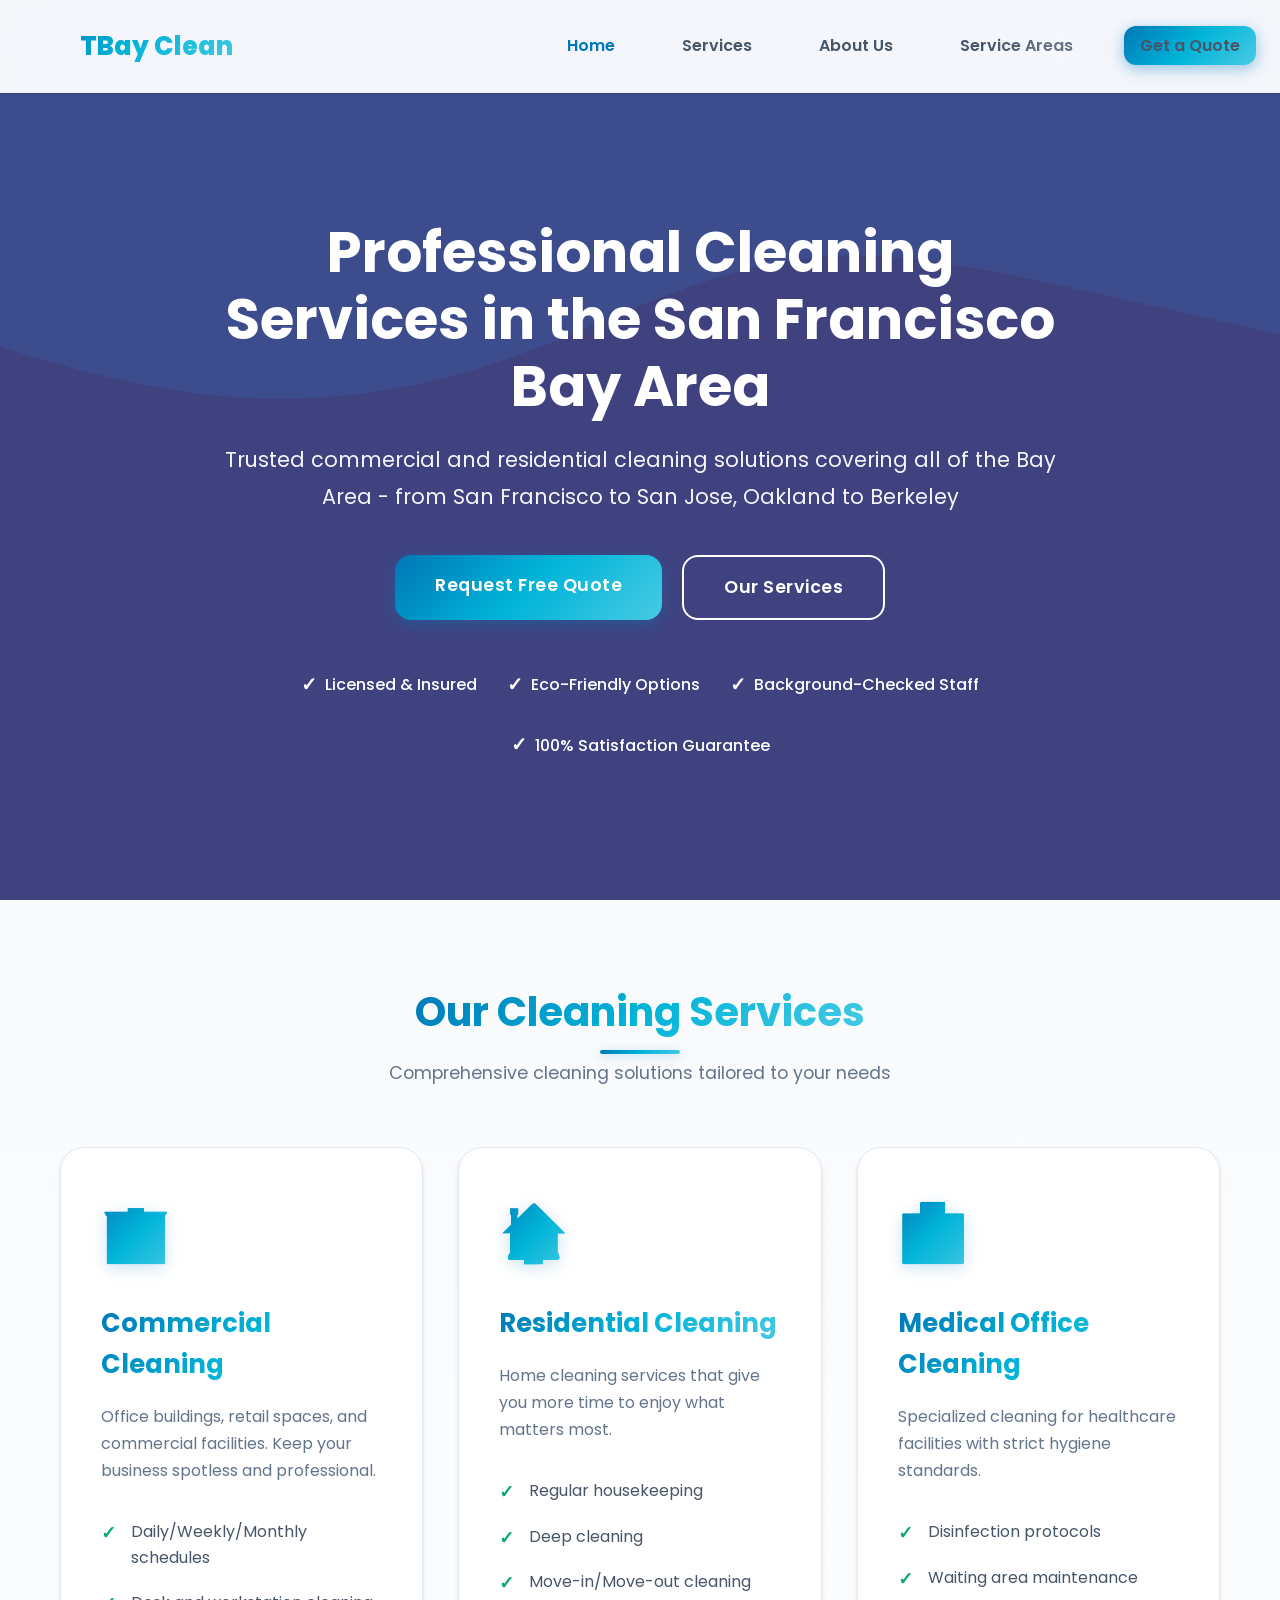
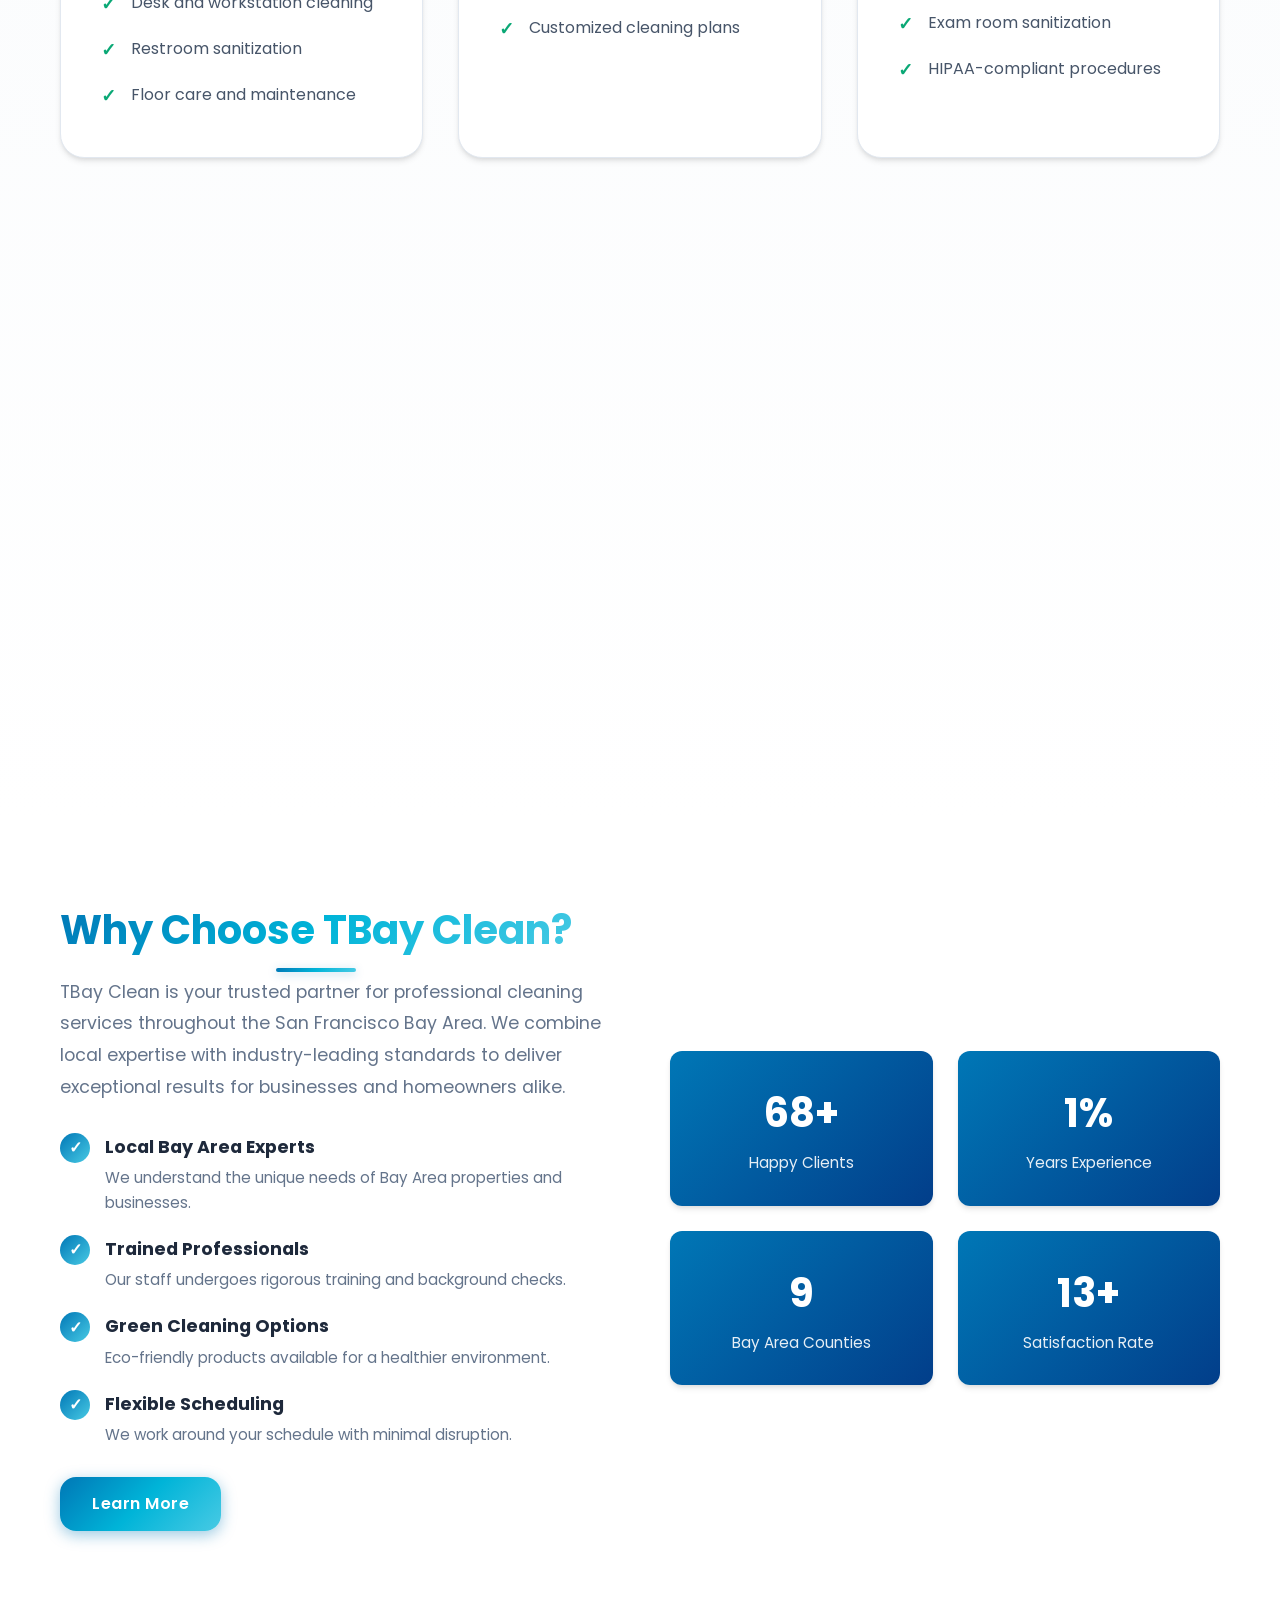
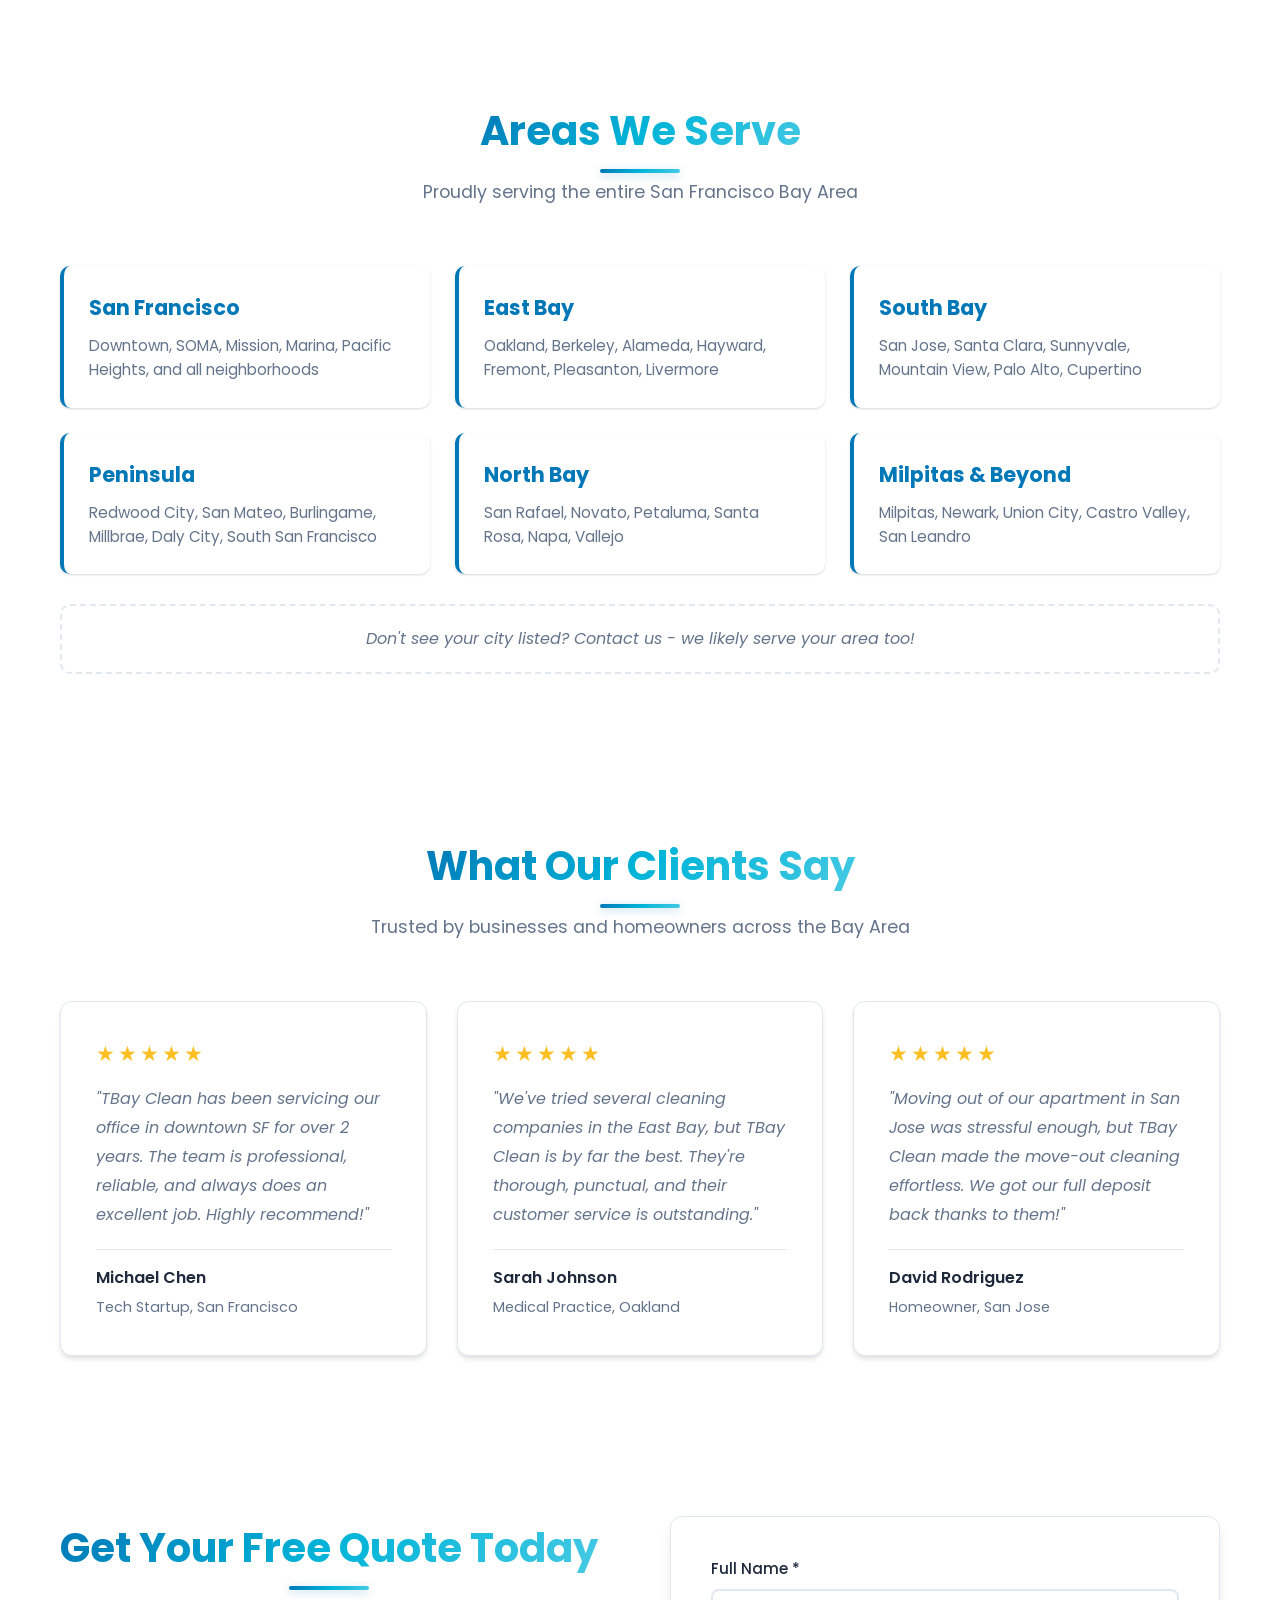
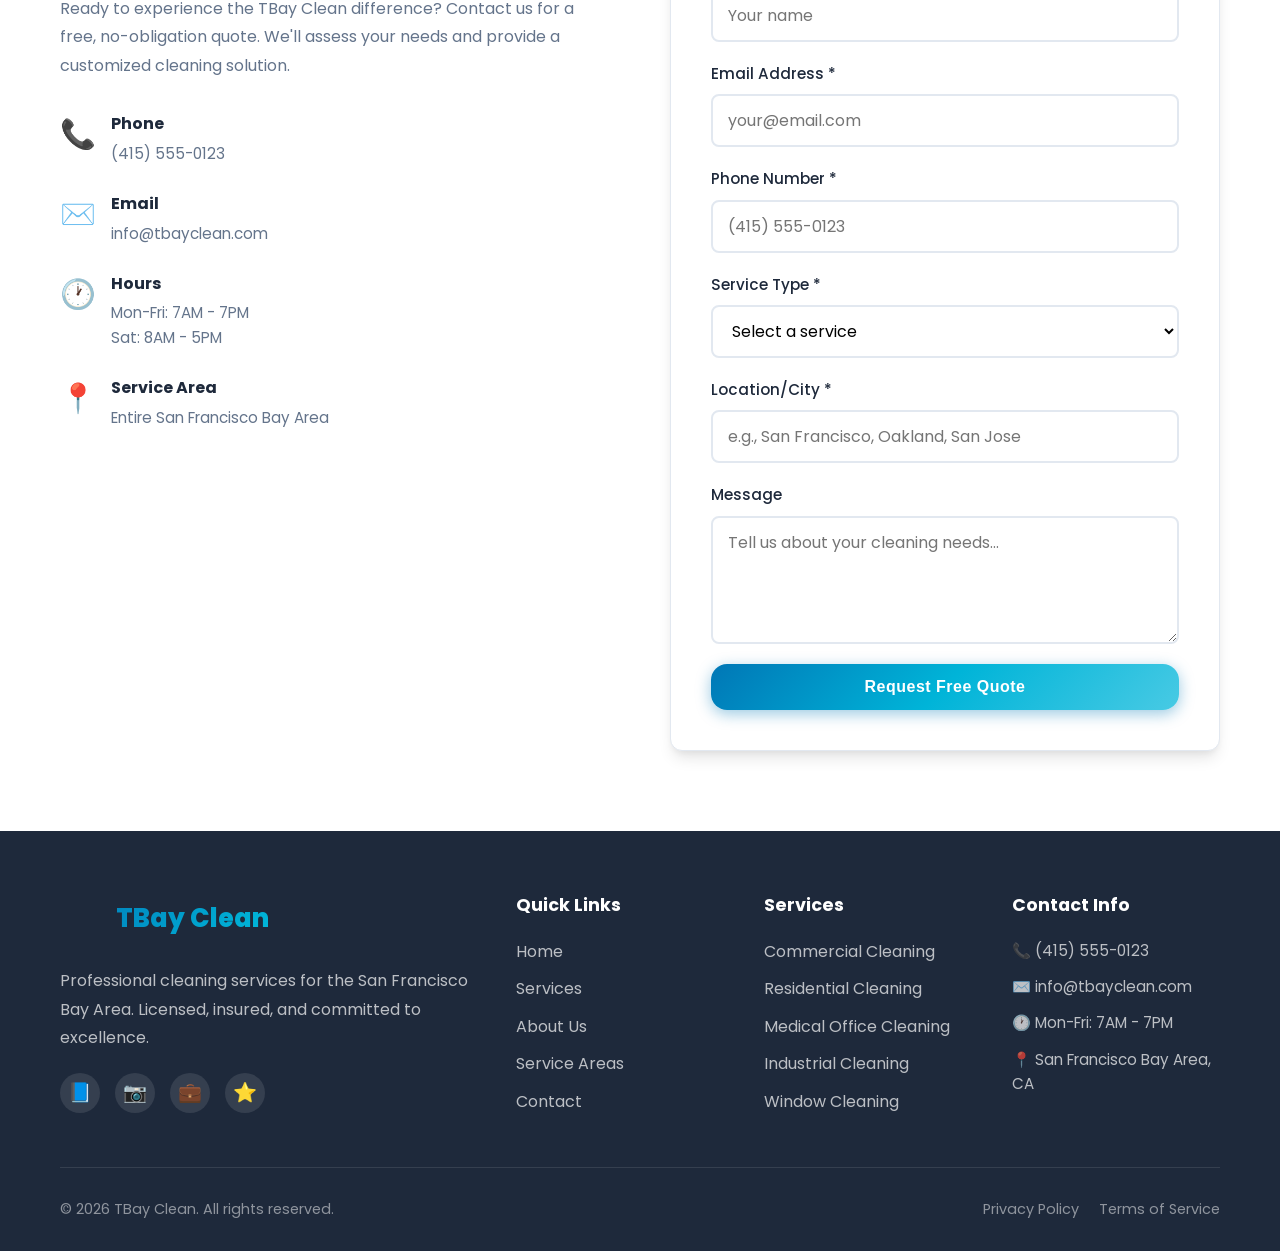
<file: index.html>
<!DOCTYPE html>
<html lang="en">
<head>
    <meta charset="UTF-8">
    <meta name="viewport" content="width=device-width, initial-scale=1.0">
    <meta name="description" content="TBay Clean - Professional cleaning services in the San Francisco Bay Area. Commercial and residential cleaning solutions.">
    <title>TBay Clean | Professional Cleaning Services - San Francisco Bay Area</title>
    <link rel="stylesheet" href="styles.css">
    <link rel="preconnect" href="https://fonts.googleapis.com">
    <link rel="preconnect" href="https://fonts.gstatic.com" crossorigin>
    <link href="https://fonts.googleapis.com/css2?family=Poppins:wght@300;400;500;600;700&display=swap" rel="stylesheet">
</head>
<body>
    <!-- Header -->
    <header class="header">
        <nav class="nav container">
            <a href="#" class="logo">
                <span class="logo-icon">✨</span>
                <span class="logo-text">TBay Clean</span>
            </a>
            
            <ul class="nav-menu" id="navMenu">
                <li><a href="#home" class="nav-link">Home</a></li>
                <li><a href="#services" class="nav-link">Services</a></li>
                <li><a href="#about" class="nav-link">About Us</a></li>
                <li><a href="#areas" class="nav-link">Service Areas</a></li>
                <li><a href="#contact" class="nav-link btn-primary">Get a Quote</a></li>
            </ul>
            
            <button class="nav-toggle" id="navToggle" aria-label="Toggle navigation">
                <span></span>
                <span></span>
                <span></span>
            </button>
        </nav>
    </header>

    <!-- Hero Section -->
    <section id="home" class="hero">
        <div class="hero-overlay"></div>
        <div class="container hero-content">
            <h1 class="hero-title">Professional Cleaning Services in the San Francisco Bay Area</h1>
            <p class="hero-subtitle">Trusted commercial and residential cleaning solutions covering all of the Bay Area - from San Francisco to San Jose, Oakland to Berkeley</p>
            <div class="hero-buttons">
                <a href="#contact" class="btn btn-primary btn-large">Request Free Quote</a>
                <a href="#services" class="btn btn-secondary btn-large">Our Services</a>
            </div>
            <div class="hero-features">
                <div class="feature-item">
                    <span class="feature-icon">✓</span>
                    <span>Licensed & Insured</span>
                </div>
                <div class="feature-item">
                    <span class="feature-icon">✓</span>
                    <span>Eco-Friendly Options</span>
                </div>
                <div class="feature-item">
                    <span class="feature-icon">✓</span>
                    <span>Background-Checked Staff</span>
                </div>
                <div class="feature-item">
                    <span class="feature-icon">✓</span>
                    <span>100% Satisfaction Guarantee</span>
                </div>
            </div>
        </div>
    </section>

    <!-- Services Section -->
    <section id="services" class="services section">
        <div class="container">
            <div class="section-header">
                <h2 class="section-title">Our Cleaning Services</h2>
                <p class="section-subtitle">Comprehensive cleaning solutions tailored to your needs</p>
            </div>
            
            <div class="services-grid">
                <div class="service-card">
                    <div class="service-icon">🏢</div>
                    <h3>Commercial Cleaning</h3>
                    <p>Office buildings, retail spaces, and commercial facilities. Keep your business spotless and professional.</p>
                    <ul class="service-list">
                        <li>Daily/Weekly/Monthly schedules</li>
                        <li>Desk and workstation cleaning</li>
                        <li>Restroom sanitization</li>
                        <li>Floor care and maintenance</li>
                    </ul>
                </div>
                
                <div class="service-card">
                    <div class="service-icon">🏠</div>
                    <h3>Residential Cleaning</h3>
                    <p>Home cleaning services that give you more time to enjoy what matters most.</p>
                    <ul class="service-list">
                        <li>Regular housekeeping</li>
                        <li>Deep cleaning</li>
                        <li>Move-in/Move-out cleaning</li>
                        <li>Customized cleaning plans</li>
                    </ul>
                </div>
                
                <div class="service-card">
                    <div class="service-icon">🏥</div>
                    <h3>Medical Office Cleaning</h3>
                    <p>Specialized cleaning for healthcare facilities with strict hygiene standards.</p>
                    <ul class="service-list">
                        <li>Disinfection protocols</li>
                        <li>Waiting area maintenance</li>
                        <li>Exam room sanitization</li>
                        <li>HIPAA-compliant procedures</li>
                    </ul>
                </div>
                
                <div class="service-card">
                    <div class="service-icon">🏭</div>
                    <h3>Industrial Cleaning</h3>
                    <p>Heavy-duty cleaning for warehouses, factories, and industrial facilities.</p>
                    <ul class="service-list">
                        <li>Warehouse cleaning</li>
                        <li>Equipment degreasing</li>
                        <li>High dusting</li>
                        <li>Safety compliance</li>
                    </ul>
                </div>
                
                <div class="service-card">
                    <div class="service-icon">🪟</div>
                    <h3>Window Cleaning</h3>
                    <p>Crystal clear windows for homes and businesses throughout the Bay Area.</p>
                    <ul class="service-list">
                        <li>Interior and exterior</li>
                        <li>Multi-story buildings</li>
                        <li>Gutter cleaning</li>
                        <li>Screen and track cleaning</li>
                    </ul>
                </div>
                
                <div class="service-card">
                    <div class="service-icon">🛋️</div>
                    <h3>Specialty Services</h3>
                    <p>Additional cleaning services to meet your specific requirements.</p>
                    <ul class="service-list">
                        <li>Carpet cleaning</li>
                        <li>Upholstery cleaning</li>
                        <li>Post-construction cleanup</li>
                        <li>Janitorial supplies</li>
                    </ul>
                </div>
            </div>
        </div>
    </section>

    <!-- About Section -->
    <section id="about" class="about section">
        <div class="container">
            <div class="about-grid">
                <div class="about-content">
                    <h2 class="section-title">Why Choose TBay Clean?</h2>
                    <p class="about-text">TBay Clean is your trusted partner for professional cleaning services throughout the San Francisco Bay Area. We combine local expertise with industry-leading standards to deliver exceptional results for businesses and homeowners alike.</p>
                    
                    <div class="about-features">
                        <div class="about-feature">
                            <span class="feature-check">✓</span>
                            <div>
                                <h4>Local Bay Area Experts</h4>
                                <p>We understand the unique needs of Bay Area properties and businesses.</p>
                            </div>
                        </div>
                        
                        <div class="about-feature">
                            <span class="feature-check">✓</span>
                            <div>
                                <h4>Trained Professionals</h4>
                                <p>Our staff undergoes rigorous training and background checks.</p>
                            </div>
                        </div>
                        
                        <div class="about-feature">
                            <span class="feature-check">✓</span>
                            <div>
                                <h4>Green Cleaning Options</h4>
                                <p>Eco-friendly products available for a healthier environment.</p>
                            </div>
                        </div>
                        
                        <div class="about-feature">
                            <span class="feature-check">✓</span>
                            <div>
                                <h4>Flexible Scheduling</h4>
                                <p>We work around your schedule with minimal disruption.</p>
                            </div>
                        </div>
                    </div>
                    
                    <a href="#contact" class="btn btn-primary">Learn More</a>
                </div>
                
                <div class="about-stats">
                    <div class="stat-card">
                        <span class="stat-number">500+</span>
                        <span class="stat-label">Happy Clients</span>
                    </div>
                    <div class="stat-card">
                        <span class="stat-number">10+</span>
                        <span class="stat-label">Years Experience</span>
                    </div>
                    <div class="stat-card">
                        <span class="stat-number">9</span>
                        <span class="stat-label">Bay Area Counties</span>
                    </div>
                    <div class="stat-card">
                        <span class="stat-number">100%</span>
                        <span class="stat-label">Satisfaction Rate</span>
                    </div>
                </div>
            </div>
        </div>
    </section>

    <!-- Service Areas Section -->
    <section id="areas" class="areas section">
        <div class="container">
            <div class="section-header">
                <h2 class="section-title">Areas We Serve</h2>
                <p class="section-subtitle">Proudly serving the entire San Francisco Bay Area</p>
            </div>
            
            <div class="areas-grid">
                <div class="area-card">
                    <h3>San Francisco</h3>
                    <p>Downtown, SOMA, Mission, Marina, Pacific Heights, and all neighborhoods</p>
                </div>
                
                <div class="area-card">
                    <h3>East Bay</h3>
                    <p>Oakland, Berkeley, Alameda, Hayward, Fremont, Pleasanton, Livermore</p>
                </div>
                
                <div class="area-card">
                    <h3>South Bay</h3>
                    <p>San Jose, Santa Clara, Sunnyvale, Mountain View, Palo Alto, Cupertino</p>
                </div>
                
                <div class="area-card">
                    <h3>Peninsula</h3>
                    <p>Redwood City, San Mateo, Burlingame, Millbrae, Daly City, South San Francisco</p>
                </div>
                
                <div class="area-card">
                    <h3>North Bay</h3>
                    <p>San Rafael, Novato, Petaluma, Santa Rosa, Napa, Vallejo</p>
                </div>
                
                <div class="area-card">
                    <h3>Milpitas & Beyond</h3>
                    <p>Milpitas, Newark, Union City, Castro Valley, San Leandro</p>
                </div>
            </div>
            
            <p class="areas-note">Don't see your city listed? Contact us - we likely serve your area too!</p>
        </div>
    </section>

    <!-- Testimonials Section -->
    <section class="testimonials section">
        <div class="container">
            <div class="section-header">
                <h2 class="section-title">What Our Clients Say</h2>
                <p class="section-subtitle">Trusted by businesses and homeowners across the Bay Area</p>
            </div>
            
            <div class="testimonials-grid">
                <div class="testimonial-card">
                    <div class="testimonial-stars">★★★★★</div>
                    <p class="testimonial-text">"TBay Clean has been servicing our office in downtown SF for over 2 years. The team is professional, reliable, and always does an excellent job. Highly recommend!"</p>
                    <div class="testimonial-author">
                        <span class="author-name">Michael Chen</span>
                        <span class="author-company">Tech Startup, San Francisco</span>
                    </div>
                </div>
                
                <div class="testimonial-card">
                    <div class="testimonial-stars">★★★★★</div>
                    <p class="testimonial-text">"We've tried several cleaning companies in the East Bay, but TBay Clean is by far the best. They're thorough, punctual, and their customer service is outstanding."</p>
                    <div class="testimonial-author">
                        <span class="author-name">Sarah Johnson</span>
                        <span class="author-company">Medical Practice, Oakland</span>
                    </div>
                </div>
                
                <div class="testimonial-card">
                    <div class="testimonial-stars">★★★★★</div>
                    <p class="testimonial-text">"Moving out of our apartment in San Jose was stressful enough, but TBay Clean made the move-out cleaning effortless. We got our full deposit back thanks to them!"</p>
                    <div class="testimonial-author">
                        <span class="author-name">David Rodriguez</span>
                        <span class="author-company">Homeowner, San Jose</span>
                    </div>
                </div>
            </div>
        </div>
    </section>

    <!-- Contact Section -->
    <section id="contact" class="contact section">
        <div class="container">
            <div class="contact-grid">
                <div class="contact-info">
                    <h2 class="section-title">Get Your Free Quote Today</h2>
                    <p class="contact-text">Ready to experience the TBay Clean difference? Contact us for a free, no-obligation quote. We'll assess your needs and provide a customized cleaning solution.</p>
                    
                    <div class="contact-details">
                        <div class="contact-item">
                            <span class="contact-icon">📞</span>
                            <div>
                                <h4>Phone</h4>
                                <p>(415) 555-0123</p>
                            </div>
                        </div>
                        
                        <div class="contact-item">
                            <span class="contact-icon">✉️</span>
                            <div>
                                <h4>Email</h4>
                                <p>info@tbayclean.com</p>
                            </div>
                        </div>
                        
                        <div class="contact-item">
                            <span class="contact-icon">🕐</span>
                            <div>
                                <h4>Hours</h4>
                                <p>Mon-Fri: 7AM - 7PM<br>Sat: 8AM - 5PM</p>
                            </div>
                        </div>
                        
                        <div class="contact-item">
                            <span class="contact-icon">📍</span>
                            <div>
                                <h4>Service Area</h4>
                                <p>Entire San Francisco Bay Area</p>
                            </div>
                        </div>
                    </div>
                </div>
                
                <div class="contact-form-wrapper">
                    <form class="contact-form" id="contactForm">
                        <div class="form-group">
                            <label for="name">Full Name *</label>
                            <input type="text" id="name" name="name" required placeholder="Your name">
                        </div>
                        
                        <div class="form-group">
                            <label for="email">Email Address *</label>
                            <input type="email" id="email" name="email" required placeholder="your@email.com">
                        </div>
                        
                        <div class="form-group">
                            <label for="phone">Phone Number *</label>
                            <input type="tel" id="phone" name="phone" required placeholder="(415) 555-0123">
                        </div>
                        
                        <div class="form-group">
                            <label for="service">Service Type *</label>
                            <select id="service" name="service" required>
                                <option value="">Select a service</option>
                                <option value="commercial">Commercial Cleaning</option>
                                <option value="residential">Residential Cleaning</option>
                                <option value="medical">Medical Office Cleaning</option>
                                <option value="industrial">Industrial Cleaning</option>
                                <option value="windows">Window Cleaning</option>
                                <option value="specialty">Specialty Services</option>
                            </select>
                        </div>
                        
                        <div class="form-group">
                            <label for="location">Location/City *</label>
                            <input type="text" id="location" name="location" required placeholder="e.g., San Francisco, Oakland, San Jose">
                        </div>
                        
                        <div class="form-group">
                            <label for="message">Message</label>
                            <textarea id="message" name="message" rows="4" placeholder="Tell us about your cleaning needs..."></textarea>
                        </div>
                        
                        <button type="submit" class="btn btn-primary btn-full">Request Free Quote</button>
                    </form>
                </div>
            </div>
        </div>
    </section>

    <!-- Footer -->
    <footer class="footer">
        <div class="container">
            <div class="footer-grid">
                <div class="footer-about">
                    <a href="#" class="logo">
                        <span class="logo-icon">✨</span>
                        <span class="logo-text">TBay Clean</span>
                    </a>
                    <p>Professional cleaning services for the San Francisco Bay Area. Licensed, insured, and committed to excellence.</p>
                    <div class="social-links">
                        <a href="#" aria-label="Facebook">📘</a>
                        <a href="#" aria-label="Instagram">📷</a>
                        <a href="#" aria-label="LinkedIn">💼</a>
                        <a href="#" aria-label="Yelp">⭐</a>
                    </div>
                </div>
                
                <div class="footer-links">
                    <h4>Quick Links</h4>
                    <ul>
                        <li><a href="#home">Home</a></li>
                        <li><a href="#services">Services</a></li>
                        <li><a href="#about">About Us</a></li>
                        <li><a href="#areas">Service Areas</a></li>
                        <li><a href="#contact">Contact</a></li>
                    </ul>
                </div>
                
                <div class="footer-services">
                    <h4>Services</h4>
                    <ul>
                        <li><a href="#services">Commercial Cleaning</a></li>
                        <li><a href="#services">Residential Cleaning</a></li>
                        <li><a href="#services">Medical Office Cleaning</a></li>
                        <li><a href="#services">Industrial Cleaning</a></li>
                        <li><a href="#services">Window Cleaning</a></li>
                    </ul>
                </div>
                
                <div class="footer-contact">
                    <h4>Contact Info</h4>
                    <p>📞 (415) 555-0123</p>
                    <p>✉️ info@tbayclean.com</p>
                    <p>🕐 Mon-Fri: 7AM - 7PM</p>
                    <p>📍 San Francisco Bay Area, CA</p>
                </div>
            </div>
            
            <div class="footer-bottom">
                <p>&copy; 2024 TBay Clean. All rights reserved.</p>
                <div class="footer-legal">
                    <a href="#">Privacy Policy</a>
                    <a href="#">Terms of Service</a>
                </div>
            </div>
        </div>
    </footer>

    <script src="script.js"></script>
</body>
</html>
</file>
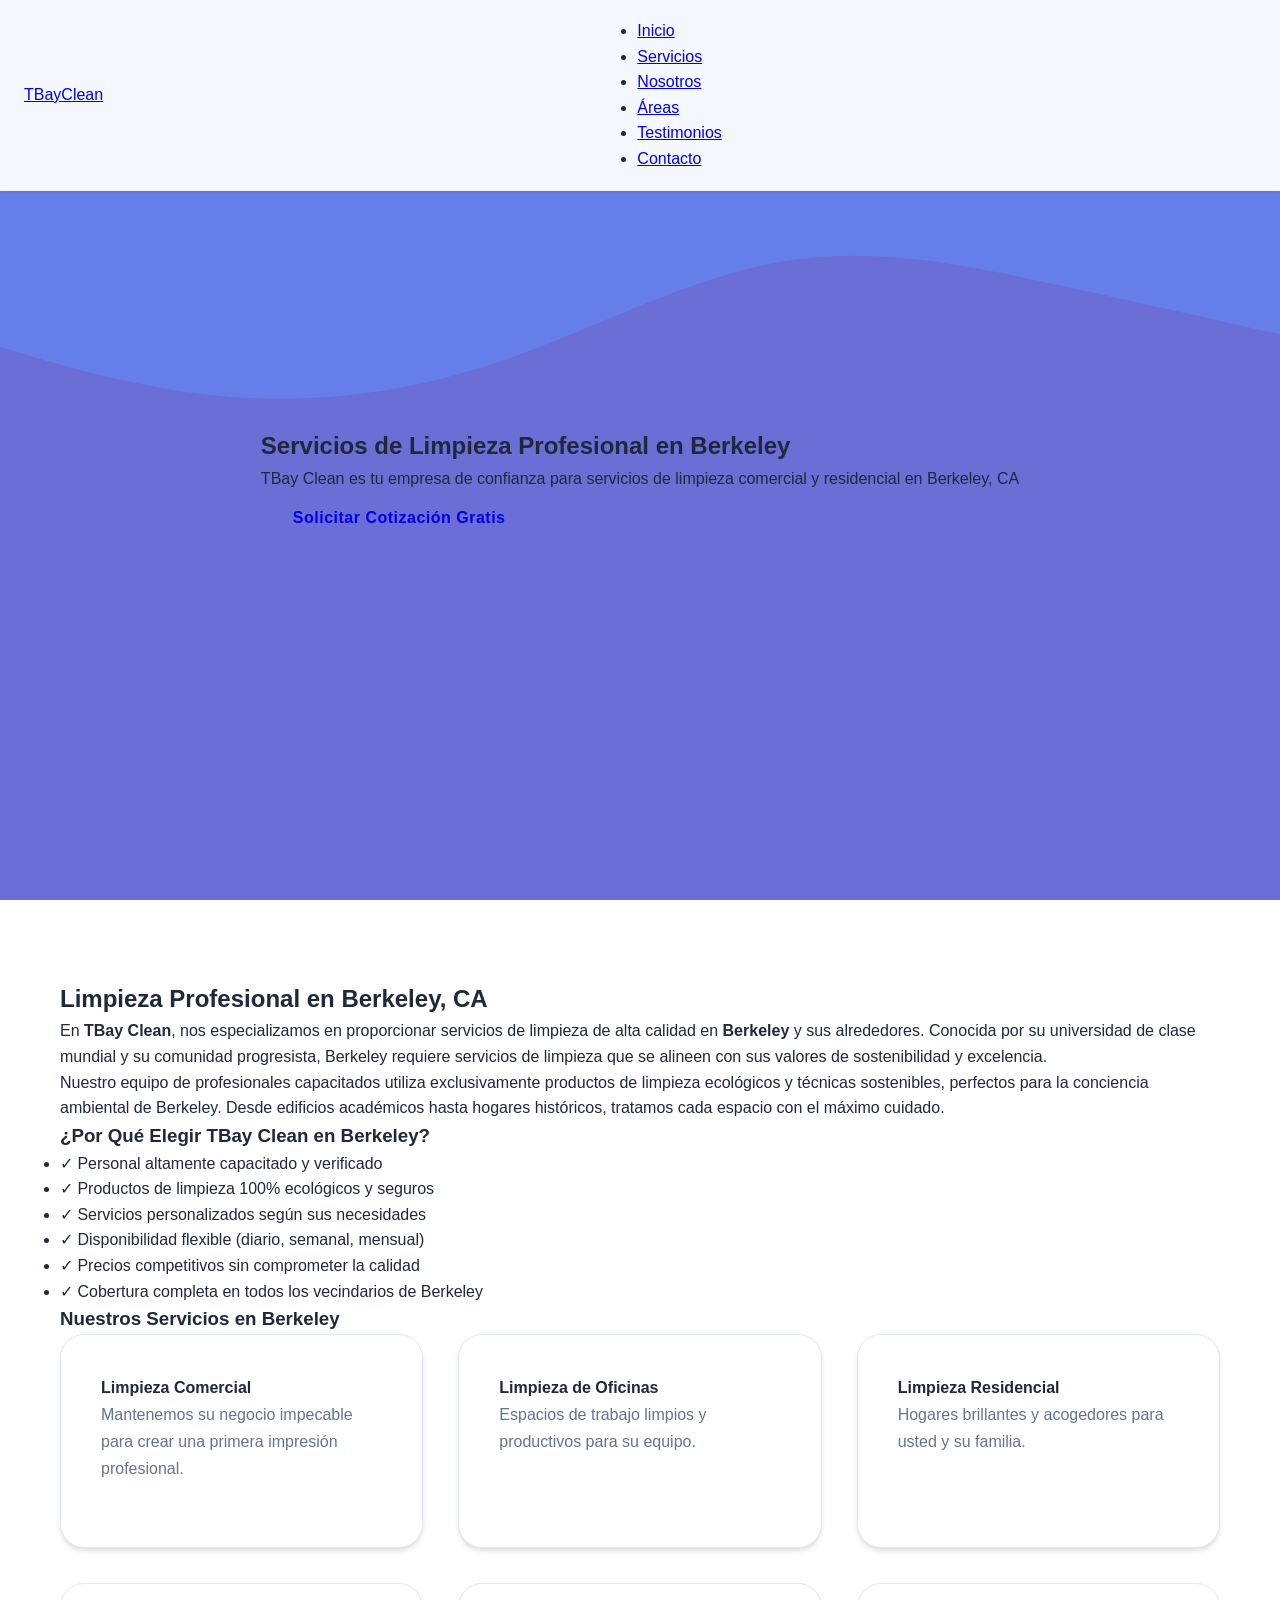
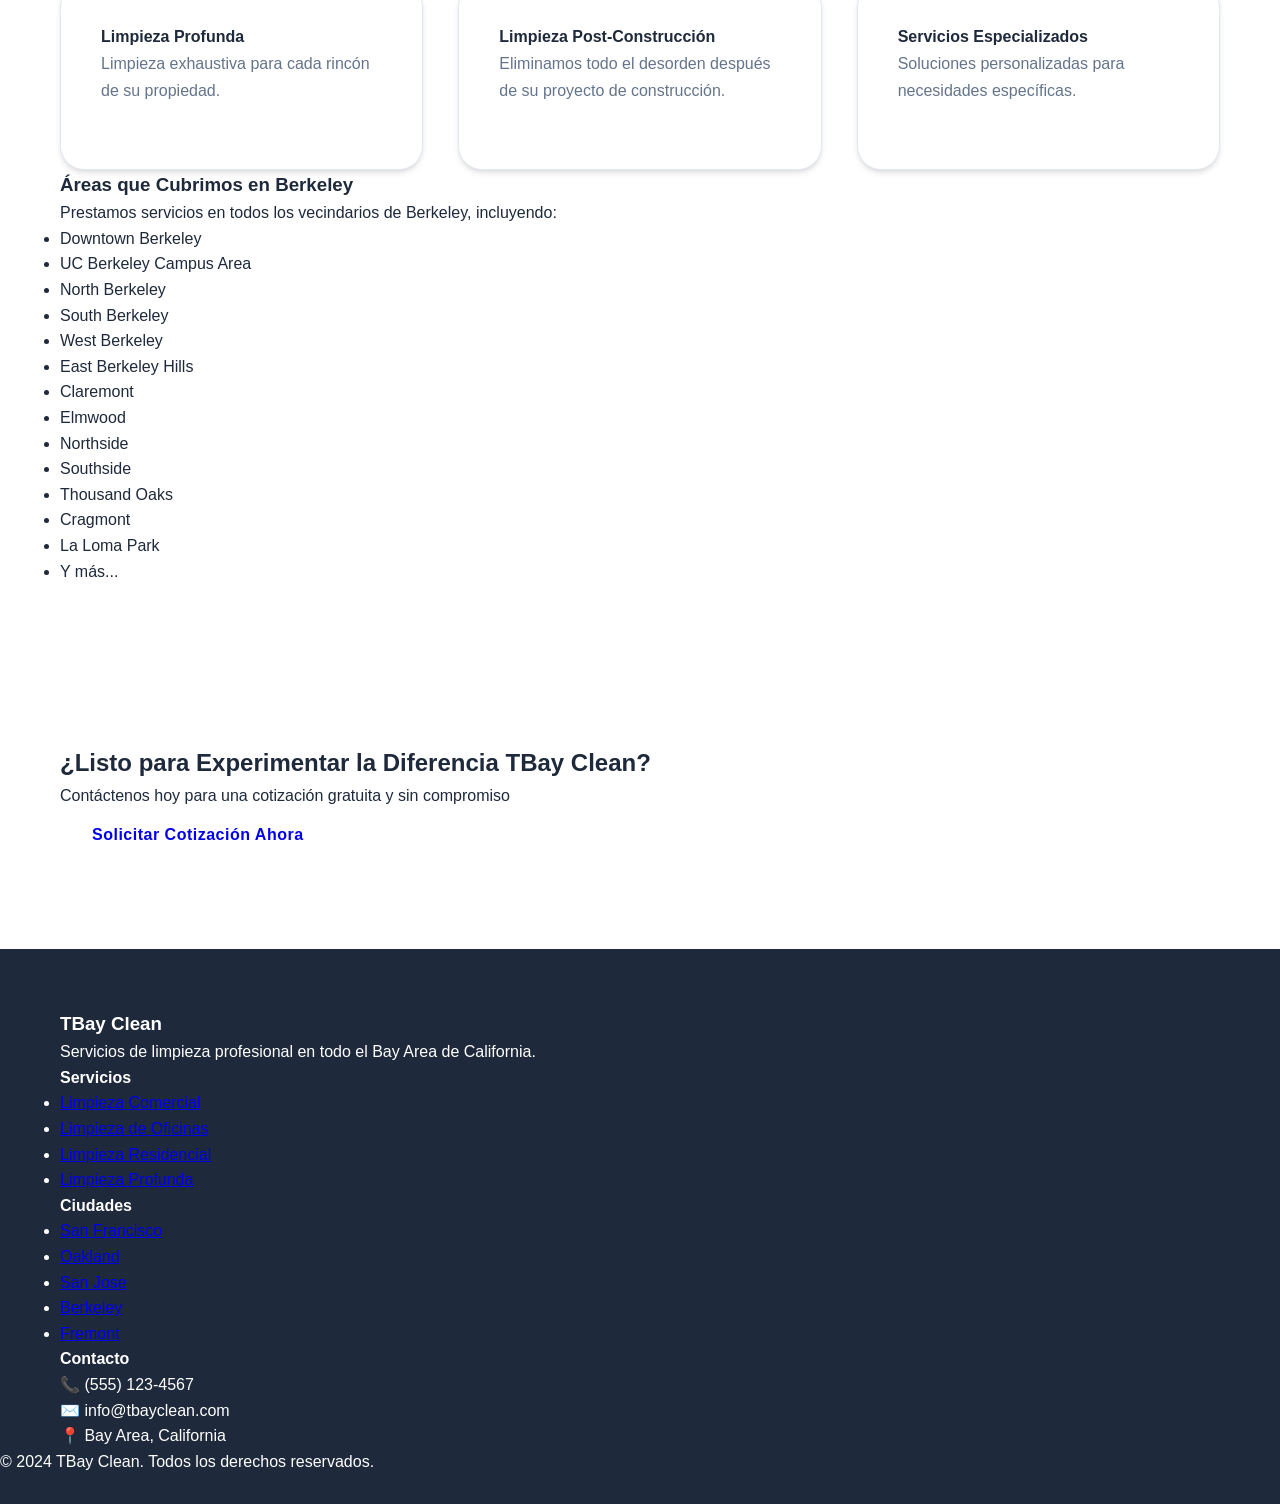
<file: berkeley.html>
<!DOCTYPE html>
<html lang="es">
<head>
    <meta charset="UTF-8">
    <meta name="viewport" content="width=device-width, initial-scale=1.0">
    <meta name="description" content="Servicios de limpieza profesional en Berkeley, CA. TBay Clean ofrece limpieza comercial, residencial y de oficinas en toda el área de Berkeley.">
    <meta name="keywords" content="limpieza Berkeley, cleaning services Berkeley, limpieza comercial Berkeley, limpieza de oficinas Berkeley, TBay Clean">
    <title>Servicios de Limpieza en Berkeley | TBay Clean</title>
    <link rel="stylesheet" href="styles.css">
    <link rel="canonical" href="https://tbayclean.com/berkeley.html">
</head>
<body>
    <header class="header">
        <nav class="nav container">
            <div class="nav__logo">
                <a href="index.html">TBay<span>Clean</span></a>
            </div>
            <ul class="nav__menu" id="nav-menu">
                <li class="nav__item"><a href="index.html#inicio" class="nav__link">Inicio</a></li>
                <li class="nav__item"><a href="index.html#servicios" class="nav__link">Servicios</a></li>
                <li class="nav__item"><a href="index.html#nosotros" class="nav__link">Nosotros</a></li>
                <li class="nav__item"><a href="index.html#areas" class="nav__link">Áreas</a></li>
                <li class="nav__item"><a href="index.html#testimonios" class="nav__link">Testimonios</a></li>
                <li class="nav__item"><a href="index.html#contacto" class="nav__link nav__link--cta">Contacto</a></li>
            </ul>
            <div class="nav__toggle" id="nav-toggle">
                <i class="bx bx-menu"></i>
            </div>
        </nav>
    </header>

    <main>
        <section class="hero hero--city">
            <div class="container hero__content">
                <h1 class="hero__title">Servicios de Limpieza Profesional en Berkeley</h1>
                <p class="hero__subtitle">TBay Clean es tu empresa de confianza para servicios de limpieza comercial y residencial en Berkeley, CA</p>
                <a href="#contacto" class="btn btn--primary">Solicitar Cotización Gratis</a>
            </div>
        </section>

        <section class="city-info section">
            <div class="container">
                <h2 class="section__title">Limpieza Profesional en Berkeley, CA</h2>
                <div class="city-content">
                    <p>En <strong>TBay Clean</strong>, nos especializamos en proporcionar servicios de limpieza de alta calidad en <strong>Berkeley</strong> y sus alrededores. Conocida por su universidad de clase mundial y su comunidad progresista, Berkeley requiere servicios de limpieza que se alineen con sus valores de sostenibilidad y excelencia.</p>
                    
                    <p>Nuestro equipo de profesionales capacitados utiliza exclusivamente productos de limpieza ecológicos y técnicas sostenibles, perfectos para la conciencia ambiental de Berkeley. Desde edificios académicos hasta hogares históricos, tratamos cada espacio con el máximo cuidado.</p>

                    <h3>¿Por Qué Elegir TBay Clean en Berkeley?</h3>
                    <ul class="city-benefits">
                        <li>✓ Personal altamente capacitado y verificado</li>
                        <li>✓ Productos de limpieza 100% ecológicos y seguros</li>
                        <li>✓ Servicios personalizados según sus necesidades</li>
                        <li>✓ Disponibilidad flexible (diario, semanal, mensual)</li>
                        <li>✓ Precios competitivos sin comprometer la calidad</li>
                        <li>✓ Cobertura completa en todos los vecindarios de Berkeley</li>
                    </ul>

                    <h3>Nuestros Servicios en Berkeley</h3>
                    <div class="services-grid">
                        <div class="service-card">
                            <h4>Limpieza Comercial</h4>
                            <p>Mantenemos su negocio impecable para crear una primera impresión profesional.</p>
                        </div>
                        <div class="service-card">
                            <h4>Limpieza de Oficinas</h4>
                            <p>Espacios de trabajo limpios y productivos para su equipo.</p>
                        </div>
                        <div class="service-card">
                            <h4>Limpieza Residencial</h4>
                            <p>Hogares brillantes y acogedores para usted y su familia.</p>
                        </div>
                        <div class="service-card">
                            <h4>Limpieza Profunda</h4>
                            <p>Limpieza exhaustiva para cada rincón de su propiedad.</p>
                        </div>
                        <div class="service-card">
                            <h4>Limpieza Post-Construcción</h4>
                            <p>Eliminamos todo el desorden después de su proyecto de construcción.</p>
                        </div>
                        <div class="service-card">
                            <h4>Servicios Especializados</h4>
                            <p>Soluciones personalizadas para necesidades específicas.</p>
                        </div>
                    </div>

                    <h3>Áreas que Cubrimos en Berkeley</h3>
                    <p>Prestamos servicios en todos los vecindarios de Berkeley, incluyendo:</p>
                    <ul class="neighborhoods">
                        <li>Downtown Berkeley</li>
                        <li>UC Berkeley Campus Area</li>
                        <li>North Berkeley</li>
                        <li>South Berkeley</li>
                        <li>West Berkeley</li>
                        <li>East Berkeley Hills</li>
                        <li>Claremont</li>
                        <li>Elmwood</li>
                        <li>Northside</li>
                        <li>Southside</li>
                        <li>Thousand Oaks</li>
                        <li>Cragmont</li>
                        <li>La Loma Park</li>
                        <li>Y más...</li>
                    </ul>
                </div>
            </div>
        </section>

        <section class="cta-section section">
            <div class="container cta-container">
                <h2>¿Listo para Experimentar la Diferencia TBay Clean?</h2>
                <p>Contáctenos hoy para una cotización gratuita y sin compromiso</p>
                <a href="index.html#contacto" class="btn btn--primary">Solicitar Cotización Ahora</a>
            </div>
        </section>
    </main>

    <footer class="footer">
        <div class="container footer__content">
            <div class="footer__section">
                <h3>TBay Clean</h3>
                <p>Servicios de limpieza profesional en todo el Bay Area de California.</p>
            </div>
            <div class="footer__section">
                <h4>Servicios</h4>
                <ul>
                    <li><a href="index.html#servicios">Limpieza Comercial</a></li>
                    <li><a href="index.html#servicios">Limpieza de Oficinas</a></li>
                    <li><a href="index.html#servicios">Limpieza Residencial</a></li>
                    <li><a href="index.html#servicios">Limpieza Profunda</a></li>
                </ul>
            </div>
            <div class="footer__section">
                <h4>Ciudades</h4>
                <ul>
                    <li><a href="san-francisco.html">San Francisco</a></li>
                    <li><a href="oakland.html">Oakland</a></li>
                    <li><a href="san-jose.html">San Jose</a></li>
                    <li><a href="berkeley.html">Berkeley</a></li>
                    <li><a href="fremont.html">Fremont</a></li>
                </ul>
            </div>
            <div class="footer__section">
                <h4>Contacto</h4>
                <p>📞 (555) 123-4567</p>
                <p>✉️ info@tbayclean.com</p>
                <p>📍 Bay Area, California</p>
            </div>
        </div>
        <div class="footer__bottom">
            <p>&copy; 2024 TBay Clean. Todos los derechos reservados.</p>
        </div>
    </footer>

    <script src="script.js"></script>
</body>
</html>
</file>
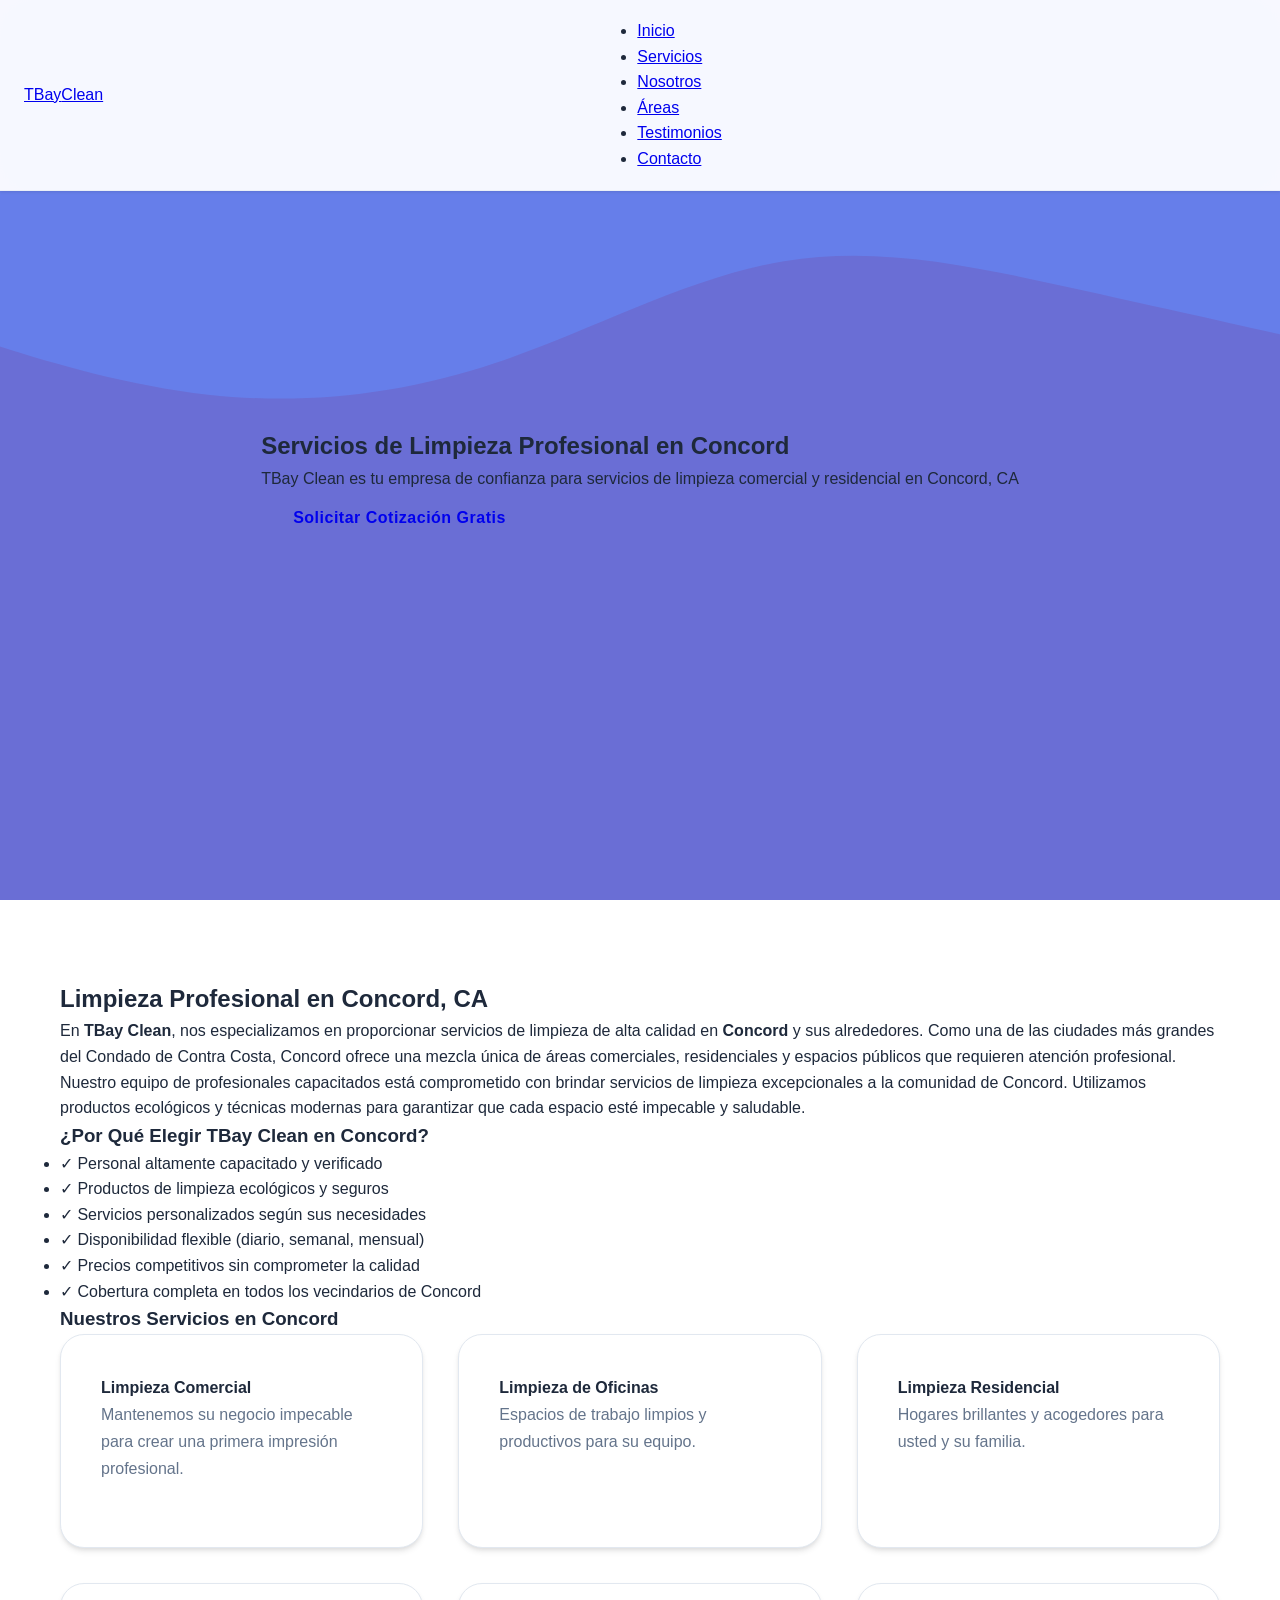
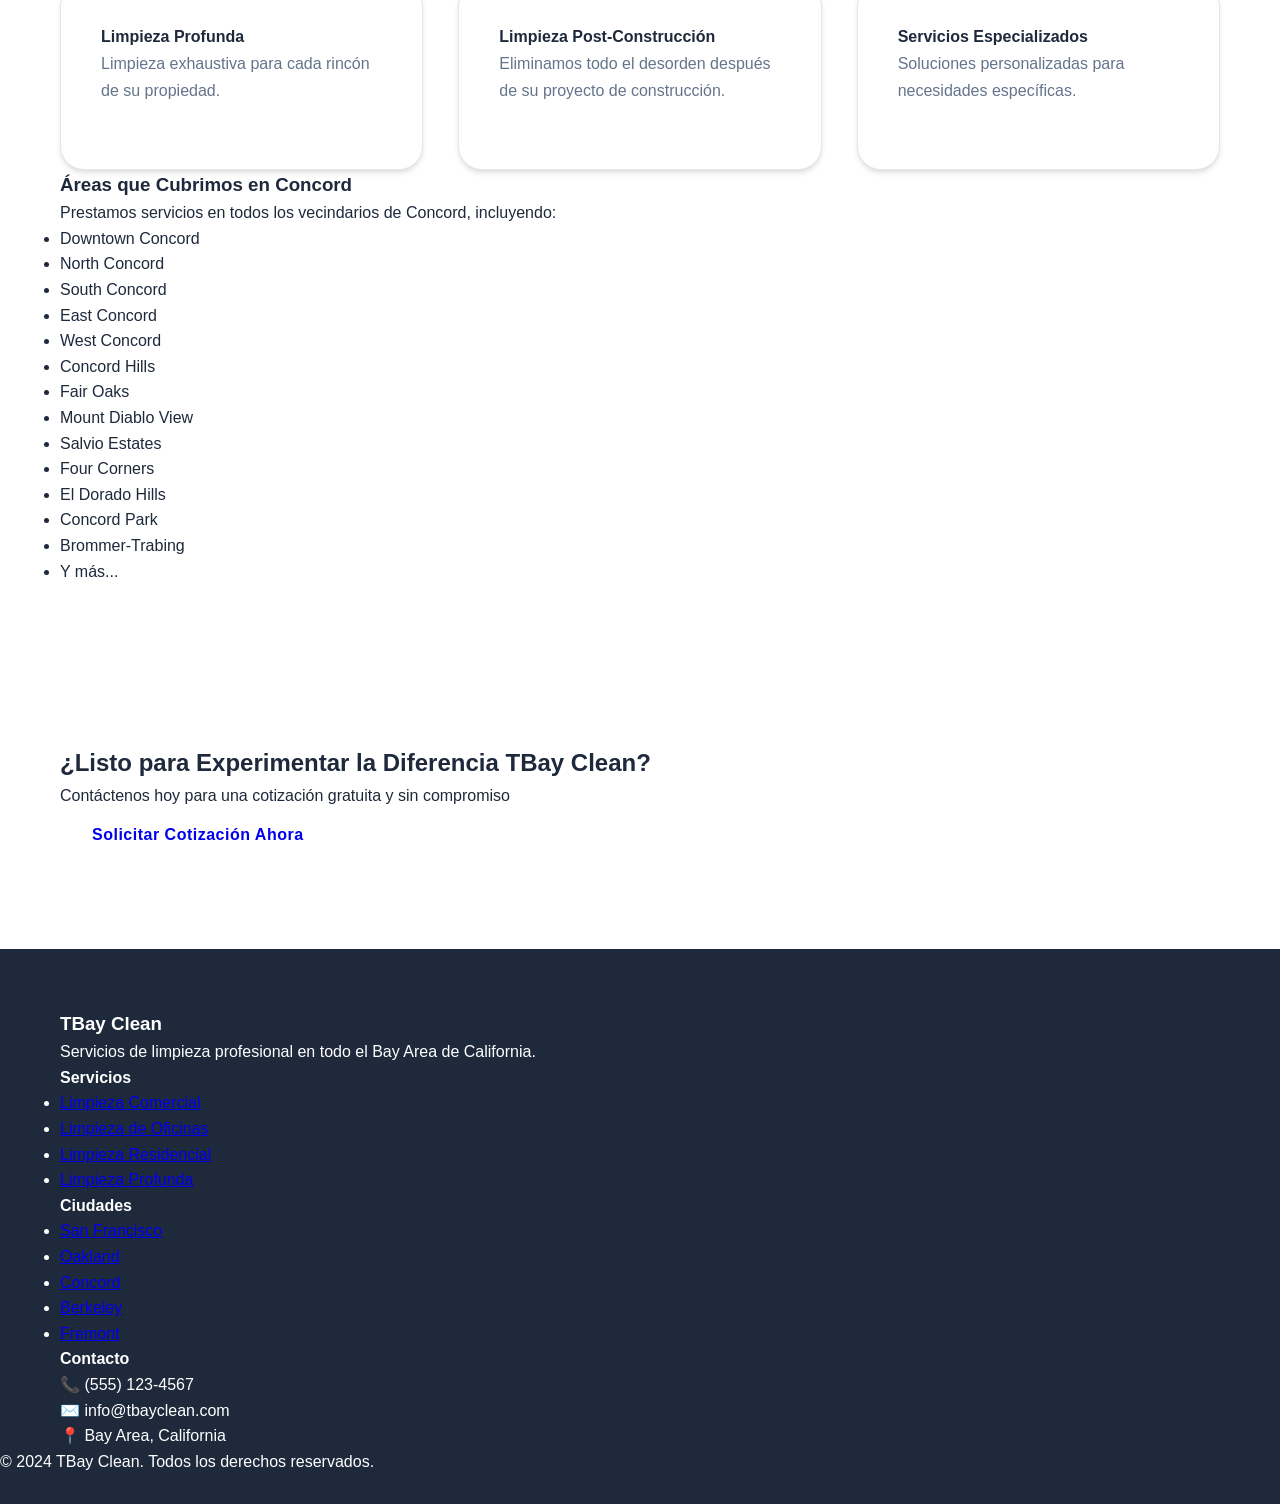
<file: concord.html>
<!DOCTYPE html>
<html lang="es">
<head>
    <meta charset="UTF-8">
    <meta name="viewport" content="width=device-width, initial-scale=1.0">
    <meta name="description" content="Servicios de limpieza profesional en Concord, CA. TBay Clean ofrece limpieza comercial, residencial y de oficinas en toda el área de Concord.">
    <meta name="keywords" content="limpieza Concord, cleaning services Concord, limpieza comercial Concord, limpieza de oficinas Concord, TBay Clean">
    <title>Servicios de Limpieza en Concord | TBay Clean</title>
    <link rel="stylesheet" href="styles.css">
    <link rel="canonical" href="https://tbayclean.com/concord.html">
</head>
<body>
    <header class="header">
        <nav class="nav container">
            <div class="nav__logo">
                <a href="index.html">TBay<span>Clean</span></a>
            </div>
            <ul class="nav__menu" id="nav-menu">
                <li class="nav__item"><a href="index.html#inicio" class="nav__link">Inicio</a></li>
                <li class="nav__item"><a href="index.html#servicios" class="nav__link">Servicios</a></li>
                <li class="nav__item"><a href="index.html#nosotros" class="nav__link">Nosotros</a></li>
                <li class="nav__item"><a href="index.html#areas" class="nav__link">Áreas</a></li>
                <li class="nav__item"><a href="index.html#testimonios" class="nav__link">Testimonios</a></li>
                <li class="nav__item"><a href="index.html#contacto" class="nav__link nav__link--cta">Contacto</a></li>
            </ul>
            <div class="nav__toggle" id="nav-toggle">
                <i class="bx bx-menu"></i>
            </div>
        </nav>
    </header>

    <main>
        <section class="hero hero--city">
            <div class="container hero__content">
                <h1 class="hero__title">Servicios de Limpieza Profesional en Concord</h1>
                <p class="hero__subtitle">TBay Clean es tu empresa de confianza para servicios de limpieza comercial y residencial en Concord, CA</p>
                <a href="#contacto" class="btn btn--primary">Solicitar Cotización Gratis</a>
            </div>
        </section>

        <section class="city-info section">
            <div class="container">
                <h2 class="section__title">Limpieza Profesional en Concord, CA</h2>
                <div class="city-content">
                    <p>En <strong>TBay Clean</strong>, nos especializamos en proporcionar servicios de limpieza de alta calidad en <strong>Concord</strong> y sus alrededores. Como una de las ciudades más grandes del Condado de Contra Costa, Concord ofrece una mezcla única de áreas comerciales, residenciales y espacios públicos que requieren atención profesional.</p>
                    
                    <p>Nuestro equipo de profesionales capacitados está comprometido con brindar servicios de limpieza excepcionales a la comunidad de Concord. Utilizamos productos ecológicos y técnicas modernas para garantizar que cada espacio esté impecable y saludable.</p>

                    <h3>¿Por Qué Elegir TBay Clean en Concord?</h3>
                    <ul class="city-benefits">
                        <li>✓ Personal altamente capacitado y verificado</li>
                        <li>✓ Productos de limpieza ecológicos y seguros</li>
                        <li>✓ Servicios personalizados según sus necesidades</li>
                        <li>✓ Disponibilidad flexible (diario, semanal, mensual)</li>
                        <li>✓ Precios competitivos sin comprometer la calidad</li>
                        <li>✓ Cobertura completa en todos los vecindarios de Concord</li>
                    </ul>

                    <h3>Nuestros Servicios en Concord</h3>
                    <div class="services-grid">
                        <div class="service-card">
                            <h4>Limpieza Comercial</h4>
                            <p>Mantenemos su negocio impecable para crear una primera impresión profesional.</p>
                        </div>
                        <div class="service-card">
                            <h4>Limpieza de Oficinas</h4>
                            <p>Espacios de trabajo limpios y productivos para su equipo.</p>
                        </div>
                        <div class="service-card">
                            <h4>Limpieza Residencial</h4>
                            <p>Hogares brillantes y acogedores para usted y su familia.</p>
                        </div>
                        <div class="service-card">
                            <h4>Limpieza Profunda</h4>
                            <p>Limpieza exhaustiva para cada rincón de su propiedad.</p>
                        </div>
                        <div class="service-card">
                            <h4>Limpieza Post-Construcción</h4>
                            <p>Eliminamos todo el desorden después de su proyecto de construcción.</p>
                        </div>
                        <div class="service-card">
                            <h4>Servicios Especializados</h4>
                            <p>Soluciones personalizadas para necesidades específicas.</p>
                        </div>
                    </div>

                    <h3>Áreas que Cubrimos en Concord</h3>
                    <p>Prestamos servicios en todos los vecindarios de Concord, incluyendo:</p>
                    <ul class="neighborhoods">
                        <li>Downtown Concord</li>
                        <li>North Concord</li>
                        <li>South Concord</li>
                        <li>East Concord</li>
                        <li>West Concord</li>
                        <li>Concord Hills</li>
                        <li>Fair Oaks</li>
                        <li>Mount Diablo View</li>
                        <li>Salvio Estates</li>
                        <li>Four Corners</li>
                        <li>El Dorado Hills</li>
                        <li>Concord Park</li>
                        <li>Brommer-Trabing</li>
                        <li>Y más...</li>
                    </ul>
                </div>
            </div>
        </section>

        <section class="cta-section section">
            <div class="container cta-container">
                <h2>¿Listo para Experimentar la Diferencia TBay Clean?</h2>
                <p>Contáctenos hoy para una cotización gratuita y sin compromiso</p>
                <a href="index.html#contacto" class="btn btn--primary">Solicitar Cotización Ahora</a>
            </div>
        </section>
    </main>

    <footer class="footer">
        <div class="container footer__content">
            <div class="footer__section">
                <h3>TBay Clean</h3>
                <p>Servicios de limpieza profesional en todo el Bay Area de California.</p>
            </div>
            <div class="footer__section">
                <h4>Servicios</h4>
                <ul>
                    <li><a href="index.html#servicios">Limpieza Comercial</a></li>
                    <li><a href="index.html#servicios">Limpieza de Oficinas</a></li>
                    <li><a href="index.html#servicios">Limpieza Residencial</a></li>
                    <li><a href="index.html#servicios">Limpieza Profunda</a></li>
                </ul>
            </div>
            <div class="footer__section">
                <h4>Ciudades</h4>
                <ul>
                    <li><a href="san-francisco.html">San Francisco</a></li>
                    <li><a href="oakland.html">Oakland</a></li>
                    <li><a href="concord.html">Concord</a></li>
                    <li><a href="berkeley.html">Berkeley</a></li>
                    <li><a href="fremont.html">Fremont</a></li>
                </ul>
            </div>
            <div class="footer__section">
                <h4>Contacto</h4>
                <p>📞 (555) 123-4567</p>
                <p>✉️ info@tbayclean.com</p>
                <p>📍 Bay Area, California</p>
            </div>
        </div>
        <div class="footer__bottom">
            <p>&copy; 2024 TBay Clean. Todos los derechos reservados.</p>
        </div>
    </footer>

    <script src="script.js"></script>
</body>
</html>
</file>
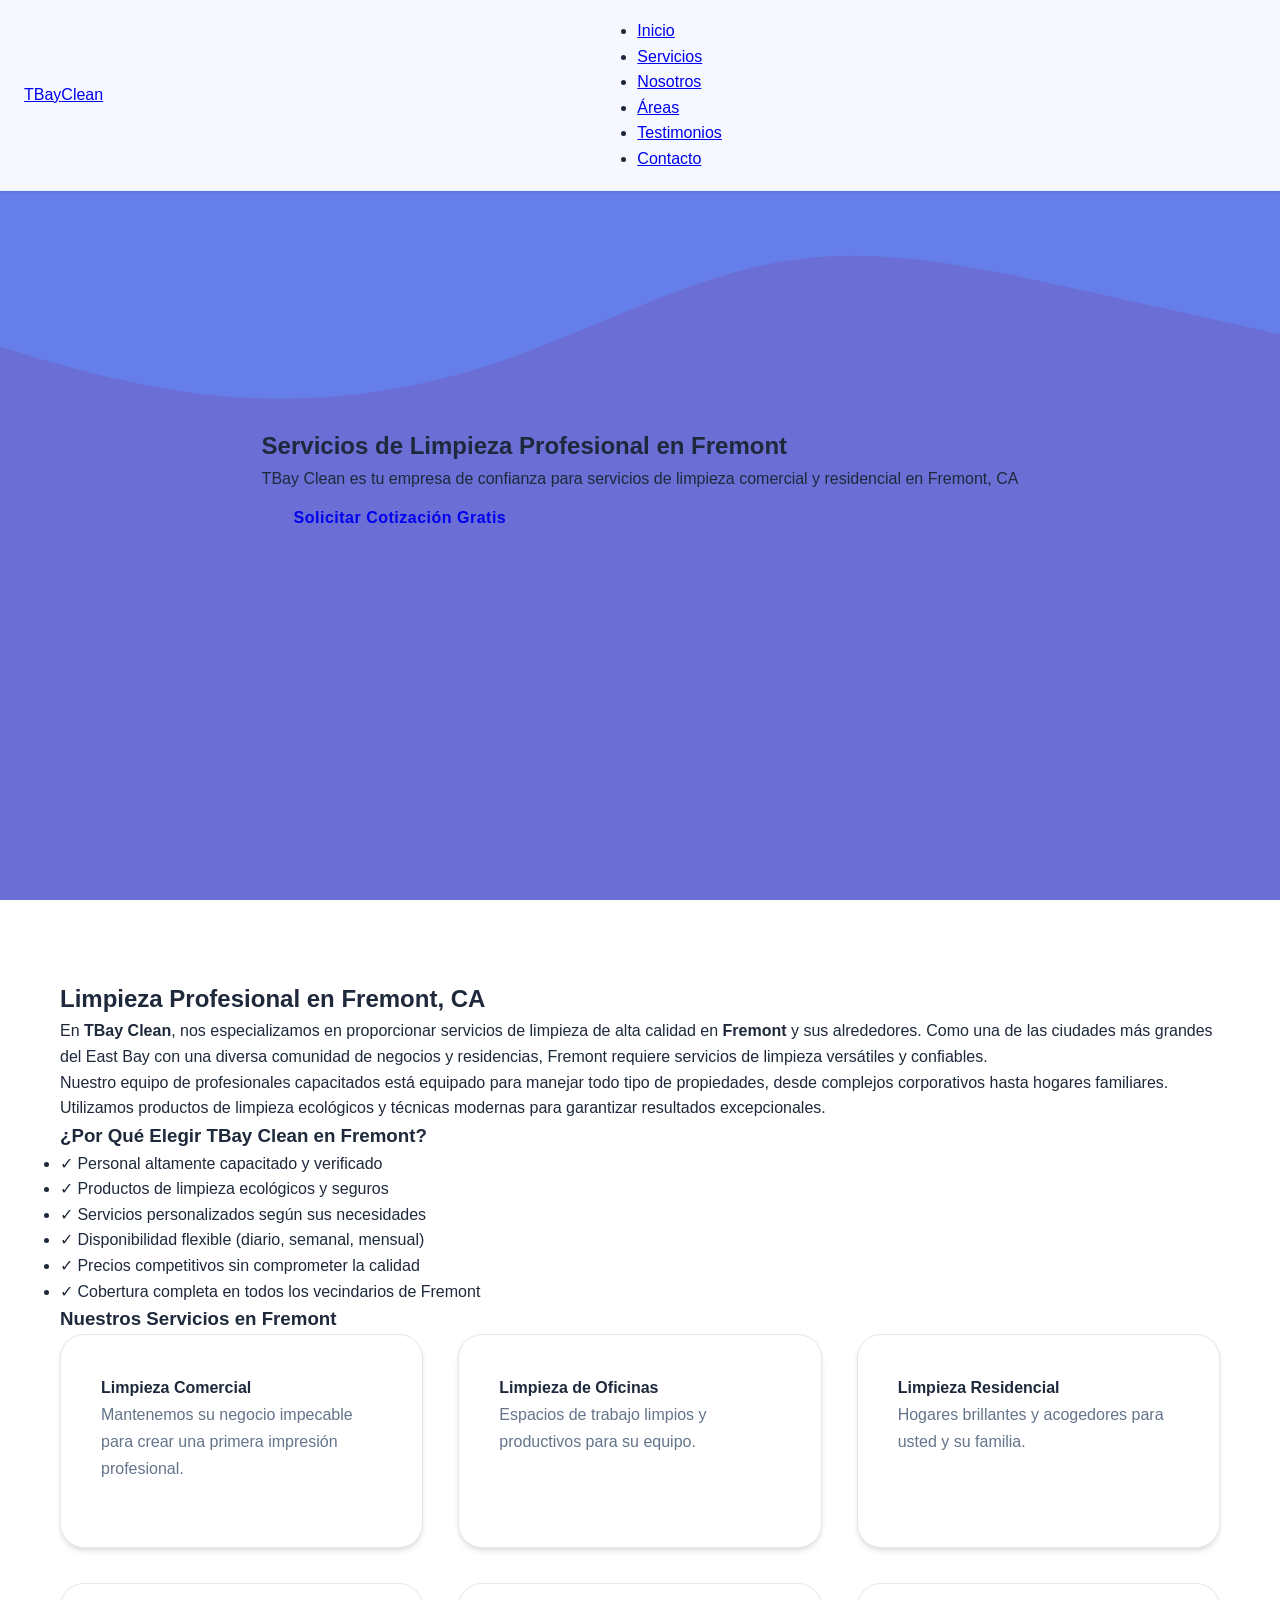
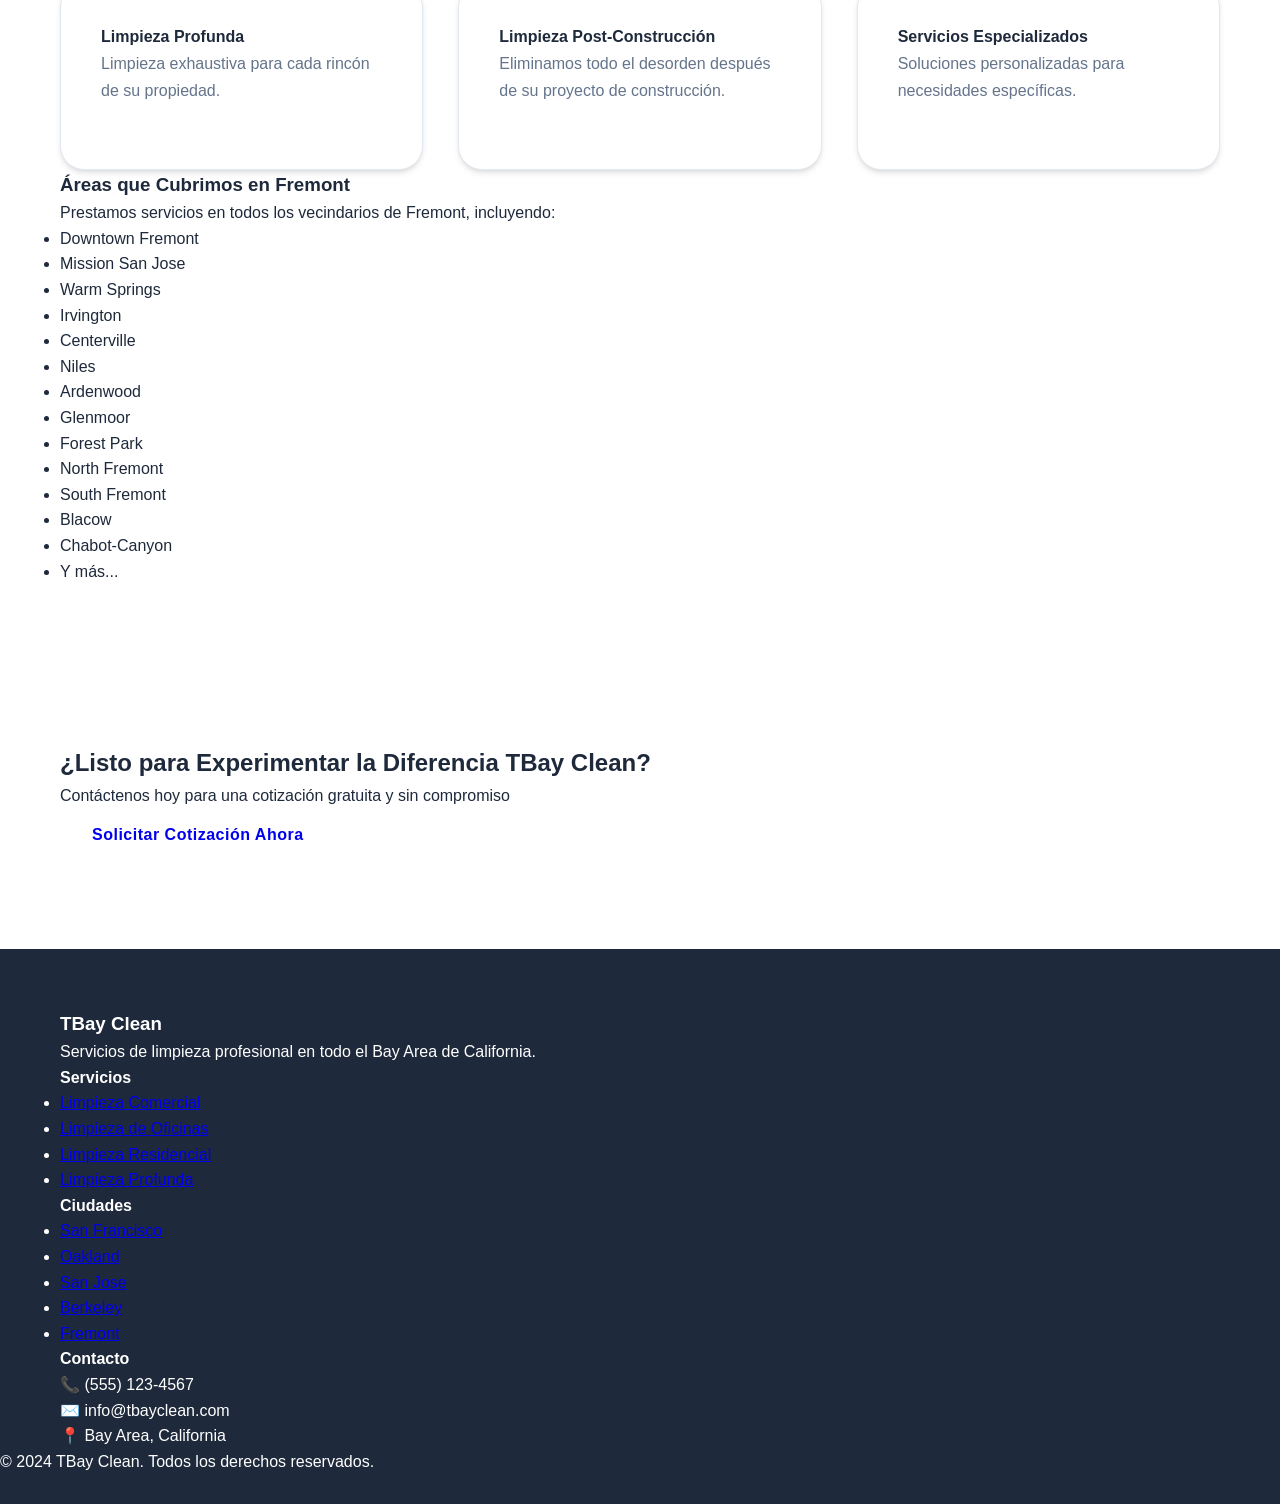
<file: fremont.html>
<!DOCTYPE html>
<html lang="es">
<head>
    <meta charset="UTF-8">
    <meta name="viewport" content="width=device-width, initial-scale=1.0">
    <meta name="description" content="Servicios de limpieza profesional en Fremont, CA. TBay Clean ofrece limpieza comercial, residencial y de oficinas en toda el área de Fremont.">
    <meta name="keywords" content="limpieza Fremont, cleaning services Fremont, limpieza comercial Fremont, limpieza de oficinas Fremont, TBay Clean">
    <title>Servicios de Limpieza en Fremont | TBay Clean</title>
    <link rel="stylesheet" href="styles.css">
    <link rel="canonical" href="https://tbayclean.com/fremont.html">
</head>
<body>
    <header class="header">
        <nav class="nav container">
            <div class="nav__logo">
                <a href="index.html">TBay<span>Clean</span></a>
            </div>
            <ul class="nav__menu" id="nav-menu">
                <li class="nav__item"><a href="index.html#inicio" class="nav__link">Inicio</a></li>
                <li class="nav__item"><a href="index.html#servicios" class="nav__link">Servicios</a></li>
                <li class="nav__item"><a href="index.html#nosotros" class="nav__link">Nosotros</a></li>
                <li class="nav__item"><a href="index.html#areas" class="nav__link">Áreas</a></li>
                <li class="nav__item"><a href="index.html#testimonios" class="nav__link">Testimonios</a></li>
                <li class="nav__item"><a href="index.html#contacto" class="nav__link nav__link--cta">Contacto</a></li>
            </ul>
            <div class="nav__toggle" id="nav-toggle">
                <i class="bx bx-menu"></i>
            </div>
        </nav>
    </header>

    <main>
        <section class="hero hero--city">
            <div class="container hero__content">
                <h1 class="hero__title">Servicios de Limpieza Profesional en Fremont</h1>
                <p class="hero__subtitle">TBay Clean es tu empresa de confianza para servicios de limpieza comercial y residencial en Fremont, CA</p>
                <a href="#contacto" class="btn btn--primary">Solicitar Cotización Gratis</a>
            </div>
        </section>

        <section class="city-info section">
            <div class="container">
                <h2 class="section__title">Limpieza Profesional en Fremont, CA</h2>
                <div class="city-content">
                    <p>En <strong>TBay Clean</strong>, nos especializamos en proporcionar servicios de limpieza de alta calidad en <strong>Fremont</strong> y sus alrededores. Como una de las ciudades más grandes del East Bay con una diversa comunidad de negocios y residencias, Fremont requiere servicios de limpieza versátiles y confiables.</p>
                    
                    <p>Nuestro equipo de profesionales capacitados está equipado para manejar todo tipo de propiedades, desde complejos corporativos hasta hogares familiares. Utilizamos productos de limpieza ecológicos y técnicas modernas para garantizar resultados excepcionales.</p>

                    <h3>¿Por Qué Elegir TBay Clean en Fremont?</h3>
                    <ul class="city-benefits">
                        <li>✓ Personal altamente capacitado y verificado</li>
                        <li>✓ Productos de limpieza ecológicos y seguros</li>
                        <li>✓ Servicios personalizados según sus necesidades</li>
                        <li>✓ Disponibilidad flexible (diario, semanal, mensual)</li>
                        <li>✓ Precios competitivos sin comprometer la calidad</li>
                        <li>✓ Cobertura completa en todos los vecindarios de Fremont</li>
                    </ul>

                    <h3>Nuestros Servicios en Fremont</h3>
                    <div class="services-grid">
                        <div class="service-card">
                            <h4>Limpieza Comercial</h4>
                            <p>Mantenemos su negocio impecable para crear una primera impresión profesional.</p>
                        </div>
                        <div class="service-card">
                            <h4>Limpieza de Oficinas</h4>
                            <p>Espacios de trabajo limpios y productivos para su equipo.</p>
                        </div>
                        <div class="service-card">
                            <h4>Limpieza Residencial</h4>
                            <p>Hogares brillantes y acogedores para usted y su familia.</p>
                        </div>
                        <div class="service-card">
                            <h4>Limpieza Profunda</h4>
                            <p>Limpieza exhaustiva para cada rincón de su propiedad.</p>
                        </div>
                        <div class="service-card">
                            <h4>Limpieza Post-Construcción</h4>
                            <p>Eliminamos todo el desorden después de su proyecto de construcción.</p>
                        </div>
                        <div class="service-card">
                            <h4>Servicios Especializados</h4>
                            <p>Soluciones personalizadas para necesidades específicas.</p>
                        </div>
                    </div>

                    <h3>Áreas que Cubrimos en Fremont</h3>
                    <p>Prestamos servicios en todos los vecindarios de Fremont, incluyendo:</p>
                    <ul class="neighborhoods">
                        <li>Downtown Fremont</li>
                        <li>Mission San Jose</li>
                        <li>Warm Springs</li>
                        <li>Irvington</li>
                        <li>Centerville</li>
                        <li>Niles</li>
                        <li>Ardenwood</li>
                        <li>Glenmoor</li>
                        <li>Forest Park</li>
                        <li>North Fremont</li>
                        <li>South Fremont</li>
                        <li>Blacow</li>
                        <li>Chabot-Canyon</li>
                        <li>Y más...</li>
                    </ul>
                </div>
            </div>
        </section>

        <section class="cta-section section">
            <div class="container cta-container">
                <h2>¿Listo para Experimentar la Diferencia TBay Clean?</h2>
                <p>Contáctenos hoy para una cotización gratuita y sin compromiso</p>
                <a href="index.html#contacto" class="btn btn--primary">Solicitar Cotización Ahora</a>
            </div>
        </section>
    </main>

    <footer class="footer">
        <div class="container footer__content">
            <div class="footer__section">
                <h3>TBay Clean</h3>
                <p>Servicios de limpieza profesional en todo el Bay Area de California.</p>
            </div>
            <div class="footer__section">
                <h4>Servicios</h4>
                <ul>
                    <li><a href="index.html#servicios">Limpieza Comercial</a></li>
                    <li><a href="index.html#servicios">Limpieza de Oficinas</a></li>
                    <li><a href="index.html#servicios">Limpieza Residencial</a></li>
                    <li><a href="index.html#servicios">Limpieza Profunda</a></li>
                </ul>
            </div>
            <div class="footer__section">
                <h4>Ciudades</h4>
                <ul>
                    <li><a href="san-francisco.html">San Francisco</a></li>
                    <li><a href="oakland.html">Oakland</a></li>
                    <li><a href="san-jose.html">San Jose</a></li>
                    <li><a href="berkeley.html">Berkeley</a></li>
                    <li><a href="fremont.html">Fremont</a></li>
                </ul>
            </div>
            <div class="footer__section">
                <h4>Contacto</h4>
                <p>📞 (555) 123-4567</p>
                <p>✉️ info@tbayclean.com</p>
                <p>📍 Bay Area, California</p>
            </div>
        </div>
        <div class="footer__bottom">
            <p>&copy; 2024 TBay Clean. Todos los derechos reservados.</p>
        </div>
    </footer>

    <script src="script.js"></script>
</body>
</html>
</file>
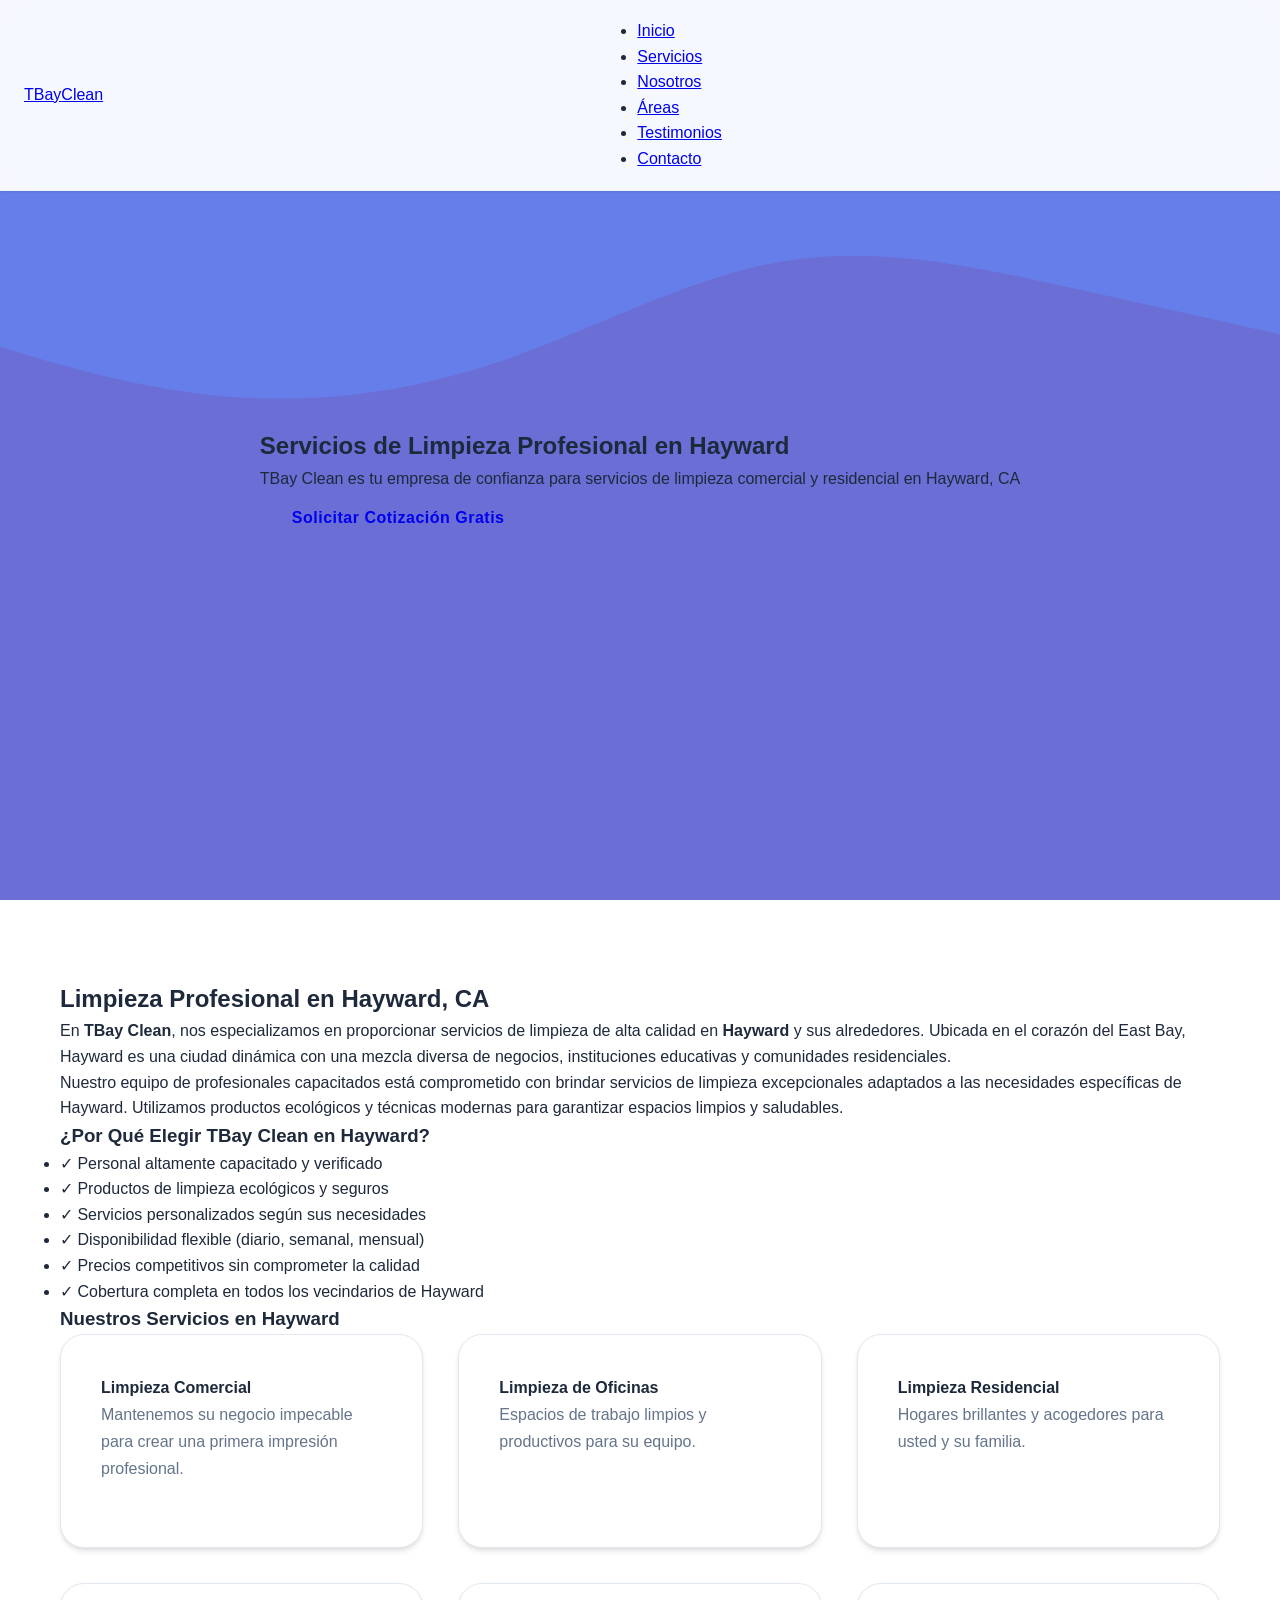
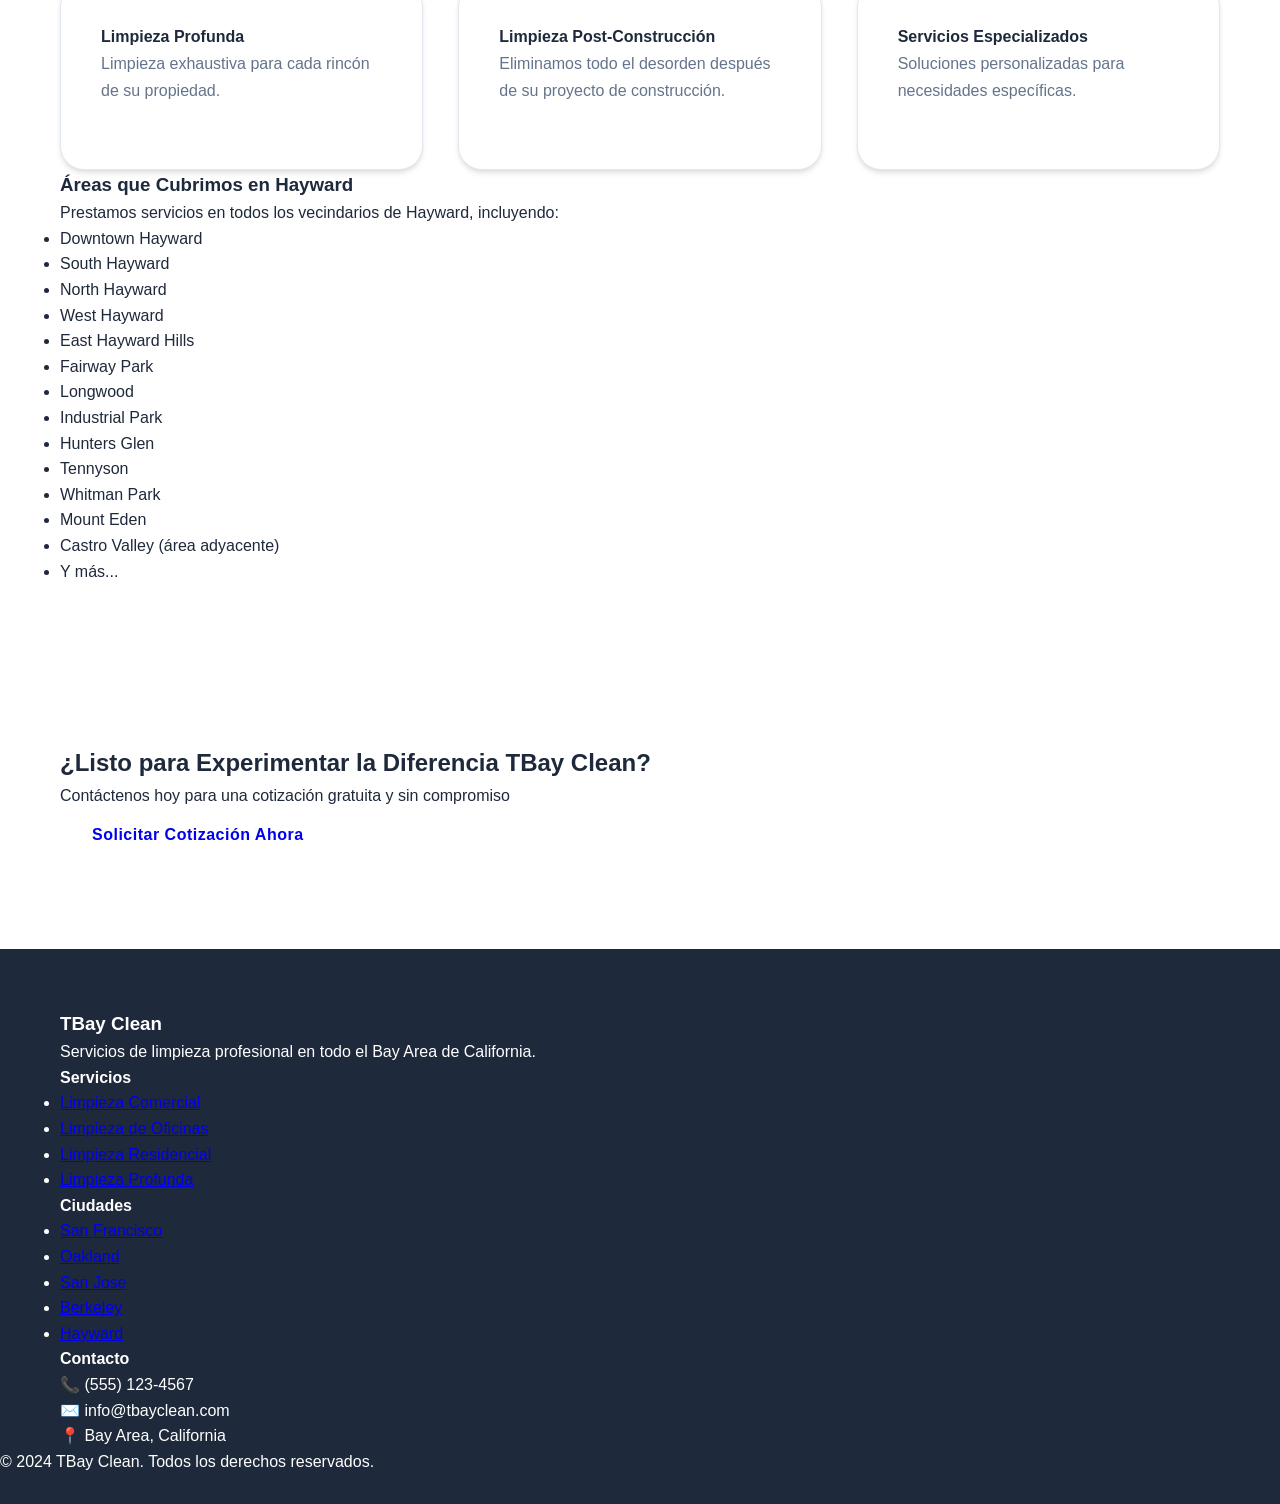
<file: hayward.html>
<!DOCTYPE html>
<html lang="es">
<head>
    <meta charset="UTF-8">
    <meta name="viewport" content="width=device-width, initial-scale=1.0">
    <meta name="description" content="Servicios de limpieza profesional en Hayward, CA. TBay Clean ofrece limpieza comercial, residencial y de oficinas en toda el área de Hayward.">
    <meta name="keywords" content="limpieza Hayward, cleaning services Hayward, limpieza comercial Hayward, limpieza de oficinas Hayward, TBay Clean">
    <title>Servicios de Limpieza en Hayward | TBay Clean</title>
    <link rel="stylesheet" href="styles.css">
    <link rel="canonical" href="https://tbayclean.com/hayward.html">
</head>
<body>
    <header class="header">
        <nav class="nav container">
            <div class="nav__logo">
                <a href="index.html">TBay<span>Clean</span></a>
            </div>
            <ul class="nav__menu" id="nav-menu">
                <li class="nav__item"><a href="index.html#inicio" class="nav__link">Inicio</a></li>
                <li class="nav__item"><a href="index.html#servicios" class="nav__link">Servicios</a></li>
                <li class="nav__item"><a href="index.html#nosotros" class="nav__link">Nosotros</a></li>
                <li class="nav__item"><a href="index.html#areas" class="nav__link">Áreas</a></li>
                <li class="nav__item"><a href="index.html#testimonios" class="nav__link">Testimonios</a></li>
                <li class="nav__item"><a href="index.html#contacto" class="nav__link nav__link--cta">Contacto</a></li>
            </ul>
            <div class="nav__toggle" id="nav-toggle">
                <i class="bx bx-menu"></i>
            </div>
        </nav>
    </header>

    <main>
        <section class="hero hero--city">
            <div class="container hero__content">
                <h1 class="hero__title">Servicios de Limpieza Profesional en Hayward</h1>
                <p class="hero__subtitle">TBay Clean es tu empresa de confianza para servicios de limpieza comercial y residencial en Hayward, CA</p>
                <a href="#contacto" class="btn btn--primary">Solicitar Cotización Gratis</a>
            </div>
        </section>

        <section class="city-info section">
            <div class="container">
                <h2 class="section__title">Limpieza Profesional en Hayward, CA</h2>
                <div class="city-content">
                    <p>En <strong>TBay Clean</strong>, nos especializamos en proporcionar servicios de limpieza de alta calidad en <strong>Hayward</strong> y sus alrededores. Ubicada en el corazón del East Bay, Hayward es una ciudad dinámica con una mezcla diversa de negocios, instituciones educativas y comunidades residenciales.</p>
                    
                    <p>Nuestro equipo de profesionales capacitados está comprometido con brindar servicios de limpieza excepcionales adaptados a las necesidades específicas de Hayward. Utilizamos productos ecológicos y técnicas modernas para garantizar espacios limpios y saludables.</p>

                    <h3>¿Por Qué Elegir TBay Clean en Hayward?</h3>
                    <ul class="city-benefits">
                        <li>✓ Personal altamente capacitado y verificado</li>
                        <li>✓ Productos de limpieza ecológicos y seguros</li>
                        <li>✓ Servicios personalizados según sus necesidades</li>
                        <li>✓ Disponibilidad flexible (diario, semanal, mensual)</li>
                        <li>✓ Precios competitivos sin comprometer la calidad</li>
                        <li>✓ Cobertura completa en todos los vecindarios de Hayward</li>
                    </ul>

                    <h3>Nuestros Servicios en Hayward</h3>
                    <div class="services-grid">
                        <div class="service-card">
                            <h4>Limpieza Comercial</h4>
                            <p>Mantenemos su negocio impecable para crear una primera impresión profesional.</p>
                        </div>
                        <div class="service-card">
                            <h4>Limpieza de Oficinas</h4>
                            <p>Espacios de trabajo limpios y productivos para su equipo.</p>
                        </div>
                        <div class="service-card">
                            <h4>Limpieza Residencial</h4>
                            <p>Hogares brillantes y acogedores para usted y su familia.</p>
                        </div>
                        <div class="service-card">
                            <h4>Limpieza Profunda</h4>
                            <p>Limpieza exhaustiva para cada rincón de su propiedad.</p>
                        </div>
                        <div class="service-card">
                            <h4>Limpieza Post-Construcción</h4>
                            <p>Eliminamos todo el desorden después de su proyecto de construcción.</p>
                        </div>
                        <div class="service-card">
                            <h4>Servicios Especializados</h4>
                            <p>Soluciones personalizadas para necesidades específicas.</p>
                        </div>
                    </div>

                    <h3>Áreas que Cubrimos en Hayward</h3>
                    <p>Prestamos servicios en todos los vecindarios de Hayward, incluyendo:</p>
                    <ul class="neighborhoods">
                        <li>Downtown Hayward</li>
                        <li>South Hayward</li>
                        <li>North Hayward</li>
                        <li>West Hayward</li>
                        <li>East Hayward Hills</li>
                        <li>Fairway Park</li>
                        <li>Longwood</li>
                        <li>Industrial Park</li>
                        <li>Hunters Glen</li>
                        <li>Tennyson</li>
                        <li>Whitman Park</li>
                        <li>Mount Eden</li>
                        <li>Castro Valley (área adyacente)</li>
                        <li>Y más...</li>
                    </ul>
                </div>
            </div>
        </section>

        <section class="cta-section section">
            <div class="container cta-container">
                <h2>¿Listo para Experimentar la Diferencia TBay Clean?</h2>
                <p>Contáctenos hoy para una cotización gratuita y sin compromiso</p>
                <a href="index.html#contacto" class="btn btn--primary">Solicitar Cotización Ahora</a>
            </div>
        </section>
    </main>

    <footer class="footer">
        <div class="container footer__content">
            <div class="footer__section">
                <h3>TBay Clean</h3>
                <p>Servicios de limpieza profesional en todo el Bay Area de California.</p>
            </div>
            <div class="footer__section">
                <h4>Servicios</h4>
                <ul>
                    <li><a href="index.html#servicios">Limpieza Comercial</a></li>
                    <li><a href="index.html#servicios">Limpieza de Oficinas</a></li>
                    <li><a href="index.html#servicios">Limpieza Residencial</a></li>
                    <li><a href="index.html#servicios">Limpieza Profunda</a></li>
                </ul>
            </div>
            <div class="footer__section">
                <h4>Ciudades</h4>
                <ul>
                    <li><a href="san-francisco.html">San Francisco</a></li>
                    <li><a href="oakland.html">Oakland</a></li>
                    <li><a href="san-jose.html">San Jose</a></li>
                    <li><a href="berkeley.html">Berkeley</a></li>
                    <li><a href="hayward.html">Hayward</a></li>
                </ul>
            </div>
            <div class="footer__section">
                <h4>Contacto</h4>
                <p>📞 (555) 123-4567</p>
                <p>✉️ info@tbayclean.com</p>
                <p>📍 Bay Area, California</p>
            </div>
        </div>
        <div class="footer__bottom">
            <p>&copy; 2024 TBay Clean. Todos los derechos reservados.</p>
        </div>
    </footer>

    <script src="script.js"></script>
</body>
</html>
</file>
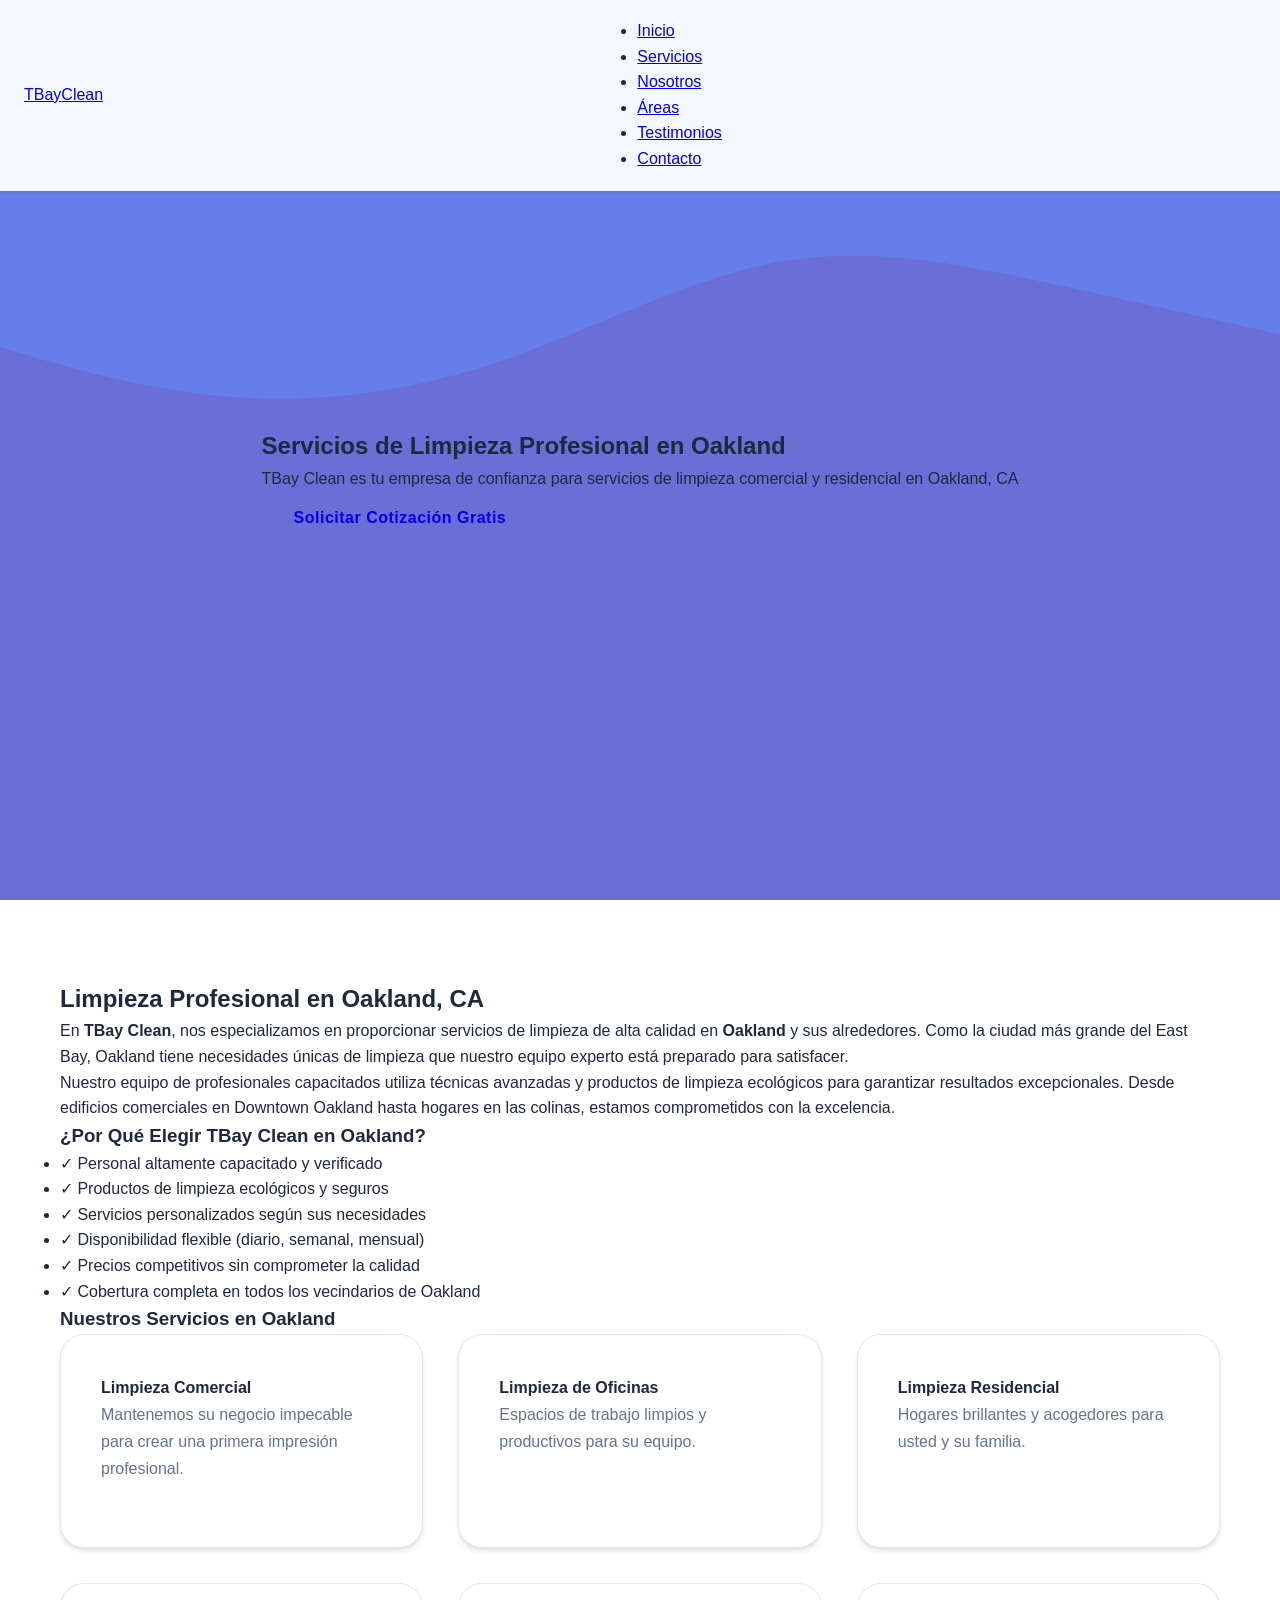
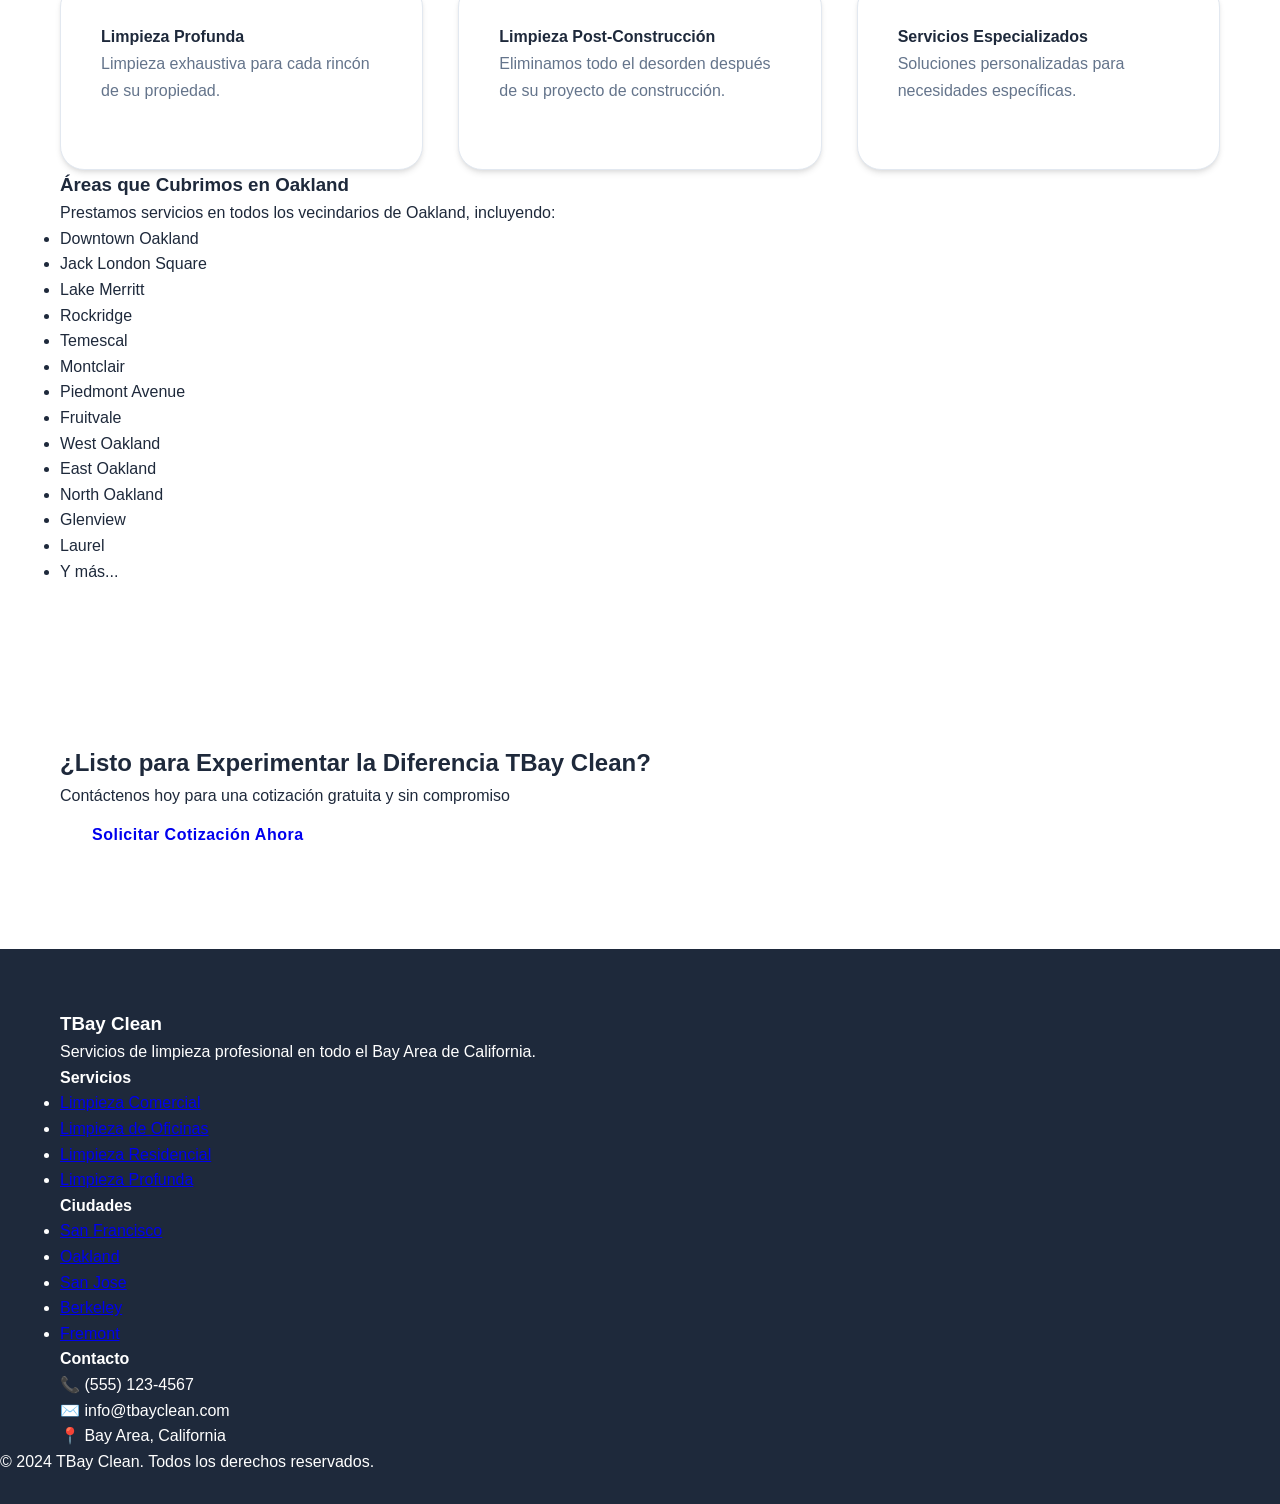
<file: oakland.html>
<!DOCTYPE html>
<html lang="es">
<head>
    <meta charset="UTF-8">
    <meta name="viewport" content="width=device-width, initial-scale=1.0">
    <meta name="description" content="Servicios de limpieza profesional en Oakland, CA. TBay Clean ofrece limpieza comercial, residencial y de oficinas en toda el área de Oakland.">
    <meta name="keywords" content="limpieza Oakland, cleaning services Oakland, limpieza comercial Oakland, limpieza de oficinas Oakland, TBay Clean">
    <title>Servicios de Limpieza en Oakland | TBay Clean</title>
    <link rel="stylesheet" href="styles.css">
    <link rel="canonical" href="https://tbayclean.com/oakland.html">
</head>
<body>
    <header class="header">
        <nav class="nav container">
            <div class="nav__logo">
                <a href="index.html">TBay<span>Clean</span></a>
            </div>
            <ul class="nav__menu" id="nav-menu">
                <li class="nav__item"><a href="index.html#inicio" class="nav__link">Inicio</a></li>
                <li class="nav__item"><a href="index.html#servicios" class="nav__link">Servicios</a></li>
                <li class="nav__item"><a href="index.html#nosotros" class="nav__link">Nosotros</a></li>
                <li class="nav__item"><a href="index.html#areas" class="nav__link">Áreas</a></li>
                <li class="nav__item"><a href="index.html#testimonios" class="nav__link">Testimonios</a></li>
                <li class="nav__item"><a href="index.html#contacto" class="nav__link nav__link--cta">Contacto</a></li>
            </ul>
            <div class="nav__toggle" id="nav-toggle">
                <i class="bx bx-menu"></i>
            </div>
        </nav>
    </header>

    <main>
        <section class="hero hero--city">
            <div class="container hero__content">
                <h1 class="hero__title">Servicios de Limpieza Profesional en Oakland</h1>
                <p class="hero__subtitle">TBay Clean es tu empresa de confianza para servicios de limpieza comercial y residencial en Oakland, CA</p>
                <a href="#contacto" class="btn btn--primary">Solicitar Cotización Gratis</a>
            </div>
        </section>

        <section class="city-info section">
            <div class="container">
                <h2 class="section__title">Limpieza Profesional en Oakland, CA</h2>
                <div class="city-content">
                    <p>En <strong>TBay Clean</strong>, nos especializamos en proporcionar servicios de limpieza de alta calidad en <strong>Oakland</strong> y sus alrededores. Como la ciudad más grande del East Bay, Oakland tiene necesidades únicas de limpieza que nuestro equipo experto está preparado para satisfacer.</p>
                    
                    <p>Nuestro equipo de profesionales capacitados utiliza técnicas avanzadas y productos de limpieza ecológicos para garantizar resultados excepcionales. Desde edificios comerciales en Downtown Oakland hasta hogares en las colinas, estamos comprometidos con la excelencia.</p>

                    <h3>¿Por Qué Elegir TBay Clean en Oakland?</h3>
                    <ul class="city-benefits">
                        <li>✓ Personal altamente capacitado y verificado</li>
                        <li>✓ Productos de limpieza ecológicos y seguros</li>
                        <li>✓ Servicios personalizados según sus necesidades</li>
                        <li>✓ Disponibilidad flexible (diario, semanal, mensual)</li>
                        <li>✓ Precios competitivos sin comprometer la calidad</li>
                        <li>✓ Cobertura completa en todos los vecindarios de Oakland</li>
                    </ul>

                    <h3>Nuestros Servicios en Oakland</h3>
                    <div class="services-grid">
                        <div class="service-card">
                            <h4>Limpieza Comercial</h4>
                            <p>Mantenemos su negocio impecable para crear una primera impresión profesional.</p>
                        </div>
                        <div class="service-card">
                            <h4>Limpieza de Oficinas</h4>
                            <p>Espacios de trabajo limpios y productivos para su equipo.</p>
                        </div>
                        <div class="service-card">
                            <h4>Limpieza Residencial</h4>
                            <p>Hogares brillantes y acogedores para usted y su familia.</p>
                        </div>
                        <div class="service-card">
                            <h4>Limpieza Profunda</h4>
                            <p>Limpieza exhaustiva para cada rincón de su propiedad.</p>
                        </div>
                        <div class="service-card">
                            <h4>Limpieza Post-Construcción</h4>
                            <p>Eliminamos todo el desorden después de su proyecto de construcción.</p>
                        </div>
                        <div class="service-card">
                            <h4>Servicios Especializados</h4>
                            <p>Soluciones personalizadas para necesidades específicas.</p>
                        </div>
                    </div>

                    <h3>Áreas que Cubrimos en Oakland</h3>
                    <p>Prestamos servicios en todos los vecindarios de Oakland, incluyendo:</p>
                    <ul class="neighborhoods">
                        <li>Downtown Oakland</li>
                        <li>Jack London Square</li>
                        <li>Lake Merritt</li>
                        <li>Rockridge</li>
                        <li>Temescal</li>
                        <li>Montclair</li>
                        <li>Piedmont Avenue</li>
                        <li>Fruitvale</li>
                        <li>West Oakland</li>
                        <li>East Oakland</li>
                        <li>North Oakland</li>
                        <li>Glenview</li>
                        <li>Laurel</li>
                        <li>Y más...</li>
                    </ul>
                </div>
            </div>
        </section>

        <section class="cta-section section">
            <div class="container cta-container">
                <h2>¿Listo para Experimentar la Diferencia TBay Clean?</h2>
                <p>Contáctenos hoy para una cotización gratuita y sin compromiso</p>
                <a href="index.html#contacto" class="btn btn--primary">Solicitar Cotización Ahora</a>
            </div>
        </section>
    </main>

    <footer class="footer">
        <div class="container footer__content">
            <div class="footer__section">
                <h3>TBay Clean</h3>
                <p>Servicios de limpieza profesional en todo el Bay Area de California.</p>
            </div>
            <div class="footer__section">
                <h4>Servicios</h4>
                <ul>
                    <li><a href="index.html#servicios">Limpieza Comercial</a></li>
                    <li><a href="index.html#servicios">Limpieza de Oficinas</a></li>
                    <li><a href="index.html#servicios">Limpieza Residencial</a></li>
                    <li><a href="index.html#servicios">Limpieza Profunda</a></li>
                </ul>
            </div>
            <div class="footer__section">
                <h4>Ciudades</h4>
                <ul>
                    <li><a href="san-francisco.html">San Francisco</a></li>
                    <li><a href="oakland.html">Oakland</a></li>
                    <li><a href="san-jose.html">San Jose</a></li>
                    <li><a href="berkeley.html">Berkeley</a></li>
                    <li><a href="fremont.html">Fremont</a></li>
                </ul>
            </div>
            <div class="footer__section">
                <h4>Contacto</h4>
                <p>📞 (555) 123-4567</p>
                <p>✉️ info@tbayclean.com</p>
                <p>📍 Bay Area, California</p>
            </div>
        </div>
        <div class="footer__bottom">
            <p>&copy; 2024 TBay Clean. Todos los derechos reservados.</p>
        </div>
    </footer>

    <script src="script.js"></script>
</body>
</html>
</file>
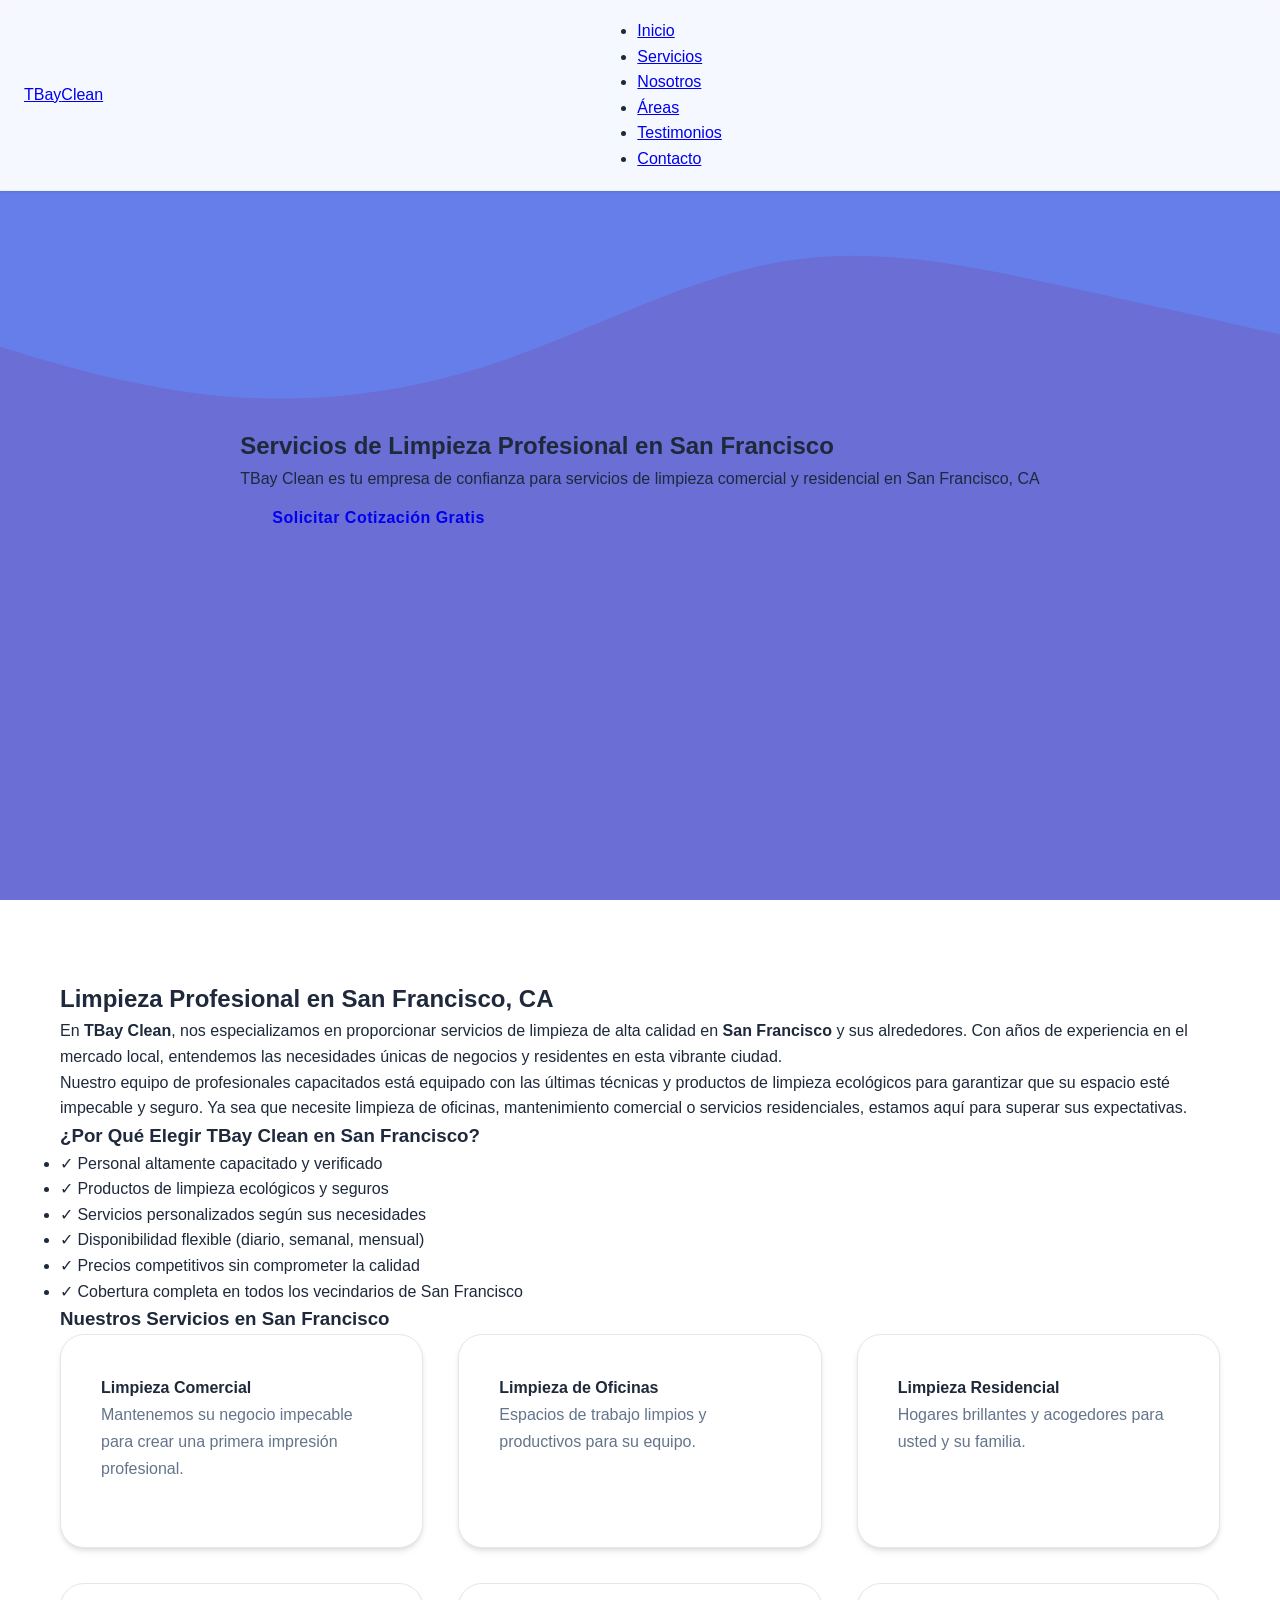
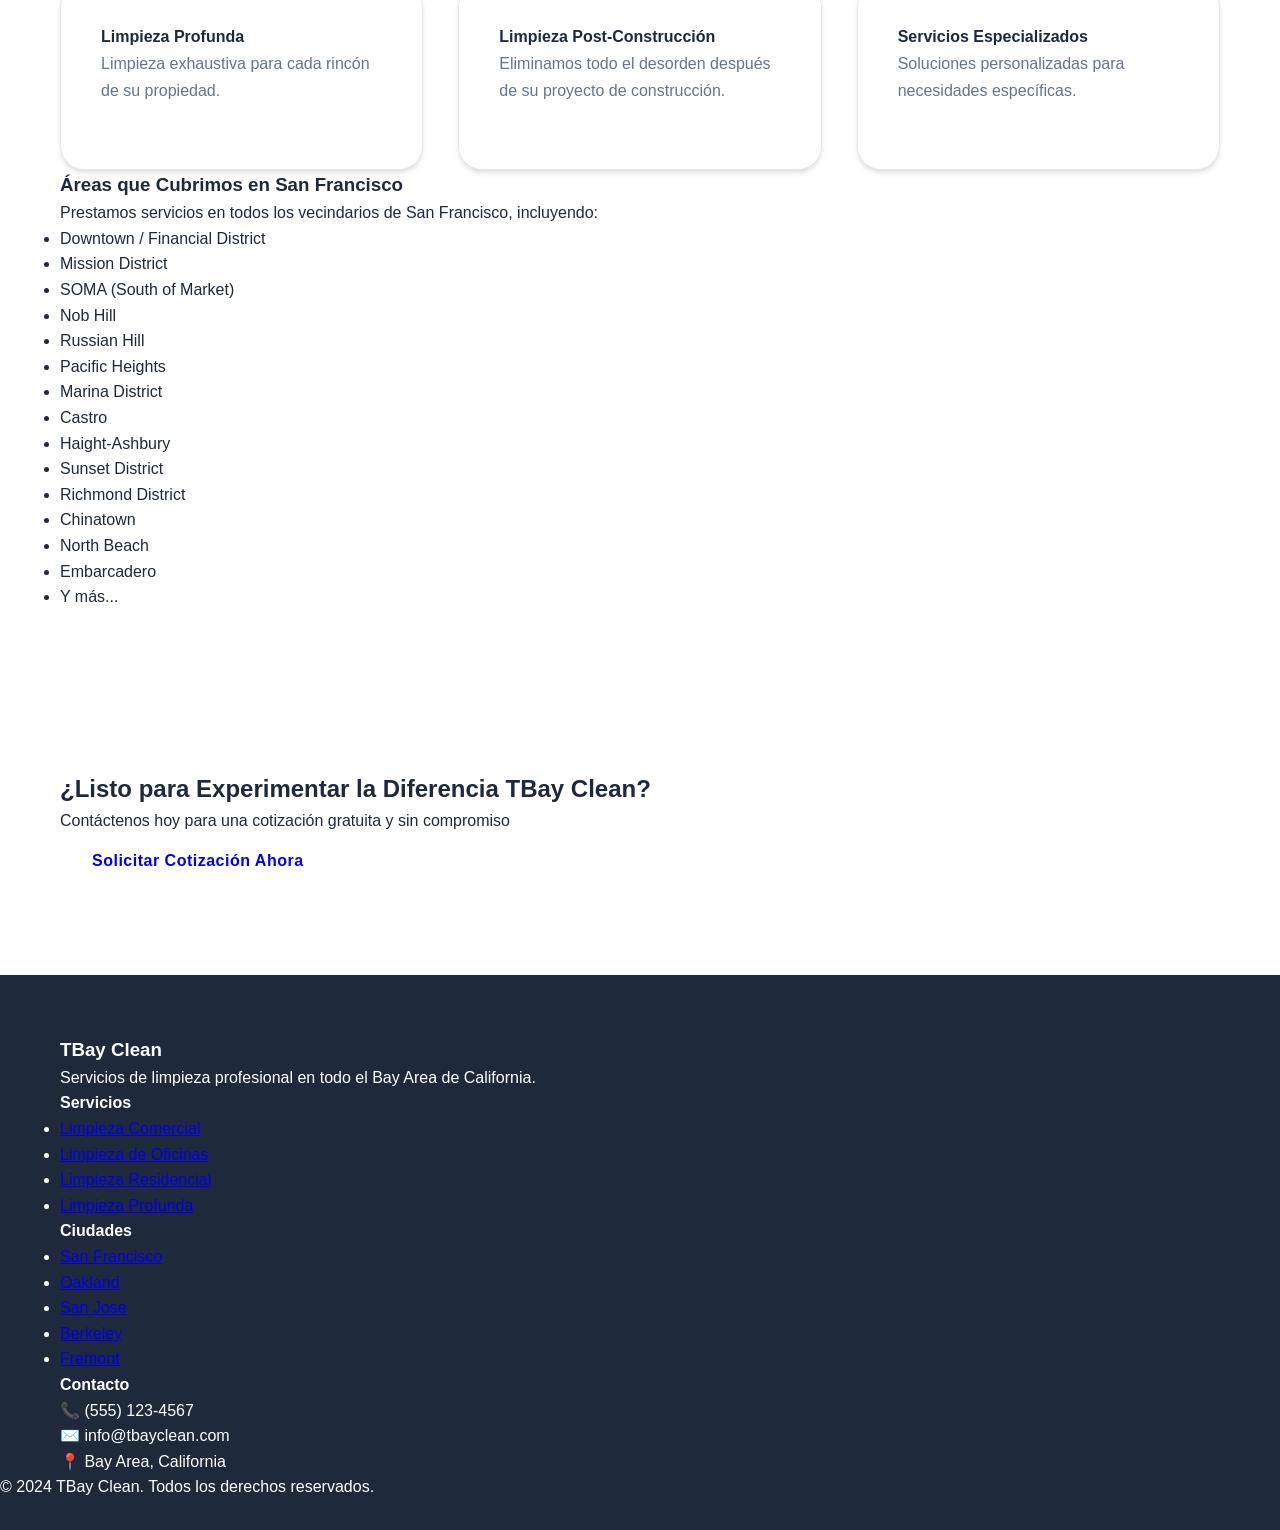
<file: san-francisco.html>
<!DOCTYPE html>
<html lang="es">
<head>
    <meta charset="UTF-8">
    <meta name="viewport" content="width=device-width, initial-scale=1.0">
    <meta name="description" content="Servicios de limpieza profesional en San Francisco, CA. TBay Clean ofrece limpieza comercial, residencial y de oficinas en toda el área de San Francisco.">
    <meta name="keywords" content="limpieza San Francisco, cleaning services San Francisco, limpieza comercial SF, limpieza de oficinas San Francisco, TBay Clean">
    <title>Servicios de Limpieza en San Francisco | TBay Clean</title>
    <link rel="stylesheet" href="styles.css">
    <link rel="canonical" href="https://tbayclean.com/san-francisco.html">
</head>
<body>
    <header class="header">
        <nav class="nav container">
            <div class="nav__logo">
                <a href="index.html">TBay<span>Clean</span></a>
            </div>
            <ul class="nav__menu" id="nav-menu">
                <li class="nav__item"><a href="index.html#inicio" class="nav__link">Inicio</a></li>
                <li class="nav__item"><a href="index.html#servicios" class="nav__link">Servicios</a></li>
                <li class="nav__item"><a href="index.html#nosotros" class="nav__link">Nosotros</a></li>
                <li class="nav__item"><a href="index.html#areas" class="nav__link">Áreas</a></li>
                <li class="nav__item"><a href="index.html#testimonios" class="nav__link">Testimonios</a></li>
                <li class="nav__item"><a href="index.html#contacto" class="nav__link nav__link--cta">Contacto</a></li>
            </ul>
            <div class="nav__toggle" id="nav-toggle">
                <i class="bx bx-menu"></i>
            </div>
        </nav>
    </header>

    <main>
        <section class="hero hero--city">
            <div class="container hero__content">
                <h1 class="hero__title">Servicios de Limpieza Profesional en San Francisco</h1>
                <p class="hero__subtitle">TBay Clean es tu empresa de confianza para servicios de limpieza comercial y residencial en San Francisco, CA</p>
                <a href="#contacto" class="btn btn--primary">Solicitar Cotización Gratis</a>
            </div>
        </section>

        <section class="city-info section">
            <div class="container">
                <h2 class="section__title">Limpieza Profesional en San Francisco, CA</h2>
                <div class="city-content">
                    <p>En <strong>TBay Clean</strong>, nos especializamos en proporcionar servicios de limpieza de alta calidad en <strong>San Francisco</strong> y sus alrededores. Con años de experiencia en el mercado local, entendemos las necesidades únicas de negocios y residentes en esta vibrante ciudad.</p>
                    
                    <p>Nuestro equipo de profesionales capacitados está equipado con las últimas técnicas y productos de limpieza ecológicos para garantizar que su espacio esté impecable y seguro. Ya sea que necesite limpieza de oficinas, mantenimiento comercial o servicios residenciales, estamos aquí para superar sus expectativas.</p>

                    <h3>¿Por Qué Elegir TBay Clean en San Francisco?</h3>
                    <ul class="city-benefits">
                        <li>✓ Personal altamente capacitado y verificado</li>
                        <li>✓ Productos de limpieza ecológicos y seguros</li>
                        <li>✓ Servicios personalizados según sus necesidades</li>
                        <li>✓ Disponibilidad flexible (diario, semanal, mensual)</li>
                        <li>✓ Precios competitivos sin comprometer la calidad</li>
                        <li>✓ Cobertura completa en todos los vecindarios de San Francisco</li>
                    </ul>

                    <h3>Nuestros Servicios en San Francisco</h3>
                    <div class="services-grid">
                        <div class="service-card">
                            <h4>Limpieza Comercial</h4>
                            <p>Mantenemos su negocio impecable para crear una primera impresión profesional.</p>
                        </div>
                        <div class="service-card">
                            <h4>Limpieza de Oficinas</h4>
                            <p>Espacios de trabajo limpios y productivos para su equipo.</p>
                        </div>
                        <div class="service-card">
                            <h4>Limpieza Residencial</h4>
                            <p>Hogares brillantes y acogedores para usted y su familia.</p>
                        </div>
                        <div class="service-card">
                            <h4>Limpieza Profunda</h4>
                            <p>Limpieza exhaustiva para cada rincón de su propiedad.</p>
                        </div>
                        <div class="service-card">
                            <h4>Limpieza Post-Construcción</h4>
                            <p>Eliminamos todo el desorden después de su proyecto de construcción.</p>
                        </div>
                        <div class="service-card">
                            <h4>Servicios Especializados</h4>
                            <p>Soluciones personalizadas para necesidades específicas.</p>
                        </div>
                    </div>

                    <h3>Áreas que Cubrimos en San Francisco</h3>
                    <p>Prestamos servicios en todos los vecindarios de San Francisco, incluyendo:</p>
                    <ul class="neighborhoods">
                        <li>Downtown / Financial District</li>
                        <li>Mission District</li>
                        <li>SOMA (South of Market)</li>
                        <li>Nob Hill</li>
                        <li>Russian Hill</li>
                        <li>Pacific Heights</li>
                        <li>Marina District</li>
                        <li>Castro</li>
                        <li>Haight-Ashbury</li>
                        <li>Sunset District</li>
                        <li>Richmond District</li>
                        <li>Chinatown</li>
                        <li>North Beach</li>
                        <li>Embarcadero</li>
                        <li>Y más...</li>
                    </ul>
                </div>
            </div>
        </section>

        <section class="cta-section section">
            <div class="container cta-container">
                <h2>¿Listo para Experimentar la Diferencia TBay Clean?</h2>
                <p>Contáctenos hoy para una cotización gratuita y sin compromiso</p>
                <a href="index.html#contacto" class="btn btn--primary">Solicitar Cotización Ahora</a>
            </div>
        </section>
    </main>

    <footer class="footer">
        <div class="container footer__content">
            <div class="footer__section">
                <h3>TBay Clean</h3>
                <p>Servicios de limpieza profesional en todo el Bay Area de California.</p>
            </div>
            <div class="footer__section">
                <h4>Servicios</h4>
                <ul>
                    <li><a href="index.html#servicios">Limpieza Comercial</a></li>
                    <li><a href="index.html#servicios">Limpieza de Oficinas</a></li>
                    <li><a href="index.html#servicios">Limpieza Residencial</a></li>
                    <li><a href="index.html#servicios">Limpieza Profunda</a></li>
                </ul>
            </div>
            <div class="footer__section">
                <h4>Ciudades</h4>
                <ul>
                    <li><a href="san-francisco.html">San Francisco</a></li>
                    <li><a href="oakland.html">Oakland</a></li>
                    <li><a href="san-jose.html">San Jose</a></li>
                    <li><a href="berkeley.html">Berkeley</a></li>
                    <li><a href="fremont.html">Fremont</a></li>
                </ul>
            </div>
            <div class="footer__section">
                <h4>Contacto</h4>
                <p>📞 (555) 123-4567</p>
                <p>✉️ info@tbayclean.com</p>
                <p>📍 Bay Area, California</p>
            </div>
        </div>
        <div class="footer__bottom">
            <p>&copy; 2024 TBay Clean. Todos los derechos reservados.</p>
        </div>
    </footer>

    <script src="script.js"></script>
</body>
</html>
</file>
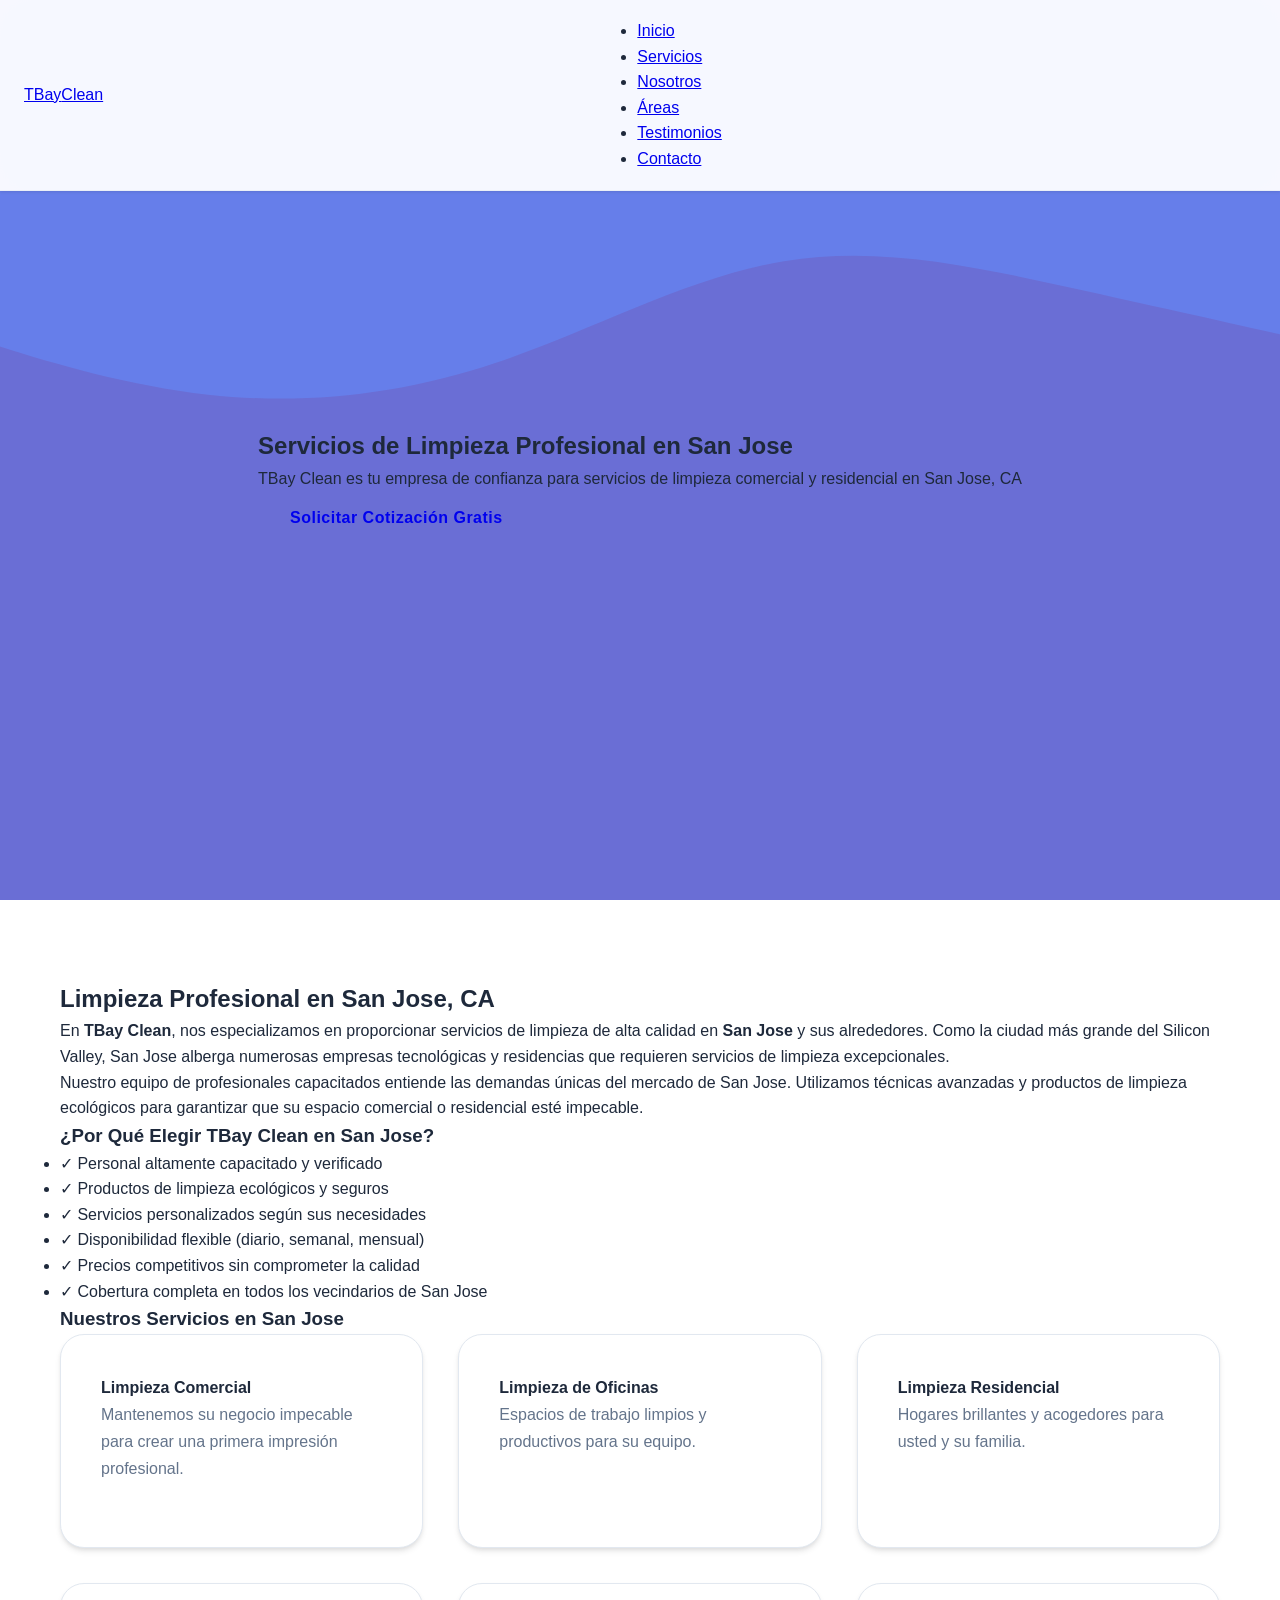
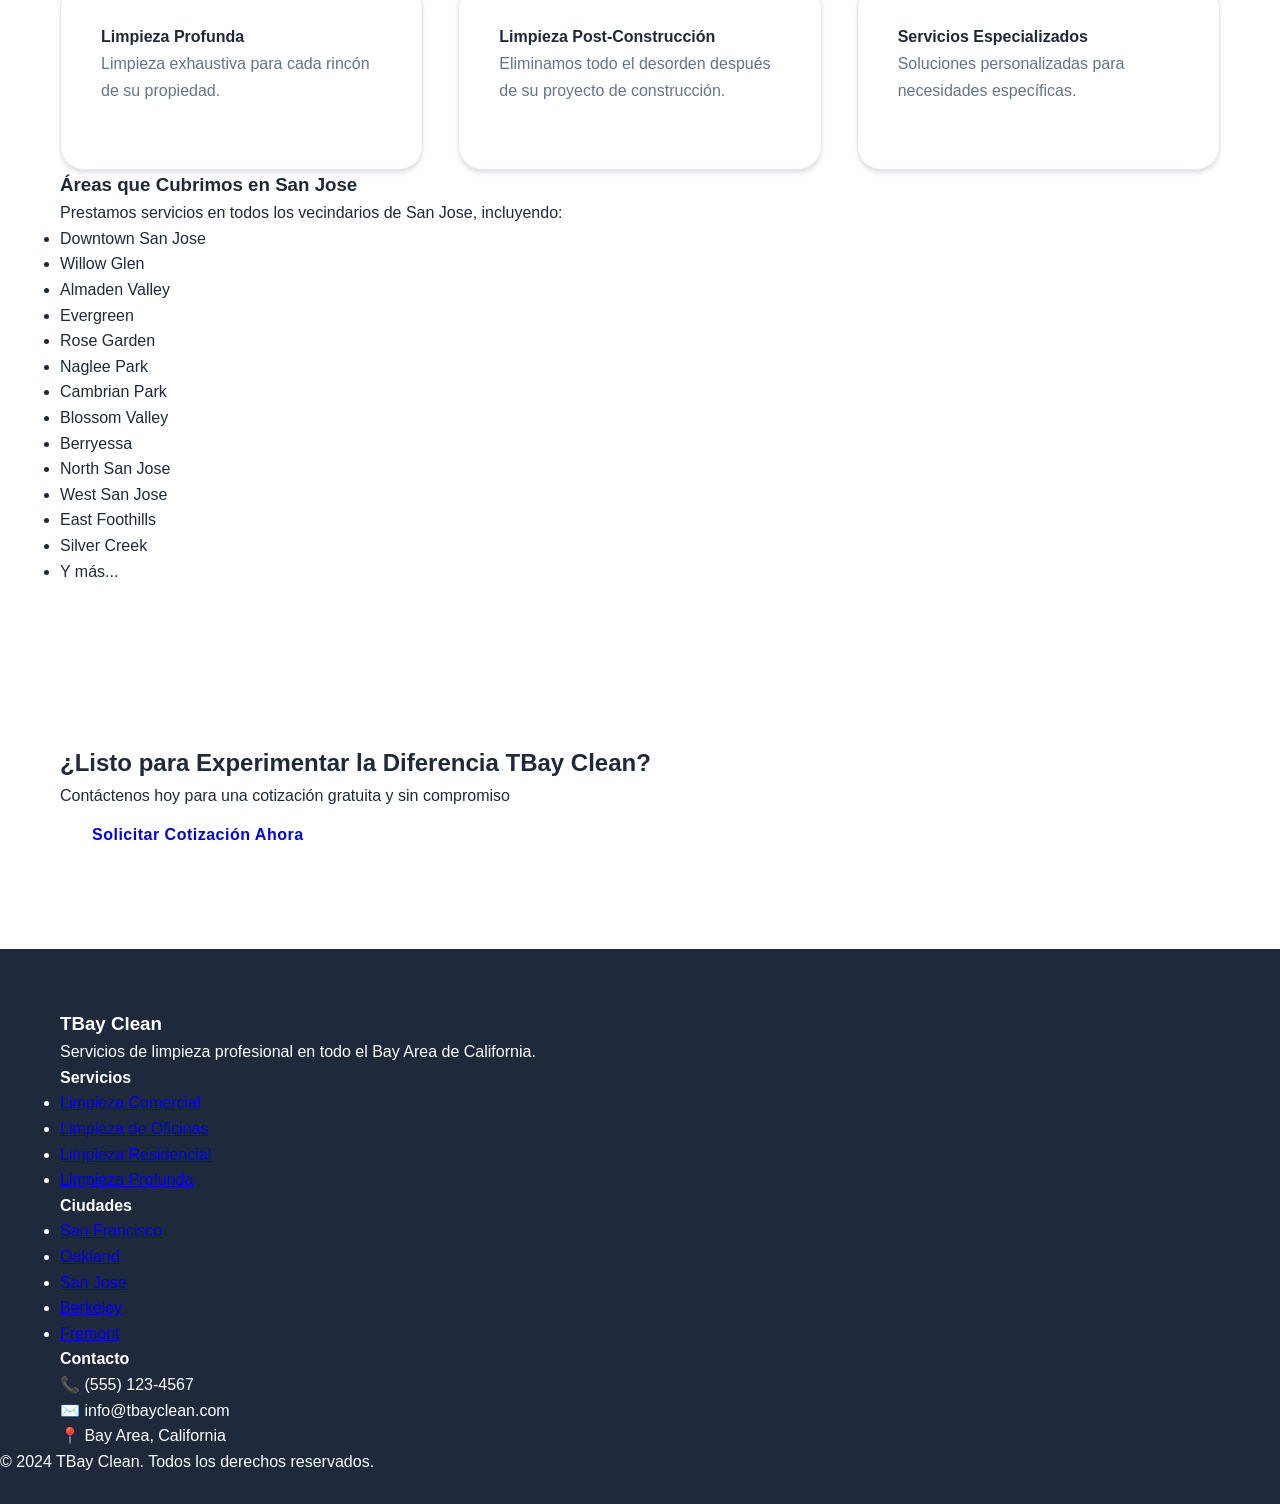
<file: san-jose.html>
<!DOCTYPE html>
<html lang="es">
<head>
    <meta charset="UTF-8">
    <meta name="viewport" content="width=device-width, initial-scale=1.0">
    <meta name="description" content="Servicios de limpieza profesional en San Jose, CA. TBay Clean ofrece limpieza comercial, residencial y de oficinas en toda el área de San Jose.">
    <meta name="keywords" content="limpieza San Jose, cleaning services San Jose, limpieza comercial San Jose, limpieza de oficinas San Jose, TBay Clean">
    <title>Servicios de Limpieza en San Jose | TBay Clean</title>
    <link rel="stylesheet" href="styles.css">
    <link rel="canonical" href="https://tbayclean.com/san-jose.html">
</head>
<body>
    <header class="header">
        <nav class="nav container">
            <div class="nav__logo">
                <a href="index.html">TBay<span>Clean</span></a>
            </div>
            <ul class="nav__menu" id="nav-menu">
                <li class="nav__item"><a href="index.html#inicio" class="nav__link">Inicio</a></li>
                <li class="nav__item"><a href="index.html#servicios" class="nav__link">Servicios</a></li>
                <li class="nav__item"><a href="index.html#nosotros" class="nav__link">Nosotros</a></li>
                <li class="nav__item"><a href="index.html#areas" class="nav__link">Áreas</a></li>
                <li class="nav__item"><a href="index.html#testimonios" class="nav__link">Testimonios</a></li>
                <li class="nav__item"><a href="index.html#contacto" class="nav__link nav__link--cta">Contacto</a></li>
            </ul>
            <div class="nav__toggle" id="nav-toggle">
                <i class="bx bx-menu"></i>
            </div>
        </nav>
    </header>

    <main>
        <section class="hero hero--city">
            <div class="container hero__content">
                <h1 class="hero__title">Servicios de Limpieza Profesional en San Jose</h1>
                <p class="hero__subtitle">TBay Clean es tu empresa de confianza para servicios de limpieza comercial y residencial en San Jose, CA</p>
                <a href="#contacto" class="btn btn--primary">Solicitar Cotización Gratis</a>
            </div>
        </section>

        <section class="city-info section">
            <div class="container">
                <h2 class="section__title">Limpieza Profesional en San Jose, CA</h2>
                <div class="city-content">
                    <p>En <strong>TBay Clean</strong>, nos especializamos en proporcionar servicios de limpieza de alta calidad en <strong>San Jose</strong> y sus alrededores. Como la ciudad más grande del Silicon Valley, San Jose alberga numerosas empresas tecnológicas y residencias que requieren servicios de limpieza excepcionales.</p>
                    
                    <p>Nuestro equipo de profesionales capacitados entiende las demandas únicas del mercado de San Jose. Utilizamos técnicas avanzadas y productos de limpieza ecológicos para garantizar que su espacio comercial o residencial esté impecable.</p>

                    <h3>¿Por Qué Elegir TBay Clean en San Jose?</h3>
                    <ul class="city-benefits">
                        <li>✓ Personal altamente capacitado y verificado</li>
                        <li>✓ Productos de limpieza ecológicos y seguros</li>
                        <li>✓ Servicios personalizados según sus necesidades</li>
                        <li>✓ Disponibilidad flexible (diario, semanal, mensual)</li>
                        <li>✓ Precios competitivos sin comprometer la calidad</li>
                        <li>✓ Cobertura completa en todos los vecindarios de San Jose</li>
                    </ul>

                    <h3>Nuestros Servicios en San Jose</h3>
                    <div class="services-grid">
                        <div class="service-card">
                            <h4>Limpieza Comercial</h4>
                            <p>Mantenemos su negocio impecable para crear una primera impresión profesional.</p>
                        </div>
                        <div class="service-card">
                            <h4>Limpieza de Oficinas</h4>
                            <p>Espacios de trabajo limpios y productivos para su equipo.</p>
                        </div>
                        <div class="service-card">
                            <h4>Limpieza Residencial</h4>
                            <p>Hogares brillantes y acogedores para usted y su familia.</p>
                        </div>
                        <div class="service-card">
                            <h4>Limpieza Profunda</h4>
                            <p>Limpieza exhaustiva para cada rincón de su propiedad.</p>
                        </div>
                        <div class="service-card">
                            <h4>Limpieza Post-Construcción</h4>
                            <p>Eliminamos todo el desorden después de su proyecto de construcción.</p>
                        </div>
                        <div class="service-card">
                            <h4>Servicios Especializados</h4>
                            <p>Soluciones personalizadas para necesidades específicas.</p>
                        </div>
                    </div>

                    <h3>Áreas que Cubrimos en San Jose</h3>
                    <p>Prestamos servicios en todos los vecindarios de San Jose, incluyendo:</p>
                    <ul class="neighborhoods">
                        <li>Downtown San Jose</li>
                        <li>Willow Glen</li>
                        <li>Almaden Valley</li>
                        <li>Evergreen</li>
                        <li>Rose Garden</li>
                        <li>Naglee Park</li>
                        <li>Cambrian Park</li>
                        <li>Blossom Valley</li>
                        <li>Berryessa</li>
                        <li>North San Jose</li>
                        <li>West San Jose</li>
                        <li>East Foothills</li>
                        <li>Silver Creek</li>
                        <li>Y más...</li>
                    </ul>
                </div>
            </div>
        </section>

        <section class="cta-section section">
            <div class="container cta-container">
                <h2>¿Listo para Experimentar la Diferencia TBay Clean?</h2>
                <p>Contáctenos hoy para una cotización gratuita y sin compromiso</p>
                <a href="index.html#contacto" class="btn btn--primary">Solicitar Cotización Ahora</a>
            </div>
        </section>
    </main>

    <footer class="footer">
        <div class="container footer__content">
            <div class="footer__section">
                <h3>TBay Clean</h3>
                <p>Servicios de limpieza profesional en todo el Bay Area de California.</p>
            </div>
            <div class="footer__section">
                <h4>Servicios</h4>
                <ul>
                    <li><a href="index.html#servicios">Limpieza Comercial</a></li>
                    <li><a href="index.html#servicios">Limpieza de Oficinas</a></li>
                    <li><a href="index.html#servicios">Limpieza Residencial</a></li>
                    <li><a href="index.html#servicios">Limpieza Profunda</a></li>
                </ul>
            </div>
            <div class="footer__section">
                <h4>Ciudades</h4>
                <ul>
                    <li><a href="san-francisco.html">San Francisco</a></li>
                    <li><a href="oakland.html">Oakland</a></li>
                    <li><a href="san-jose.html">San Jose</a></li>
                    <li><a href="berkeley.html">Berkeley</a></li>
                    <li><a href="fremont.html">Fremont</a></li>
                </ul>
            </div>
            <div class="footer__section">
                <h4>Contacto</h4>
                <p>📞 (555) 123-4567</p>
                <p>✉️ info@tbayclean.com</p>
                <p>📍 Bay Area, California</p>
            </div>
        </div>
        <div class="footer__bottom">
            <p>&copy; 2024 TBay Clean. Todos los derechos reservados.</p>
        </div>
    </footer>

    <script src="script.js"></script>
</body>
</html>
</file>
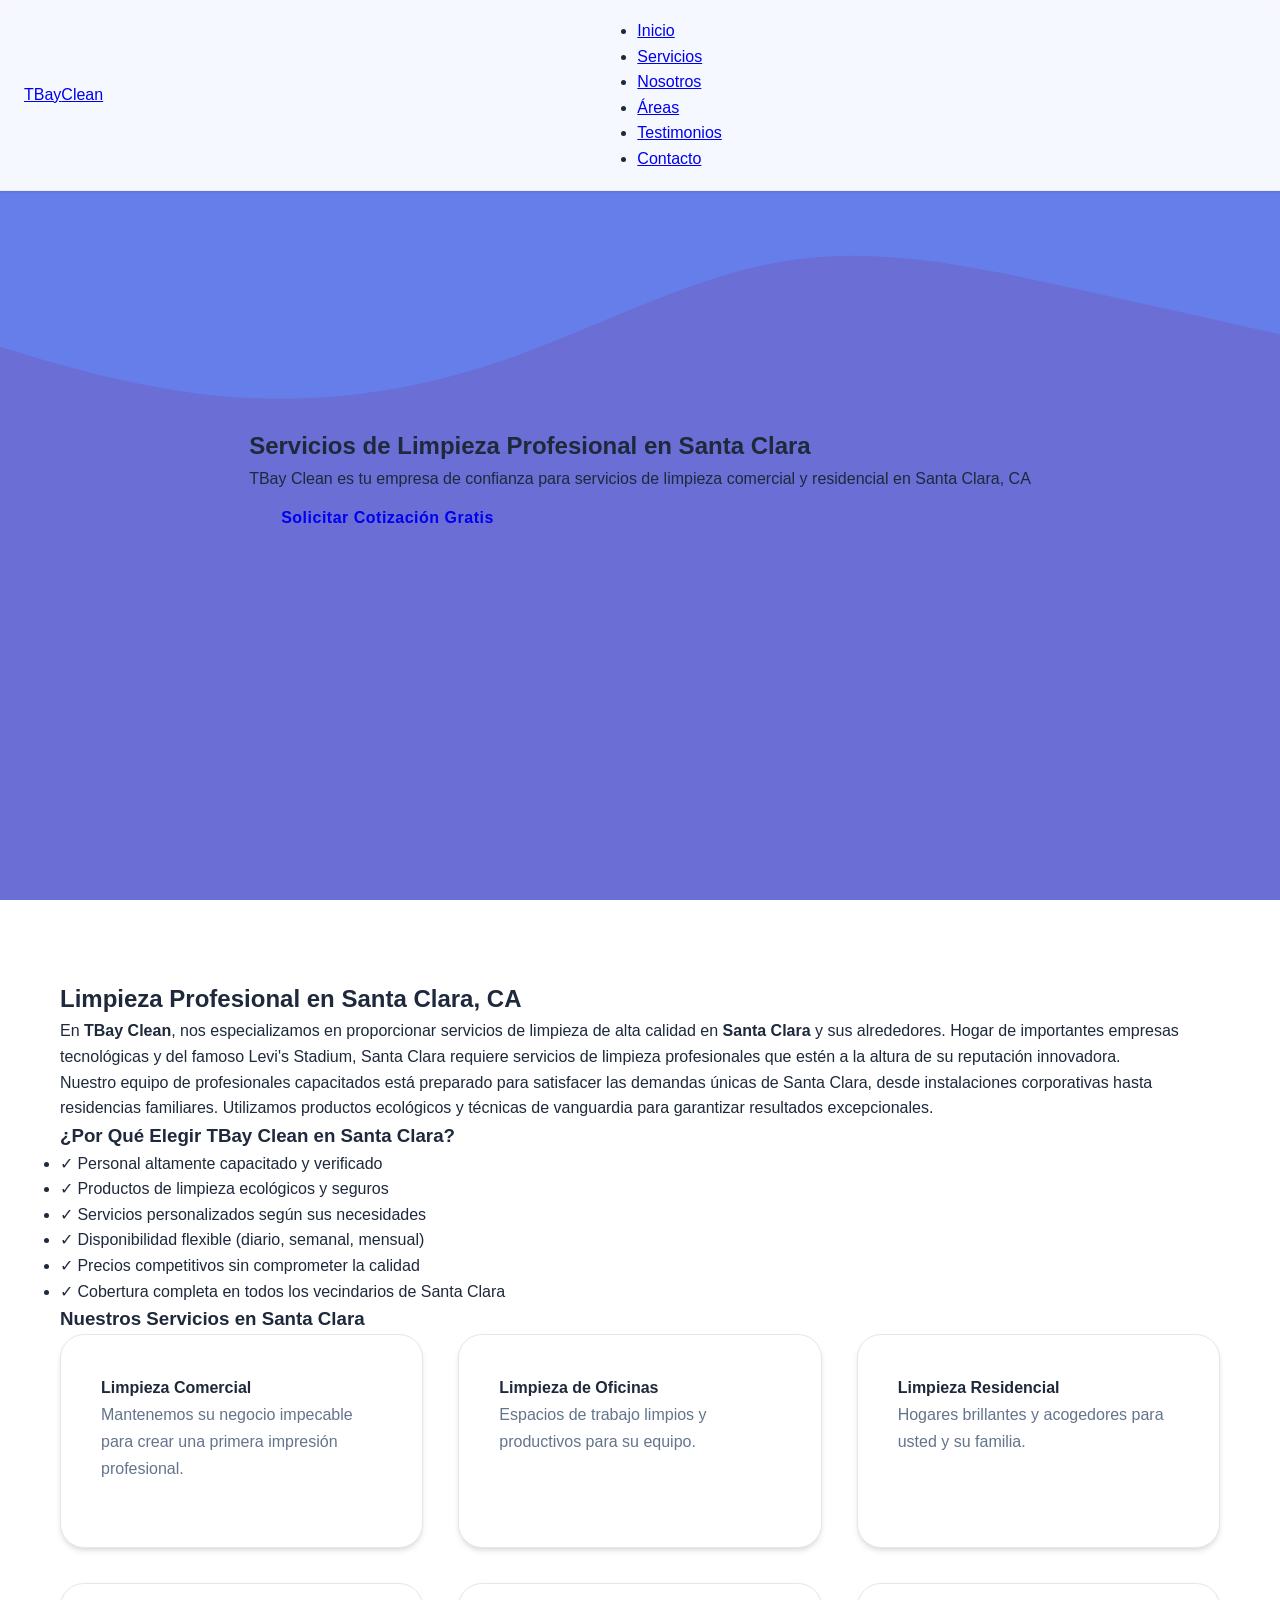
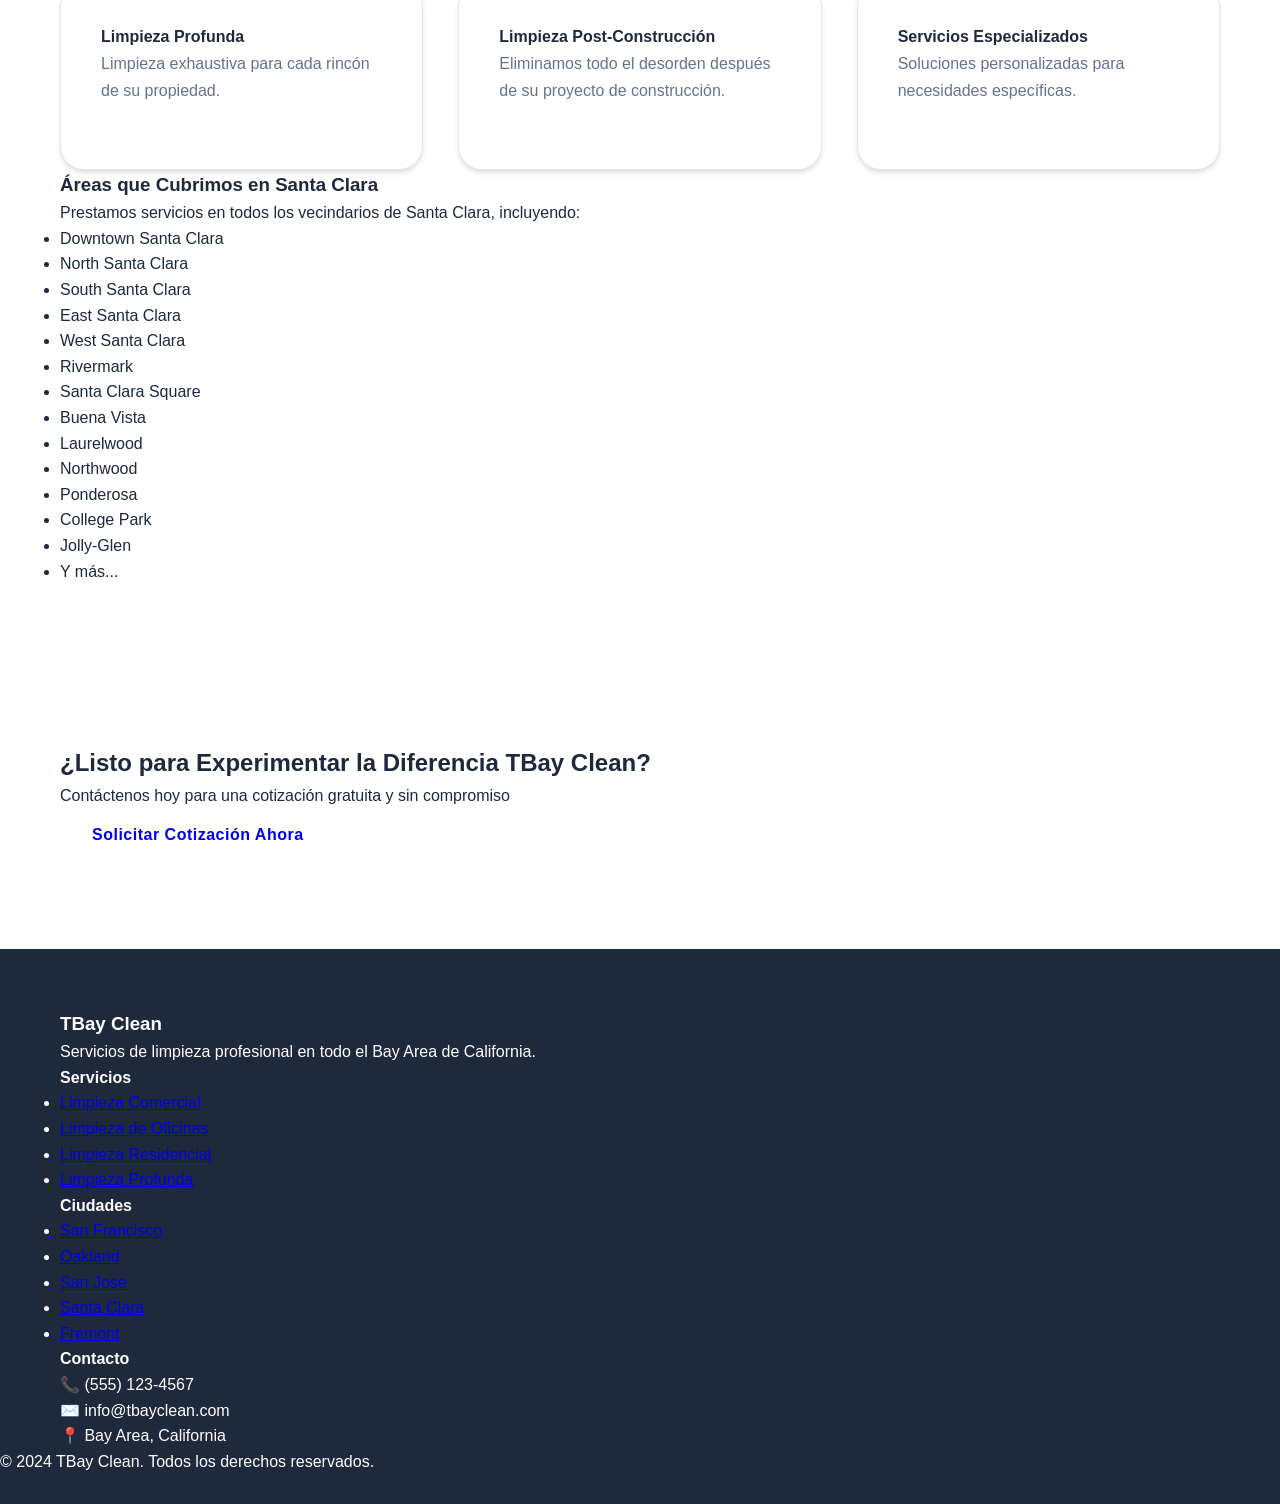
<file: santa-clara.html>
<!DOCTYPE html>
<html lang="es">
<head>
    <meta charset="UTF-8">
    <meta name="viewport" content="width=device-width, initial-scale=1.0">
    <meta name="description" content="Servicios de limpieza profesional en Santa Clara, CA. TBay Clean ofrece limpieza comercial, residencial y de oficinas en toda el área de Santa Clara.">
    <meta name="keywords" content="limpieza Santa Clara, cleaning services Santa Clara, limpieza comercial Santa Clara, limpieza de oficinas Santa Clara, TBay Clean">
    <title>Servicios de Limpieza en Santa Clara | TBay Clean</title>
    <link rel="stylesheet" href="styles.css">
    <link rel="canonical" href="https://tbayclean.com/santa-clara.html">
</head>
<body>
    <header class="header">
        <nav class="nav container">
            <div class="nav__logo">
                <a href="index.html">TBay<span>Clean</span></a>
            </div>
            <ul class="nav__menu" id="nav-menu">
                <li class="nav__item"><a href="index.html#inicio" class="nav__link">Inicio</a></li>
                <li class="nav__item"><a href="index.html#servicios" class="nav__link">Servicios</a></li>
                <li class="nav__item"><a href="index.html#nosotros" class="nav__link">Nosotros</a></li>
                <li class="nav__item"><a href="index.html#areas" class="nav__link">Áreas</a></li>
                <li class="nav__item"><a href="index.html#testimonios" class="nav__link">Testimonios</a></li>
                <li class="nav__item"><a href="index.html#contacto" class="nav__link nav__link--cta">Contacto</a></li>
            </ul>
            <div class="nav__toggle" id="nav-toggle">
                <i class="bx bx-menu"></i>
            </div>
        </nav>
    </header>

    <main>
        <section class="hero hero--city">
            <div class="container hero__content">
                <h1 class="hero__title">Servicios de Limpieza Profesional en Santa Clara</h1>
                <p class="hero__subtitle">TBay Clean es tu empresa de confianza para servicios de limpieza comercial y residencial en Santa Clara, CA</p>
                <a href="#contacto" class="btn btn--primary">Solicitar Cotización Gratis</a>
            </div>
        </section>

        <section class="city-info section">
            <div class="container">
                <h2 class="section__title">Limpieza Profesional en Santa Clara, CA</h2>
                <div class="city-content">
                    <p>En <strong>TBay Clean</strong>, nos especializamos en proporcionar servicios de limpieza de alta calidad en <strong>Santa Clara</strong> y sus alrededores. Hogar de importantes empresas tecnológicas y del famoso Levi's Stadium, Santa Clara requiere servicios de limpieza profesionales que estén a la altura de su reputación innovadora.</p>
                    
                    <p>Nuestro equipo de profesionales capacitados está preparado para satisfacer las demandas únicas de Santa Clara, desde instalaciones corporativas hasta residencias familiares. Utilizamos productos ecológicos y técnicas de vanguardia para garantizar resultados excepcionales.</p>

                    <h3>¿Por Qué Elegir TBay Clean en Santa Clara?</h3>
                    <ul class="city-benefits">
                        <li>✓ Personal altamente capacitado y verificado</li>
                        <li>✓ Productos de limpieza ecológicos y seguros</li>
                        <li>✓ Servicios personalizados según sus necesidades</li>
                        <li>✓ Disponibilidad flexible (diario, semanal, mensual)</li>
                        <li>✓ Precios competitivos sin comprometer la calidad</li>
                        <li>✓ Cobertura completa en todos los vecindarios de Santa Clara</li>
                    </ul>

                    <h3>Nuestros Servicios en Santa Clara</h3>
                    <div class="services-grid">
                        <div class="service-card">
                            <h4>Limpieza Comercial</h4>
                            <p>Mantenemos su negocio impecable para crear una primera impresión profesional.</p>
                        </div>
                        <div class="service-card">
                            <h4>Limpieza de Oficinas</h4>
                            <p>Espacios de trabajo limpios y productivos para su equipo.</p>
                        </div>
                        <div class="service-card">
                            <h4>Limpieza Residencial</h4>
                            <p>Hogares brillantes y acogedores para usted y su familia.</p>
                        </div>
                        <div class="service-card">
                            <h4>Limpieza Profunda</h4>
                            <p>Limpieza exhaustiva para cada rincón de su propiedad.</p>
                        </div>
                        <div class="service-card">
                            <h4>Limpieza Post-Construcción</h4>
                            <p>Eliminamos todo el desorden después de su proyecto de construcción.</p>
                        </div>
                        <div class="service-card">
                            <h4>Servicios Especializados</h4>
                            <p>Soluciones personalizadas para necesidades específicas.</p>
                        </div>
                    </div>

                    <h3>Áreas que Cubrimos en Santa Clara</h3>
                    <p>Prestamos servicios en todos los vecindarios de Santa Clara, incluyendo:</p>
                    <ul class="neighborhoods">
                        <li>Downtown Santa Clara</li>
                        <li>North Santa Clara</li>
                        <li>South Santa Clara</li>
                        <li>East Santa Clara</li>
                        <li>West Santa Clara</li>
                        <li>Rivermark</li>
                        <li>Santa Clara Square</li>
                        <li>Buena Vista</li>
                        <li>Laurelwood</li>
                        <li>Northwood</li>
                        <li>Ponderosa</li>
                        <li>College Park</li>
                        <li>Jolly-Glen</li>
                        <li>Y más...</li>
                    </ul>
                </div>
            </div>
        </section>

        <section class="cta-section section">
            <div class="container cta-container">
                <h2>¿Listo para Experimentar la Diferencia TBay Clean?</h2>
                <p>Contáctenos hoy para una cotización gratuita y sin compromiso</p>
                <a href="index.html#contacto" class="btn btn--primary">Solicitar Cotización Ahora</a>
            </div>
        </section>
    </main>

    <footer class="footer">
        <div class="container footer__content">
            <div class="footer__section">
                <h3>TBay Clean</h3>
                <p>Servicios de limpieza profesional en todo el Bay Area de California.</p>
            </div>
            <div class="footer__section">
                <h4>Servicios</h4>
                <ul>
                    <li><a href="index.html#servicios">Limpieza Comercial</a></li>
                    <li><a href="index.html#servicios">Limpieza de Oficinas</a></li>
                    <li><a href="index.html#servicios">Limpieza Residencial</a></li>
                    <li><a href="index.html#servicios">Limpieza Profunda</a></li>
                </ul>
            </div>
            <div class="footer__section">
                <h4>Ciudades</h4>
                <ul>
                    <li><a href="san-francisco.html">San Francisco</a></li>
                    <li><a href="oakland.html">Oakland</a></li>
                    <li><a href="san-jose.html">San Jose</a></li>
                    <li><a href="santa-clara.html">Santa Clara</a></li>
                    <li><a href="fremont.html">Fremont</a></li>
                </ul>
            </div>
            <div class="footer__section">
                <h4>Contacto</h4>
                <p>📞 (555) 123-4567</p>
                <p>✉️ info@tbayclean.com</p>
                <p>📍 Bay Area, California</p>
            </div>
        </div>
        <div class="footer__bottom">
            <p>&copy; 2024 TBay Clean. Todos los derechos reservados.</p>
        </div>
    </footer>

    <script src="script.js"></script>
</body>
</html>
</file>
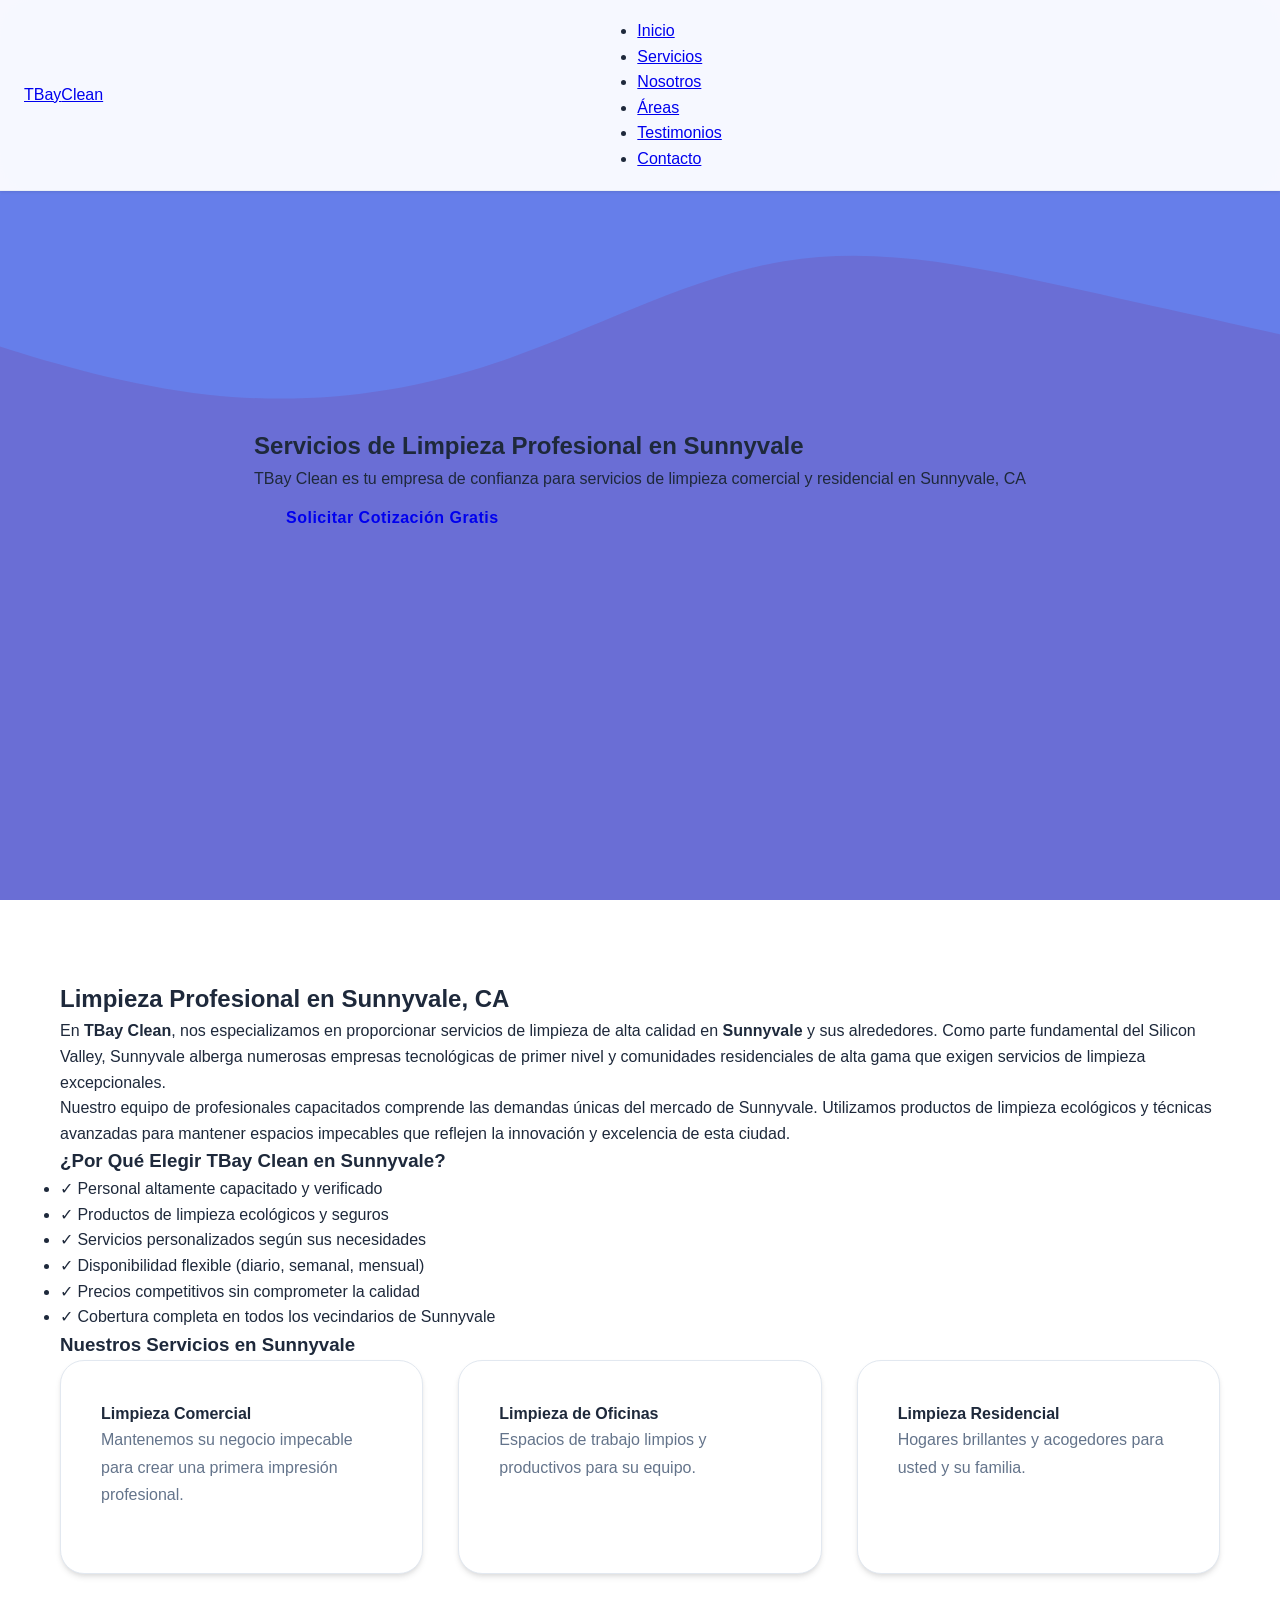
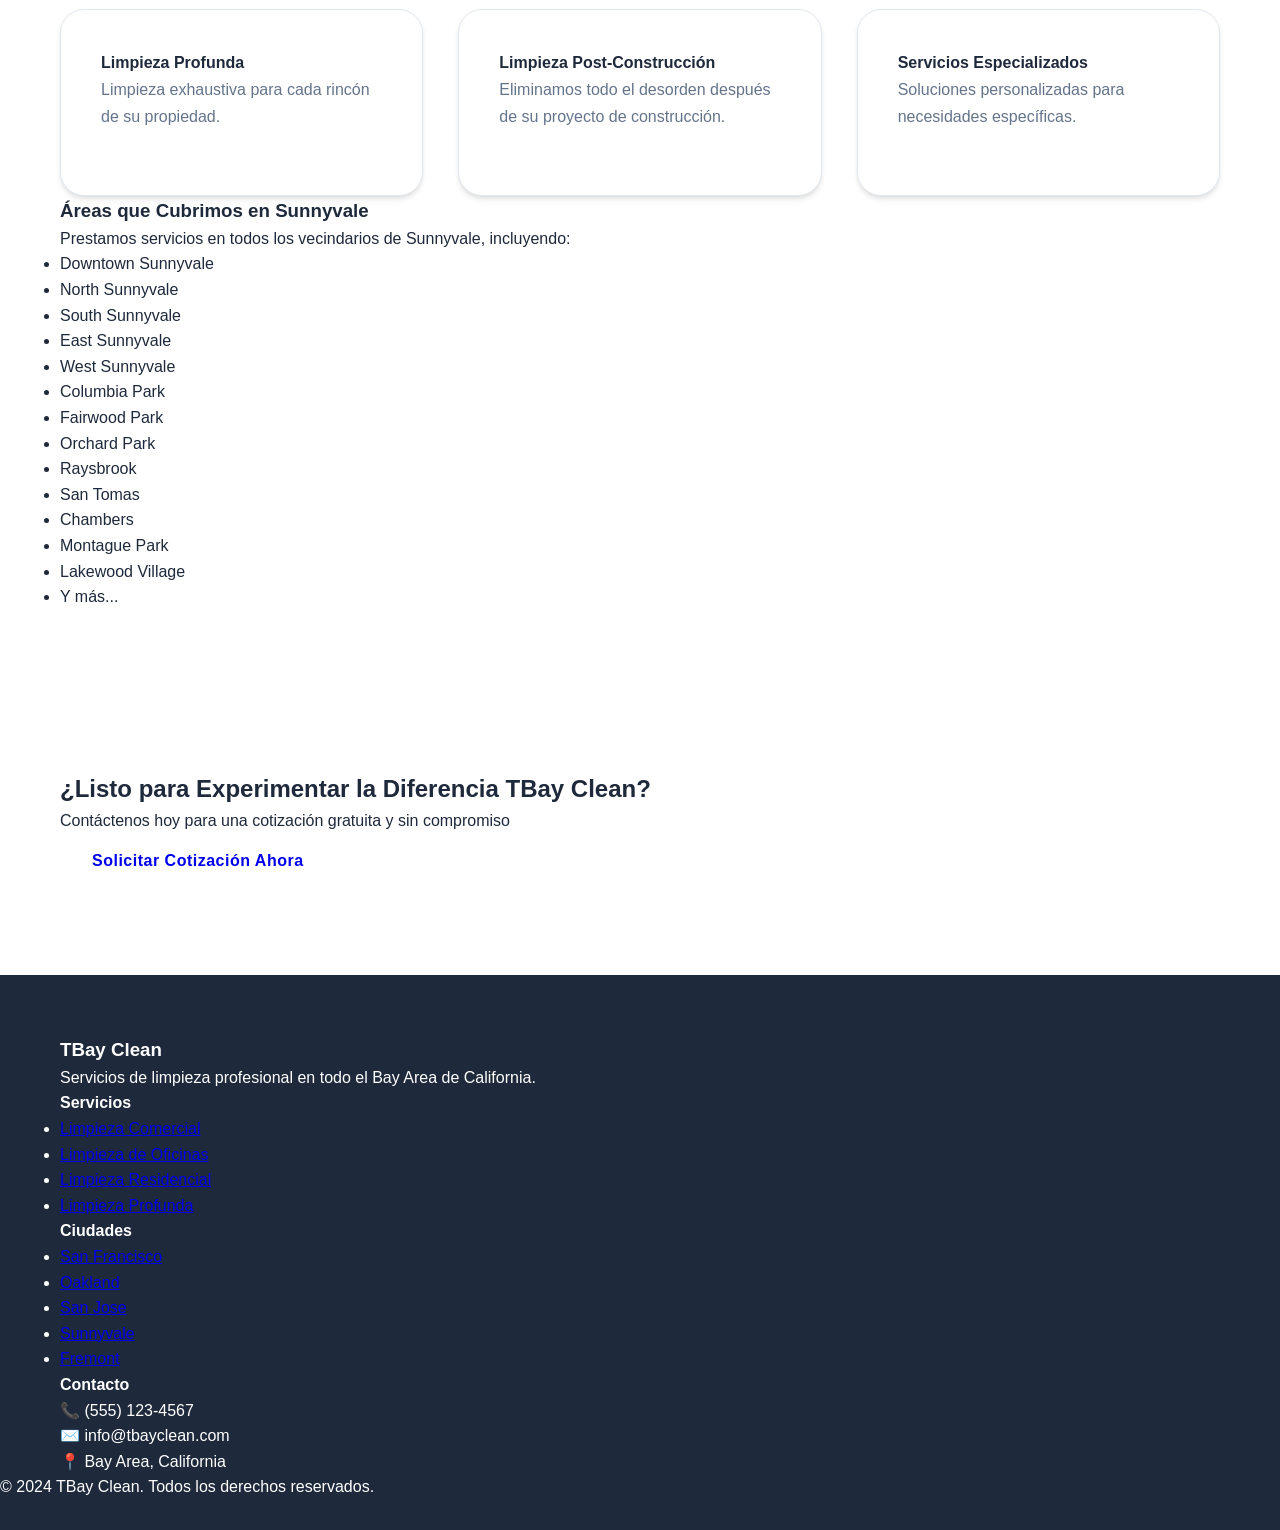
<file: sunnyvale.html>
<!DOCTYPE html>
<html lang="es">
<head>
    <meta charset="UTF-8">
    <meta name="viewport" content="width=device-width, initial-scale=1.0">
    <meta name="description" content="Servicios de limpieza profesional en Sunnyvale, CA. TBay Clean ofrece limpieza comercial, residencial y de oficinas en toda el área de Sunnyvale.">
    <meta name="keywords" content="limpieza Sunnyvale, cleaning services Sunnyvale, limpieza comercial Sunnyvale, limpieza de oficinas Sunnyvale, TBay Clean">
    <title>Servicios de Limpieza en Sunnyvale | TBay Clean</title>
    <link rel="stylesheet" href="styles.css">
    <link rel="canonical" href="https://tbayclean.com/sunnyvale.html">
</head>
<body>
    <header class="header">
        <nav class="nav container">
            <div class="nav__logo">
                <a href="index.html">TBay<span>Clean</span></a>
            </div>
            <ul class="nav__menu" id="nav-menu">
                <li class="nav__item"><a href="index.html#inicio" class="nav__link">Inicio</a></li>
                <li class="nav__item"><a href="index.html#servicios" class="nav__link">Servicios</a></li>
                <li class="nav__item"><a href="index.html#nosotros" class="nav__link">Nosotros</a></li>
                <li class="nav__item"><a href="index.html#areas" class="nav__link">Áreas</a></li>
                <li class="nav__item"><a href="index.html#testimonios" class="nav__link">Testimonios</a></li>
                <li class="nav__item"><a href="index.html#contacto" class="nav__link nav__link--cta">Contacto</a></li>
            </ul>
            <div class="nav__toggle" id="nav-toggle">
                <i class="bx bx-menu"></i>
            </div>
        </nav>
    </header>

    <main>
        <section class="hero hero--city">
            <div class="container hero__content">
                <h1 class="hero__title">Servicios de Limpieza Profesional en Sunnyvale</h1>
                <p class="hero__subtitle">TBay Clean es tu empresa de confianza para servicios de limpieza comercial y residencial en Sunnyvale, CA</p>
                <a href="#contacto" class="btn btn--primary">Solicitar Cotización Gratis</a>
            </div>
        </section>

        <section class="city-info section">
            <div class="container">
                <h2 class="section__title">Limpieza Profesional en Sunnyvale, CA</h2>
                <div class="city-content">
                    <p>En <strong>TBay Clean</strong>, nos especializamos en proporcionar servicios de limpieza de alta calidad en <strong>Sunnyvale</strong> y sus alrededores. Como parte fundamental del Silicon Valley, Sunnyvale alberga numerosas empresas tecnológicas de primer nivel y comunidades residenciales de alta gama que exigen servicios de limpieza excepcionales.</p>
                    
                    <p>Nuestro equipo de profesionales capacitados comprende las demandas únicas del mercado de Sunnyvale. Utilizamos productos de limpieza ecológicos y técnicas avanzadas para mantener espacios impecables que reflejen la innovación y excelencia de esta ciudad.</p>

                    <h3>¿Por Qué Elegir TBay Clean en Sunnyvale?</h3>
                    <ul class="city-benefits">
                        <li>✓ Personal altamente capacitado y verificado</li>
                        <li>✓ Productos de limpieza ecológicos y seguros</li>
                        <li>✓ Servicios personalizados según sus necesidades</li>
                        <li>✓ Disponibilidad flexible (diario, semanal, mensual)</li>
                        <li>✓ Precios competitivos sin comprometer la calidad</li>
                        <li>✓ Cobertura completa en todos los vecindarios de Sunnyvale</li>
                    </ul>

                    <h3>Nuestros Servicios en Sunnyvale</h3>
                    <div class="services-grid">
                        <div class="service-card">
                            <h4>Limpieza Comercial</h4>
                            <p>Mantenemos su negocio impecable para crear una primera impresión profesional.</p>
                        </div>
                        <div class="service-card">
                            <h4>Limpieza de Oficinas</h4>
                            <p>Espacios de trabajo limpios y productivos para su equipo.</p>
                        </div>
                        <div class="service-card">
                            <h4>Limpieza Residencial</h4>
                            <p>Hogares brillantes y acogedores para usted y su familia.</p>
                        </div>
                        <div class="service-card">
                            <h4>Limpieza Profunda</h4>
                            <p>Limpieza exhaustiva para cada rincón de su propiedad.</p>
                        </div>
                        <div class="service-card">
                            <h4>Limpieza Post-Construcción</h4>
                            <p>Eliminamos todo el desorden después de su proyecto de construcción.</p>
                        </div>
                        <div class="service-card">
                            <h4>Servicios Especializados</h4>
                            <p>Soluciones personalizadas para necesidades específicas.</p>
                        </div>
                    </div>

                    <h3>Áreas que Cubrimos en Sunnyvale</h3>
                    <p>Prestamos servicios en todos los vecindarios de Sunnyvale, incluyendo:</p>
                    <ul class="neighborhoods">
                        <li>Downtown Sunnyvale</li>
                        <li>North Sunnyvale</li>
                        <li>South Sunnyvale</li>
                        <li>East Sunnyvale</li>
                        <li>West Sunnyvale</li>
                        <li>Columbia Park</li>
                        <li>Fairwood Park</li>
                        <li>Orchard Park</li>
                        <li>Raysbrook</li>
                        <li>San Tomas</li>
                        <li>Chambers</li>
                        <li>Montague Park</li>
                        <li>Lakewood Village</li>
                        <li>Y más...</li>
                    </ul>
                </div>
            </div>
        </section>

        <section class="cta-section section">
            <div class="container cta-container">
                <h2>¿Listo para Experimentar la Diferencia TBay Clean?</h2>
                <p>Contáctenos hoy para una cotización gratuita y sin compromiso</p>
                <a href="index.html#contacto" class="btn btn--primary">Solicitar Cotización Ahora</a>
            </div>
        </section>
    </main>

    <footer class="footer">
        <div class="container footer__content">
            <div class="footer__section">
                <h3>TBay Clean</h3>
                <p>Servicios de limpieza profesional en todo el Bay Area de California.</p>
            </div>
            <div class="footer__section">
                <h4>Servicios</h4>
                <ul>
                    <li><a href="index.html#servicios">Limpieza Comercial</a></li>
                    <li><a href="index.html#servicios">Limpieza de Oficinas</a></li>
                    <li><a href="index.html#servicios">Limpieza Residencial</a></li>
                    <li><a href="index.html#servicios">Limpieza Profunda</a></li>
                </ul>
            </div>
            <div class="footer__section">
                <h4>Ciudades</h4>
                <ul>
                    <li><a href="san-francisco.html">San Francisco</a></li>
                    <li><a href="oakland.html">Oakland</a></li>
                    <li><a href="san-jose.html">San Jose</a></li>
                    <li><a href="sunnyvale.html">Sunnyvale</a></li>
                    <li><a href="fremont.html">Fremont</a></li>
                </ul>
            </div>
            <div class="footer__section">
                <h4>Contacto</h4>
                <p>📞 (555) 123-4567</p>
                <p>✉️ info@tbayclean.com</p>
                <p>📍 Bay Area, California</p>
            </div>
        </div>
        <div class="footer__bottom">
            <p>&copy; 2024 TBay Clean. Todos los derechos reservados.</p>
        </div>
    </footer>

    <script src="script.js"></script>
</body>
</html>
</file>
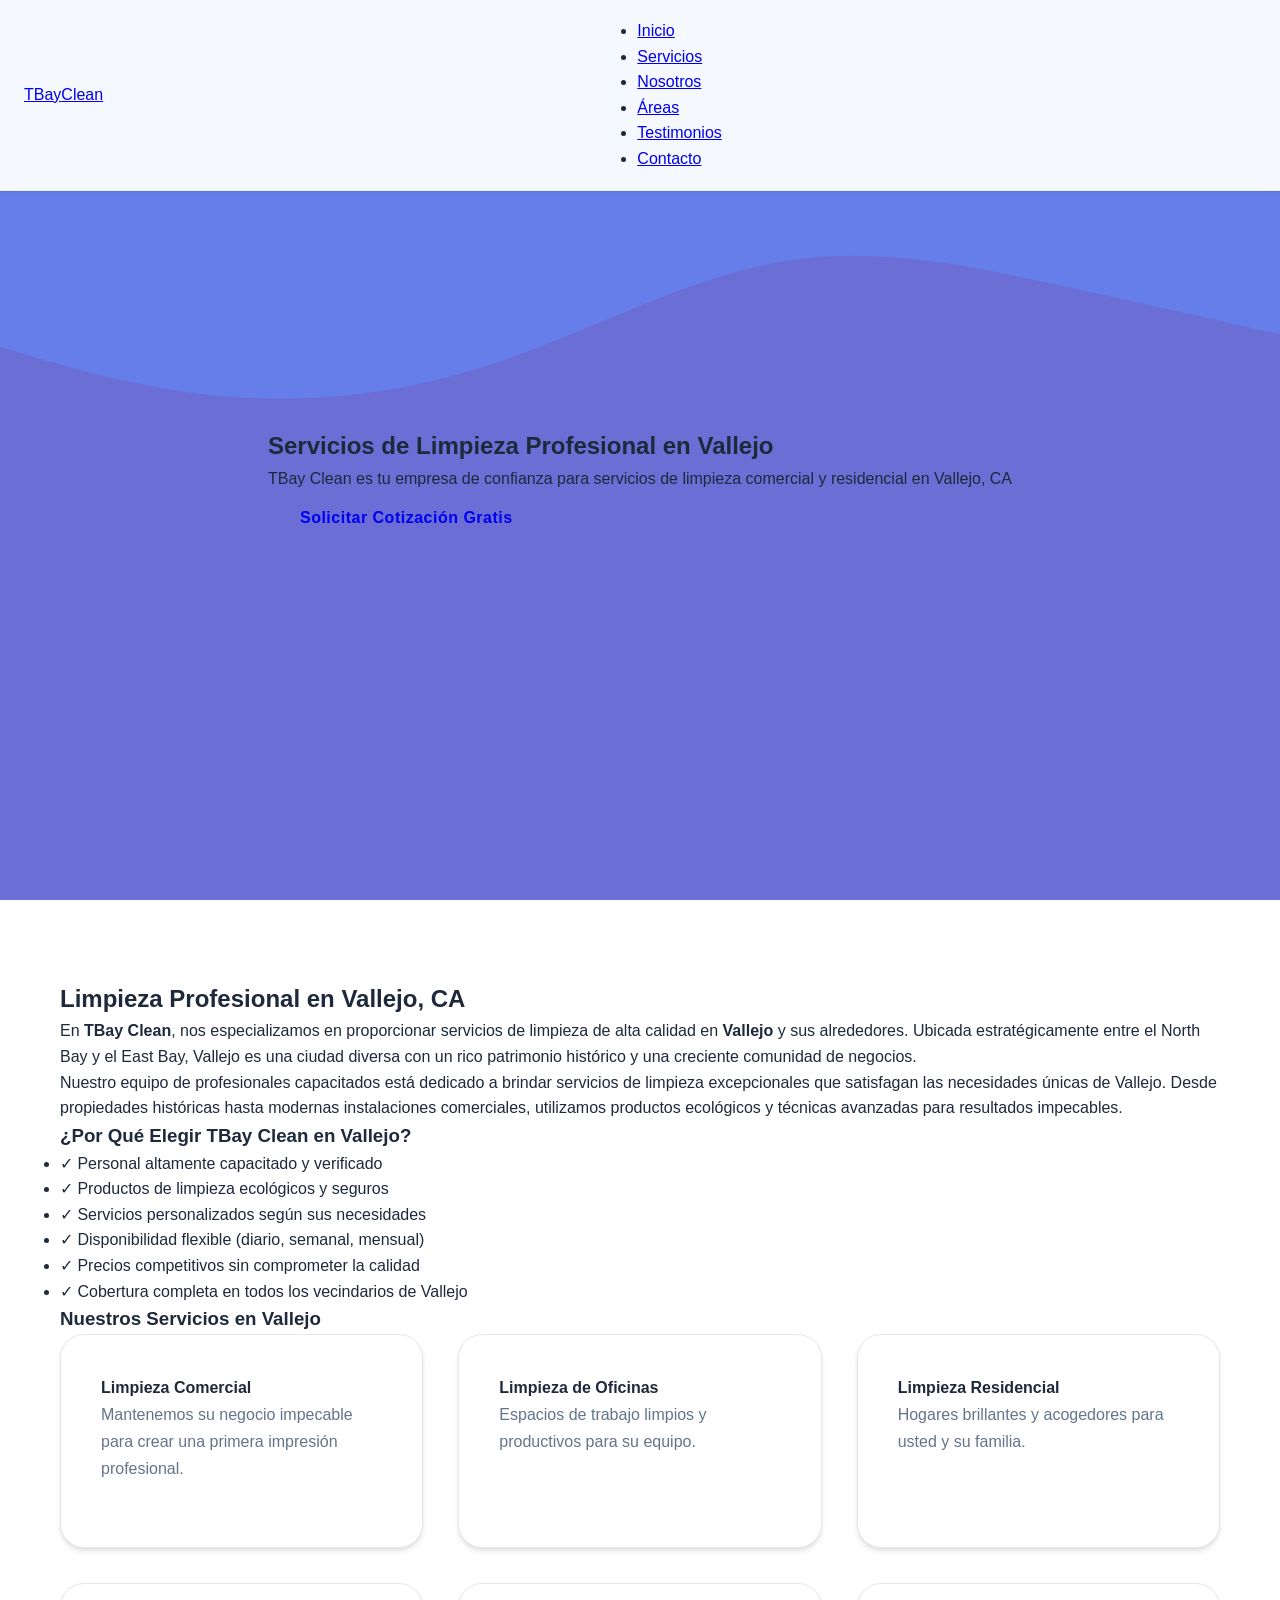
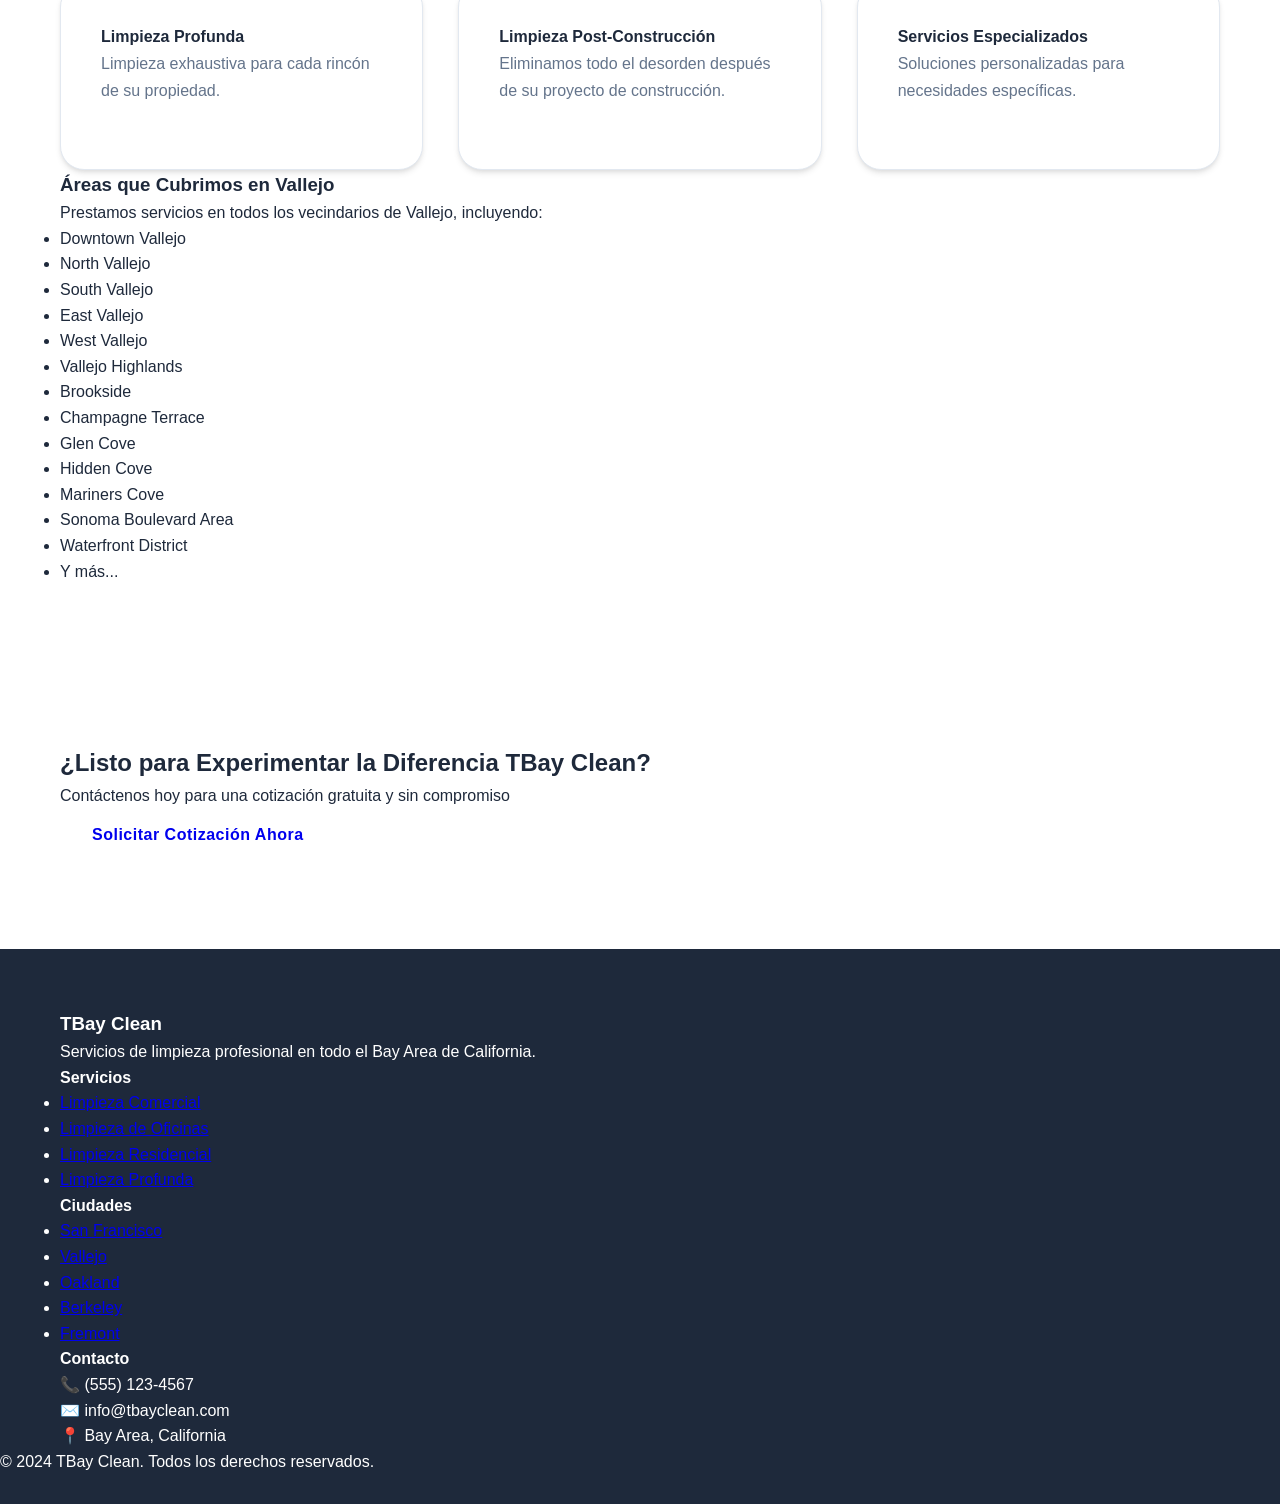
<file: vallejo.html>
<!DOCTYPE html>
<html lang="es">
<head>
    <meta charset="UTF-8">
    <meta name="viewport" content="width=device-width, initial-scale=1.0">
    <meta name="description" content="Servicios de limpieza profesional en Vallejo, CA. TBay Clean ofrece limpieza comercial, residencial y de oficinas en toda el área de Vallejo.">
    <meta name="keywords" content="limpieza Vallejo, cleaning services Vallejo, limpieza comercial Vallejo, limpieza de oficinas Vallejo, TBay Clean">
    <title>Servicios de Limpieza en Vallejo | TBay Clean</title>
    <link rel="stylesheet" href="styles.css">
    <link rel="canonical" href="https://tbayclean.com/vallejo.html">
</head>
<body>
    <header class="header">
        <nav class="nav container">
            <div class="nav__logo">
                <a href="index.html">TBay<span>Clean</span></a>
            </div>
            <ul class="nav__menu" id="nav-menu">
                <li class="nav__item"><a href="index.html#inicio" class="nav__link">Inicio</a></li>
                <li class="nav__item"><a href="index.html#servicios" class="nav__link">Servicios</a></li>
                <li class="nav__item"><a href="index.html#nosotros" class="nav__link">Nosotros</a></li>
                <li class="nav__item"><a href="index.html#areas" class="nav__link">Áreas</a></li>
                <li class="nav__item"><a href="index.html#testimonios" class="nav__link">Testimonios</a></li>
                <li class="nav__item"><a href="index.html#contacto" class="nav__link nav__link--cta">Contacto</a></li>
            </ul>
            <div class="nav__toggle" id="nav-toggle">
                <i class="bx bx-menu"></i>
            </div>
        </nav>
    </header>

    <main>
        <section class="hero hero--city">
            <div class="container hero__content">
                <h1 class="hero__title">Servicios de Limpieza Profesional en Vallejo</h1>
                <p class="hero__subtitle">TBay Clean es tu empresa de confianza para servicios de limpieza comercial y residencial en Vallejo, CA</p>
                <a href="#contacto" class="btn btn--primary">Solicitar Cotización Gratis</a>
            </div>
        </section>

        <section class="city-info section">
            <div class="container">
                <h2 class="section__title">Limpieza Profesional en Vallejo, CA</h2>
                <div class="city-content">
                    <p>En <strong>TBay Clean</strong>, nos especializamos en proporcionar servicios de limpieza de alta calidad en <strong>Vallejo</strong> y sus alrededores. Ubicada estratégicamente entre el North Bay y el East Bay, Vallejo es una ciudad diversa con un rico patrimonio histórico y una creciente comunidad de negocios.</p>
                    
                    <p>Nuestro equipo de profesionales capacitados está dedicado a brindar servicios de limpieza excepcionales que satisfagan las necesidades únicas de Vallejo. Desde propiedades históricas hasta modernas instalaciones comerciales, utilizamos productos ecológicos y técnicas avanzadas para resultados impecables.</p>

                    <h3>¿Por Qué Elegir TBay Clean en Vallejo?</h3>
                    <ul class="city-benefits">
                        <li>✓ Personal altamente capacitado y verificado</li>
                        <li>✓ Productos de limpieza ecológicos y seguros</li>
                        <li>✓ Servicios personalizados según sus necesidades</li>
                        <li>✓ Disponibilidad flexible (diario, semanal, mensual)</li>
                        <li>✓ Precios competitivos sin comprometer la calidad</li>
                        <li>✓ Cobertura completa en todos los vecindarios de Vallejo</li>
                    </ul>

                    <h3>Nuestros Servicios en Vallejo</h3>
                    <div class="services-grid">
                        <div class="service-card">
                            <h4>Limpieza Comercial</h4>
                            <p>Mantenemos su negocio impecable para crear una primera impresión profesional.</p>
                        </div>
                        <div class="service-card">
                            <h4>Limpieza de Oficinas</h4>
                            <p>Espacios de trabajo limpios y productivos para su equipo.</p>
                        </div>
                        <div class="service-card">
                            <h4>Limpieza Residencial</h4>
                            <p>Hogares brillantes y acogedores para usted y su familia.</p>
                        </div>
                        <div class="service-card">
                            <h4>Limpieza Profunda</h4>
                            <p>Limpieza exhaustiva para cada rincón de su propiedad.</p>
                        </div>
                        <div class="service-card">
                            <h4>Limpieza Post-Construcción</h4>
                            <p>Eliminamos todo el desorden después de su proyecto de construcción.</p>
                        </div>
                        <div class="service-card">
                            <h4>Servicios Especializados</h4>
                            <p>Soluciones personalizadas para necesidades específicas.</p>
                        </div>
                    </div>

                    <h3>Áreas que Cubrimos en Vallejo</h3>
                    <p>Prestamos servicios en todos los vecindarios de Vallejo, incluyendo:</p>
                    <ul class="neighborhoods">
                        <li>Downtown Vallejo</li>
                        <li>North Vallejo</li>
                        <li>South Vallejo</li>
                        <li>East Vallejo</li>
                        <li>West Vallejo</li>
                        <li>Vallejo Highlands</li>
                        <li>Brookside</li>
                        <li>Champagne Terrace</li>
                        <li>Glen Cove</li>
                        <li>Hidden Cove</li>
                        <li>Mariners Cove</li>
                        <li>Sonoma Boulevard Area</li>
                        <li>Waterfront District</li>
                        <li>Y más...</li>
                    </ul>
                </div>
            </div>
        </section>

        <section class="cta-section section">
            <div class="container cta-container">
                <h2>¿Listo para Experimentar la Diferencia TBay Clean?</h2>
                <p>Contáctenos hoy para una cotización gratuita y sin compromiso</p>
                <a href="index.html#contacto" class="btn btn--primary">Solicitar Cotización Ahora</a>
            </div>
        </section>
    </main>

    <footer class="footer">
        <div class="container footer__content">
            <div class="footer__section">
                <h3>TBay Clean</h3>
                <p>Servicios de limpieza profesional en todo el Bay Area de California.</p>
            </div>
            <div class="footer__section">
                <h4>Servicios</h4>
                <ul>
                    <li><a href="index.html#servicios">Limpieza Comercial</a></li>
                    <li><a href="index.html#servicios">Limpieza de Oficinas</a></li>
                    <li><a href="index.html#servicios">Limpieza Residencial</a></li>
                    <li><a href="index.html#servicios">Limpieza Profunda</a></li>
                </ul>
            </div>
            <div class="footer__section">
                <h4>Ciudades</h4>
                <ul>
                    <li><a href="san-francisco.html">San Francisco</a></li>
                    <li><a href="vallejo.html">Vallejo</a></li>
                    <li><a href="oakland.html">Oakland</a></li>
                    <li><a href="berkeley.html">Berkeley</a></li>
                    <li><a href="fremont.html">Fremont</a></li>
                </ul>
            </div>
            <div class="footer__section">
                <h4>Contacto</h4>
                <p>📞 (555) 123-4567</p>
                <p>✉️ info@tbayclean.com</p>
                <p>📍 Bay Area, California</p>
            </div>
        </div>
        <div class="footer__bottom">
            <p>&copy; 2024 TBay Clean. Todos los derechos reservados.</p>
        </div>
    </footer>

    <script src="script.js"></script>
</body>
</html>
</file>
<file: styles.css>
/* ===== CSS Variables - Premium Theme ===== */
:root {
    /* Primary Colors - Ocean Bay Inspired */
    --primary-color: #0077b6;
    --primary-dark: #023e8a;
    --primary-light: #00b4d8;
    --secondary-color: #48cae4;
    --accent-color: #90e0ef;
    --accent-light: #caf0f8;
    
    /* Gradient Definitions */
    --gradient-primary: linear-gradient(135deg, #667eea 0%, #764ba2 100%);
    --gradient-ocean: linear-gradient(135deg, #0077b6 0%, #00b4d8 50%, #48cae4 100%);
    --gradient-sunset: linear-gradient(135deg, #f093fb 0%, #f5576c 100%);
    --gradient-gold: linear-gradient(135deg, #f6d365 0%, #fda085 100%);
    
    /* Text Colors */
    --text-dark: #1e293b;
    --text-medium: #475569;
    --text-light: #64748b;
    --text-muted: #94a3b8;
    --white: #ffffff;
    --off-white: #f8fafc;
    
    /* Background Colors */
    --bg-primary: #ffffff;
    --bg-secondary: #f8fafc;
    --bg-tertiary: #f1f5f9;
    --bg-dark: #0f172a;
    
    /* Border & Shadow */
    --border-color: #e2e8f0;
    --border-light: #f1f5f9;
    --shadow-xs: 0 1px 2px rgba(0, 0, 0, 0.05);
    --shadow-sm: 0 1px 3px rgba(0, 0, 0, 0.1), 0 1px 2px rgba(0, 0, 0, 0.06);
    --shadow-md: 0 4px 6px -1px rgba(0, 0, 0, 0.1), 0 2px 4px -1px rgba(0, 0, 0, 0.06);
    --shadow-lg: 0 10px 15px -3px rgba(0, 0, 0, 0.1), 0 4px 6px -2px rgba(0, 0, 0, 0.05);
    --shadow-xl: 0 20px 25px -5px rgba(0, 0, 0, 0.1), 0 10px 10px -5px rgba(0, 0, 0, 0.04);
    --shadow-2xl: 0 25px 50px -12px rgba(0, 0, 0, 0.25);
    --shadow-glow: 0 0 40px rgba(0, 119, 182, 0.3);
    --shadow-colored: 0 10px 40px rgba(102, 126, 234, 0.3);
    
    /* Transitions & Animation */
    --transition-fast: all 0.15s ease;
    --transition-base: all 0.3s cubic-bezier(0.4, 0, 0.2, 1);
    --transition-slow: all 0.5s cubic-bezier(0.4, 0, 0.2, 1);
    --transition-bounce: all 0.5s cubic-bezier(0.68, -0.55, 0.265, 1.55);
    
    /* Border Radius */
    --radius-sm: 0.375rem;
    --radius-base: 0.5rem;
    --radius-md: 0.75rem;
    --radius-lg: 1rem;
    --radius-xl: 1.5rem;
    --radius-full: 9999px;
    
    /* Spacing */
    --section-padding: 100px;
}

/* ===== Reset & Base Styles ===== */
* {
    margin: 0;
    padding: 0;
    box-sizing: border-box;
}

html {
    scroll-behavior: smooth;
}

body {
    font-family: 'Poppins', -apple-system, BlinkMacSystemFont, 'Segoe UI', Roboto, sans-serif;
    color: var(--text-dark);
    line-height: 1.6;
    overflow-x: hidden;
}

.container {
    max-width: 1200px;
    margin: 0 auto;
    padding: 0 20px;
}

.section {
    padding: 80px 0;
}

.section-header {
    text-align: center;
    margin-bottom: 60px;
}

.section-title {
    font-size: 2.5rem;
    font-weight: 700;
    color: var(--text-dark);
    margin-bottom: 15px;
    position: relative;
    display: inline-block;
    background: var(--gradient-ocean);
    -webkit-background-clip: text;
    -webkit-text-fill-color: transparent;
    background-clip: text;
}

.section-title::after {
    content: '';
    position: absolute;
    bottom: -10px;
    left: 50%;
    transform: translateX(-50%);
    width: 80px;
    height: 4px;
    background: var(--gradient-ocean);
    border-radius: var(--radius-full);
    box-shadow: 0 2px 10px rgba(0, 119, 182, 0.3);
}

.section-subtitle {
    font-size: 1.1rem;
    color: var(--text-light);
    max-width: 600px;
    margin: 0 auto;
}

/* ===== Buttons - Premium Style ===== */
.btn {
    display: inline-block;
    padding: 14px 32px;
    border-radius: var(--radius-lg);
    font-weight: 600;
    text-decoration: none;
    transition: var(--transition-base);
    border: none;
    cursor: pointer;
    font-size: 1rem;
    position: relative;
    overflow: hidden;
    letter-spacing: 0.5px;
}

.btn-primary {
    background: var(--gradient-ocean);
    color: var(--white);
    box-shadow: 0 4px 15px rgba(0, 119, 182, 0.4);
}

.btn-primary:hover {
    transform: translateY(-3px);
    box-shadow: 0 8px 25px rgba(0, 119, 182, 0.5);
}

.btn-primary::after {
    content: '';
    position: absolute;
    top: 0;
    left: -100%;
    width: 100%;
    height: 100%;
    background: linear-gradient(90deg, transparent, rgba(255, 255, 255, 0.2), transparent);
    transition: var(--transition-slow);
}

.btn-primary:hover::after {
    left: 100%;
}

.btn-secondary {
    background: transparent;
    color: var(--white);
    border: 2px solid var(--white);
    backdrop-filter: blur(10px);
}

.btn-secondary:hover {
    background: var(--white);
    color: var(--primary-color);
    transform: translateY(-3px);
    box-shadow: 0 8px 25px rgba(255, 255, 255, 0.3);
}

.btn-large {
    padding: 16px 40px;
    font-size: 1.1rem;
}

.btn-full {
    width: 100%;
}

/* ===== Header & Navigation - Glassmorphism ===== */
.header {
    position: fixed;
    top: 0;
    left: 0;
    width: 100%;
    background: rgba(255, 255, 255, 0.95);
    backdrop-filter: blur(20px) saturate(180%);
    -webkit-backdrop-filter: blur(20px) saturate(180%);
    box-shadow: var(--shadow-md);
    z-index: 1000;
    transition: var(--transition-base);
    border-bottom: 1px solid rgba(226, 232, 240, 0.5);
}

.header.scrolled {
    background: rgba(255, 255, 255, 0.98);
    box-shadow: var(--shadow-lg);
}

.nav {
    display: flex;
    justify-content: space-between;
    align-items: center;
    padding: 18px 24px;
    max-width: 1400px;
    margin: 0 auto;
}

.logo {
    display: flex;
    align-items: center;
    gap: 12px;
    text-decoration: none;
    font-size: 1.6rem;
    font-weight: 800;
    background: var(--gradient-ocean);
    -webkit-background-clip: text;
    -webkit-text-fill-color: transparent;
    background-clip: text;
    transition: var(--transition-base);
}

.logo:hover {
    transform: scale(1.05);
}

.logo-icon {
    font-size: 2.2rem;
    filter: drop-shadow(0 2px 4px rgba(0, 119, 182, 0.3));
}

.nav-menu {
    display: flex;
    list-style: none;
    gap: 35px;
    align-items: center;
}

.nav-link {
    text-decoration: none;
    color: var(--text-medium);
    font-weight: 600;
    transition: var(--transition-base);
    padding: 8px 16px;
    border-radius: var(--radius-md);
    position: relative;
}

.nav-link::before {
    content: '';
    position: absolute;
    bottom: 0;
    left: 50%;
    transform: translateX(-50%);
    width: 0;
    height: 3px;
    background: var(--gradient-ocean);
    border-radius: var(--radius-full);
    transition: var(--transition-base);
}

.nav-link:hover {
    color: var(--primary-color);
    background: var(--accent-light);
}

.nav-link:hover::before {
    width: 80%;
}

.nav-toggle {
    display: none;
    flex-direction: column;
    gap: 6px;
    background: none;
    border: none;
    cursor: pointer;
    padding: 8px;
    border-radius: var(--radius-md);
    transition: var(--transition-base);
}

.nav-toggle:hover {
    background: var(--bg-tertiary);
}

.nav-toggle span {
    width: 28px;
    height: 3px;
    background: var(--gradient-ocean);
    border-radius: var(--radius-full);
    transition: var(--transition-base);
}

/* ===== Hero Section ===== */
.hero {
    position: relative;
    min-height: 100vh;
    display: flex;
    align-items: center;
    background: linear-gradient(135deg, #667eea 0%, #764ba2 100%);
    background-image: url('data:image/svg+xml,<svg xmlns="http://www.w3.org/2000/svg" viewBox="0 0 1440 900"><rect fill="%23667eea" width="1440" height="900"/><path fill="%23764ba2" fill-opacity="0.3" d="M0,320L48,336C96,352,192,384,288,394.7C384,405,480,395,576,362.7C672,331,768,277,864,261.3C960,245,1056,267,1152,288C1248,309,1344,331,1392,341.3L1440,352L1440,900L1392,900C1344,900,1248,900,1152,900C1056,900,960,900,864,900C768,900,672,900,576,900C480,900,384,900,288,900C192,900,96,900,48,900L0,900Z"/></svg>');
    background-size: cover;
    background-position: center;
    padding-top: 80px;
}

.hero-overlay {
    position: absolute;
    top: 0;
    left: 0;
    width: 100%;
    height: 100%;
    background: rgba(0, 0, 0, 0.4);
}

.hero-content {
    position: relative;
    z-index: 1;
    text-align: center;
    color: var(--white);
    max-width: 900px;
}

.hero-title {
    font-size: 3.5rem;
    font-weight: 700;
    margin-bottom: 20px;
    line-height: 1.2;
}

.hero-subtitle {
    font-size: 1.3rem;
    margin-bottom: 40px;
    opacity: 0.95;
    line-height: 1.8;
}

.hero-buttons {
    display: flex;
    gap: 20px;
    justify-content: center;
    flex-wrap: wrap;
    margin-bottom: 50px;
}

.hero-features {
    display: flex;
    gap: 30px;
    justify-content: center;
    flex-wrap: wrap;
}

.feature-item {
    display: flex;
    align-items: center;
    gap: 8px;
    font-weight: 500;
}

.feature-icon {
    color: var(--success-color);
    font-weight: 700;
    font-size: 1.2rem;
}

/* ===== Services Section - Enhanced Cards ===== */
.services {
    background: linear-gradient(180deg, var(--bg-secondary) 0%, var(--bg-primary) 100%);
}

.services-grid {
    display: grid;
    grid-template-columns: repeat(auto-fit, minmax(320px, 1fr));
    gap: 35px;
}

.service-card {
    background: var(--white);
    padding: 40px;
    border-radius: var(--radius-xl);
    box-shadow: var(--shadow-md);
    transition: var(--transition-slow);
    border: 1px solid var(--border-color);
    position: relative;
    overflow: hidden;
    group: service;
}

.service-card::before {
    content: '';
    position: absolute;
    top: 0;
    left: 0;
    width: 100%;
    height: 5px;
    background: var(--gradient-ocean);
    transform: scaleX(0);
    transform-origin: left;
    transition: var(--transition-slow);
}

.service-card:hover::before {
    transform: scaleX(1);
}

.service-card:hover {
    transform: translateY(-15px) scale(1.02);
    box-shadow: var(--shadow-2xl), var(--shadow-colored);
    border-color: var(--accent-color);
}

.service-icon {
    font-size: 3.5rem;
    margin-bottom: 25px;
    display: inline-block;
    background: var(--gradient-ocean);
    -webkit-background-clip: text;
    -webkit-text-fill-color: transparent;
    background-clip: text;
    filter: drop-shadow(0 4px 8px rgba(0, 119, 182, 0.2));
    transition: var(--transition-bounce);
}

.service-card:hover .service-icon {
    transform: scale(1.2) rotate(5deg);
}

.service-card h3 {
    font-size: 1.6rem;
    background: var(--gradient-ocean);
    -webkit-background-clip: text;
    -webkit-text-fill-color: transparent;
    background-clip: text;
    margin-bottom: 18px;
    font-weight: 700;
}

.service-card > p {
    color: var(--text-light);
    margin-bottom: 25px;
    line-height: 1.7;
}

.service-list {
    list-style: none;
}

.service-list li {
    padding: 10px 0;
    color: var(--text-medium);
    position: relative;
    padding-left: 30px;
    transition: var(--transition-base);
}

.service-list li:hover {
    transform: translateX(5px);
    color: var(--primary-color);
}

.service-list li::before {
    content: '✓';
    position: absolute;
    left: 0;
    color: var(--success-color);
    font-weight: 700;
    font-size: 1.1rem;
    background: linear-gradient(135deg, #10b981, #059669);
    -webkit-background-clip: text;
    -webkit-text-fill-color: transparent;
    background-clip: text;
}

/* ===== About Section ===== */
.about-grid {
    display: grid;
    grid-template-columns: 1fr 1fr;
    gap: 60px;
    align-items: center;
}

.about-text {
    font-size: 1.1rem;
    color: var(--text-light);
    margin-bottom: 30px;
    line-height: 1.8;
}

.about-features {
    margin-bottom: 30px;
}

.about-feature {
    display: flex;
    gap: 15px;
    margin-bottom: 20px;
}

.feature-check {
    width: 30px;
    height: 30px;
    background: linear-gradient(135deg, var(--primary-color), var(--secondary-color));
    color: var(--white);
    border-radius: 50%;
    display: flex;
    align-items: center;
    justify-content: center;
    font-weight: 700;
    flex-shrink: 0;
}

.about-feature h4 {
    font-size: 1.1rem;
    color: var(--text-dark);
    margin-bottom: 5px;
}

.about-feature p {
    color: var(--text-light);
    font-size: 0.95rem;
}

.about-stats {
    display: grid;
    grid-template-columns: repeat(2, 1fr);
    gap: 25px;
}

.stat-card {
    background: linear-gradient(135deg, var(--primary-color), var(--primary-dark));
    color: var(--white);
    padding: 30px;
    border-radius: 12px;
    text-align: center;
    box-shadow: var(--shadow-md);
}

.stat-number {
    display: block;
    font-size: 2.5rem;
    font-weight: 700;
    margin-bottom: 5px;
}

.stat-label {
    font-size: 0.95rem;
    opacity: 0.9;
}

/* ===== Areas Section ===== */
.areas {
    background: var(--light-bg);
}

.areas-grid {
    display: grid;
    grid-template-columns: repeat(auto-fit, minmax(300px, 1fr));
    gap: 25px;
    margin-bottom: 30px;
}

.area-card {
    background: var(--white);
    padding: 25px;
    border-radius: 10px;
    border-left: 4px solid var(--primary-color);
    box-shadow: var(--shadow-sm);
    transition: var(--transition);
}

.area-card:hover {
    box-shadow: var(--shadow-md);
    transform: translateX(5px);
}

.area-card h3 {
    color: var(--primary-color);
    margin-bottom: 10px;
    font-size: 1.3rem;
}

.area-card p {
    color: var(--text-light);
    font-size: 0.95rem;
}

.areas-note {
    text-align: center;
    color: var(--text-light);
    font-style: italic;
    padding: 20px;
    background: var(--white);
    border-radius: 10px;
    border: 2px dashed var(--border-color);
}

/* ===== Testimonials Section ===== */
.testimonials-grid {
    display: grid;
    grid-template-columns: repeat(auto-fit, minmax(320px, 1fr));
    gap: 30px;
}

.testimonial-card {
    background: var(--white);
    padding: 35px;
    border-radius: 12px;
    box-shadow: var(--shadow-md);
    border: 1px solid var(--border-color);
    transition: var(--transition);
}

.testimonial-card:hover {
    box-shadow: var(--shadow-lg);
}

.testimonial-stars {
    color: #fbbf24;
    font-size: 1.3rem;
    margin-bottom: 15px;
    letter-spacing: 3px;
}

.testimonial-text {
    font-style: italic;
    color: var(--text-light);
    margin-bottom: 20px;
    line-height: 1.8;
    font-size: 1rem;
}

.testimonial-author {
    border-top: 1px solid var(--border-color);
    padding-top: 15px;
}

.author-name {
    display: block;
    font-weight: 600;
    color: var(--text-dark);
    margin-bottom: 3px;
}

.author-company {
    font-size: 0.9rem;
    color: var(--text-light);
}

/* ===== Contact Section ===== */
.contact-grid {
    display: grid;
    grid-template-columns: 1fr 1fr;
    gap: 60px;
}

.contact-text {
    color: var(--text-light);
    margin-bottom: 30px;
    line-height: 1.8;
}

.contact-details {
    display: flex;
    flex-direction: column;
    gap: 25px;
}

.contact-item {
    display: flex;
    gap: 15px;
    align-items: flex-start;
}

.contact-icon {
    font-size: 1.8rem;
    flex-shrink: 0;
}

.contact-item h4 {
    color: var(--text-dark);
    margin-bottom: 5px;
    font-size: 1rem;
}

.contact-item p {
    color: var(--text-light);
    font-size: 0.95rem;
}

.contact-form-wrapper {
    background: var(--white);
    padding: 40px;
    border-radius: 12px;
    box-shadow: var(--shadow-lg);
    border: 1px solid var(--border-color);
}

.contact-form {
    display: flex;
    flex-direction: column;
    gap: 20px;
}

.form-group {
    display: flex;
    flex-direction: column;
    gap: 8px;
}

.form-group label {
    font-weight: 500;
    color: var(--text-dark);
    font-size: 0.95rem;
}

.form-group input,
.form-group select,
.form-group textarea {
    padding: 12px 15px;
    border: 2px solid var(--border-color);
    border-radius: 8px;
    font-family: inherit;
    font-size: 1rem;
    transition: var(--transition);
    background: var(--white);
}

.form-group input:focus,
.form-group select:focus,
.form-group textarea:focus {
    outline: none;
    border-color: var(--primary-color);
    box-shadow: 0 0 0 3px rgba(0, 119, 182, 0.1);
}

.form-group textarea {
    resize: vertical;
    min-height: 120px;
}

/* ===== Footer ===== */
.footer {
    background: var(--text-dark);
    color: var(--white);
    padding: 60px 0 30px;
}

.footer-grid {
    display: grid;
    grid-template-columns: 2fr 1fr 1fr 1fr;
    gap: 40px;
    margin-bottom: 40px;
}

.footer-about .logo {
    margin-bottom: 20px;
}

.footer-about p {
    color: rgba(255, 255, 255, 0.7);
    margin-bottom: 20px;
    line-height: 1.8;
}

.social-links {
    display: flex;
    gap: 15px;
}

.social-links a {
    width: 40px;
    height: 40px;
    background: rgba(255, 255, 255, 0.1);
    border-radius: 50%;
    display: flex;
    align-items: center;
    justify-content: center;
    text-decoration: none;
    font-size: 1.2rem;
    transition: var(--transition);
}

.social-links a:hover {
    background: var(--primary-color);
    transform: translateY(-3px);
}

.footer-links h4,
.footer-services h4,
.footer-contact h4 {
    font-size: 1.1rem;
    margin-bottom: 20px;
    color: var(--white);
}

.footer-links ul,
.footer-services ul {
    list-style: none;
}

.footer-links li,
.footer-services li {
    margin-bottom: 12px;
}

.footer-links a,
.footer-services a {
    color: rgba(255, 255, 255, 0.7);
    text-decoration: none;
    transition: var(--transition);
}

.footer-links a:hover,
.footer-services a:hover {
    color: var(--primary-color);
    padding-left: 5px;
}

.footer-contact p {
    color: rgba(255, 255, 255, 0.7);
    margin-bottom: 12px;
    font-size: 0.95rem;
}

.footer-bottom {
    border-top: 1px solid rgba(255, 255, 255, 0.1);
    padding-top: 30px;
    display: flex;
    justify-content: space-between;
    align-items: center;
    flex-wrap: wrap;
    gap: 20px;
}

.footer-bottom p {
    color: rgba(255, 255, 255, 0.5);
    font-size: 0.9rem;
}

.footer-legal {
    display: flex;
    gap: 20px;
}

.footer-legal a {
    color: rgba(255, 255, 255, 0.5);
    text-decoration: none;
    font-size: 0.9rem;
    transition: var(--transition);
}

.footer-legal a:hover {
    color: var(--white);
}

/* ===== Responsive Design ===== */
@media (max-width: 1024px) {
    .about-grid,
    .contact-grid {
        grid-template-columns: 1fr;
        gap: 40px;
    }
    
    .footer-grid {
        grid-template-columns: 1fr 1fr;
    }
    
    .hero-title {
        font-size: 2.8rem;
    }
}

@media (max-width: 768px) {
    .nav-menu {
        position: fixed;
        top: 70px;
        left: -100%;
        width: 100%;
        background: var(--white);
        flex-direction: column;
        padding: 30px 20px;
        box-shadow: var(--shadow-md);
        transition: var(--transition);
    }
    
    .nav-menu.active {
        left: 0;
    }
    
    .nav-toggle {
        display: flex;
    }
    
    .nav-toggle.active span:nth-child(1) {
        transform: rotate(45deg) translate(5px, 5px);
    }
    
    .nav-toggle.active span:nth-child(2) {
        opacity: 0;
    }
    
    .nav-toggle.active span:nth-child(3) {
        transform: rotate(-45deg) translate(7px, -6px);
    }
    
    .hero-title {
        font-size: 2.2rem;
    }
    
    .hero-subtitle {
        font-size: 1.1rem;
    }
    
    .hero-buttons {
        flex-direction: column;
        align-items: center;
    }
    
    .hero-features {
        flex-direction: column;
        gap: 15px;
    }
    
    .section-title {
        font-size: 2rem;
    }
    
    .services-grid,
    .testimonials-grid,
    .areas-grid {
        grid-template-columns: 1fr;
    }
    
    .about-stats {
        grid-template-columns: 1fr 1fr;
    }
    
    .footer-grid {
        grid-template-columns: 1fr;
    }
    
    .footer-bottom {
        flex-direction: column;
        text-align: center;
    }
    
    .contact-form-wrapper {
        padding: 25px;
    }
}

@media (max-width: 480px) {
    .hero-title {
        font-size: 1.8rem;
    }
    
    .btn-large {
        padding: 12px 25px;
        font-size: 1rem;
    }
    
    .about-stats {
        grid-template-columns: 1fr;
    }
    
    .stat-card {
        padding: 20px;
    }
    
    .stat-number {
        font-size: 2rem;
    }
}

/* ===== Animations ===== */
@keyframes fadeInUp {
    from {
        opacity: 0;
        transform: translateY(30px);
    }
    to {
        opacity: 1;
        transform: translateY(0);
    }
}

.section {
    animation: fadeInUp 0.6s ease-out;
}

/* ===== Utility Classes ===== */
.text-center {
    text-align: center;
}

.mt-20 {
    margin-top: 20px;
}

.mb-20 {
    margin-bottom: 20px;
}

.hidden {
    display: none;
}
</file>
